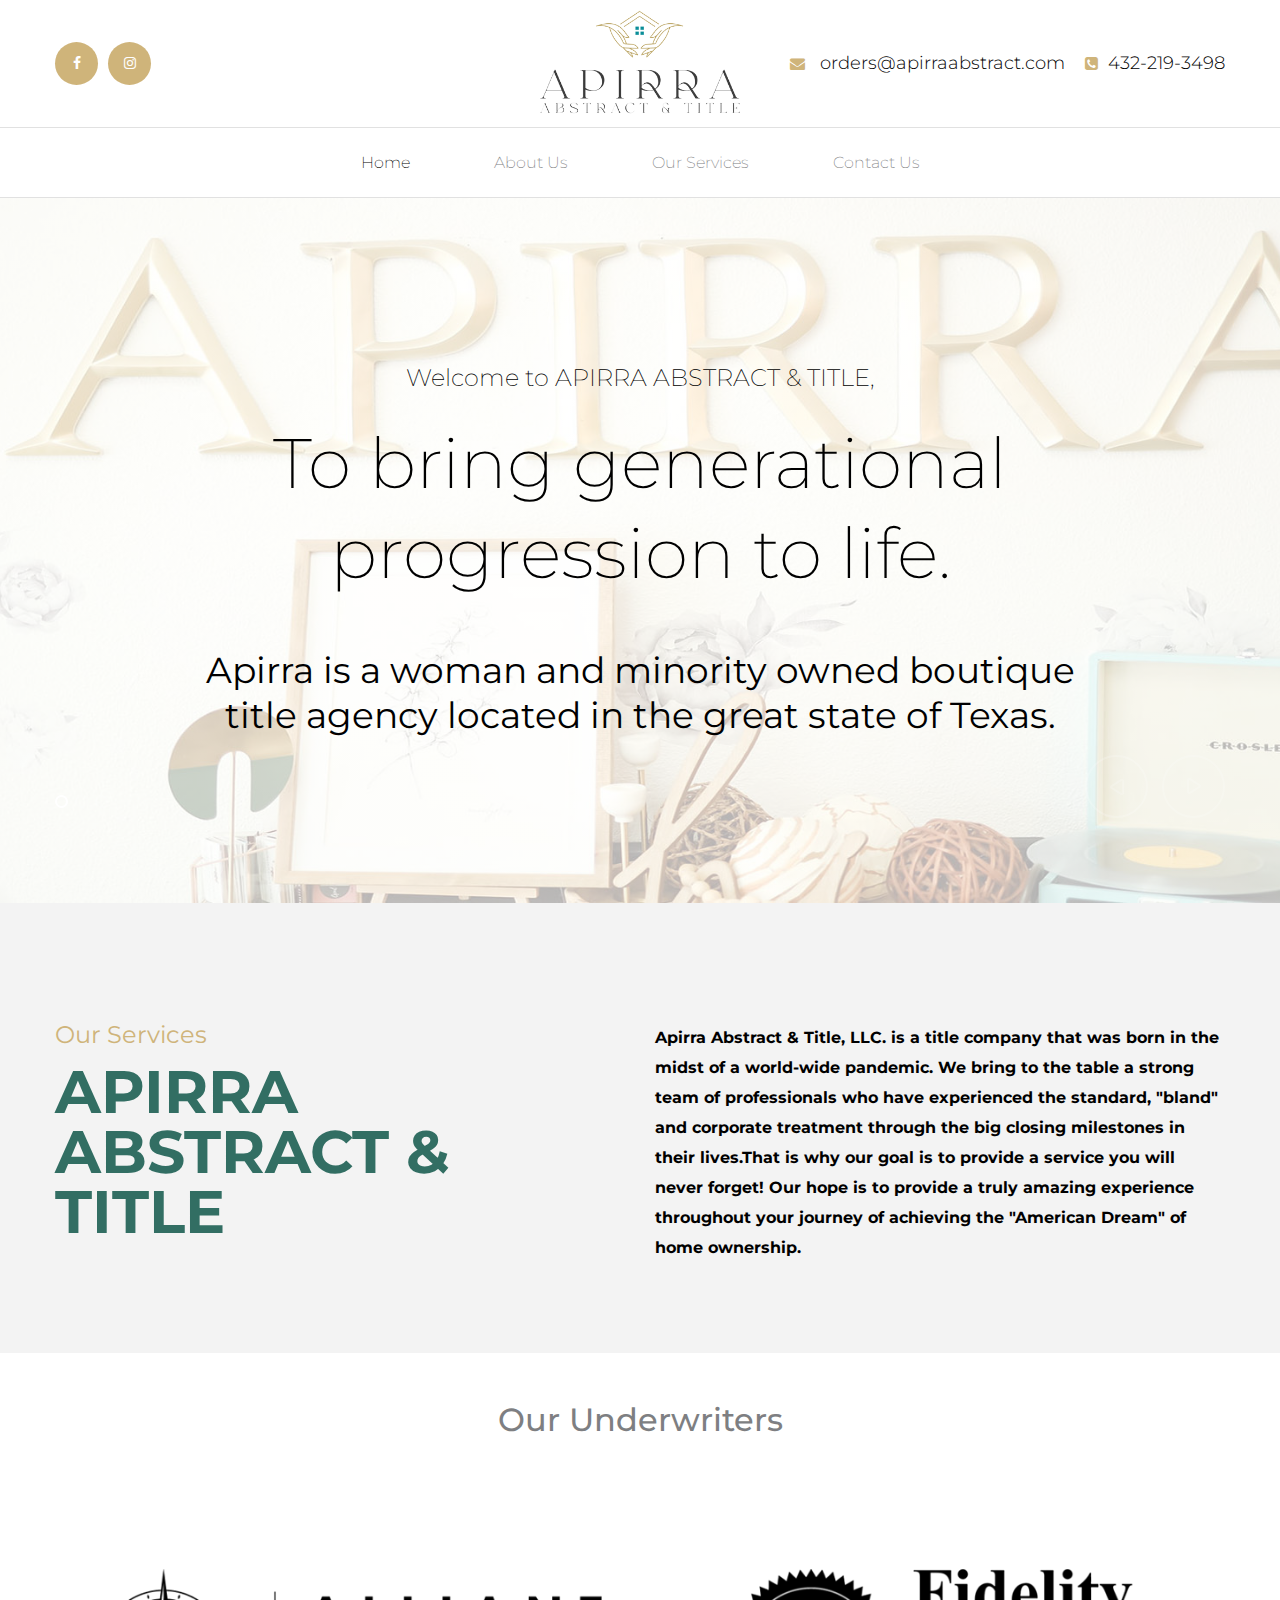
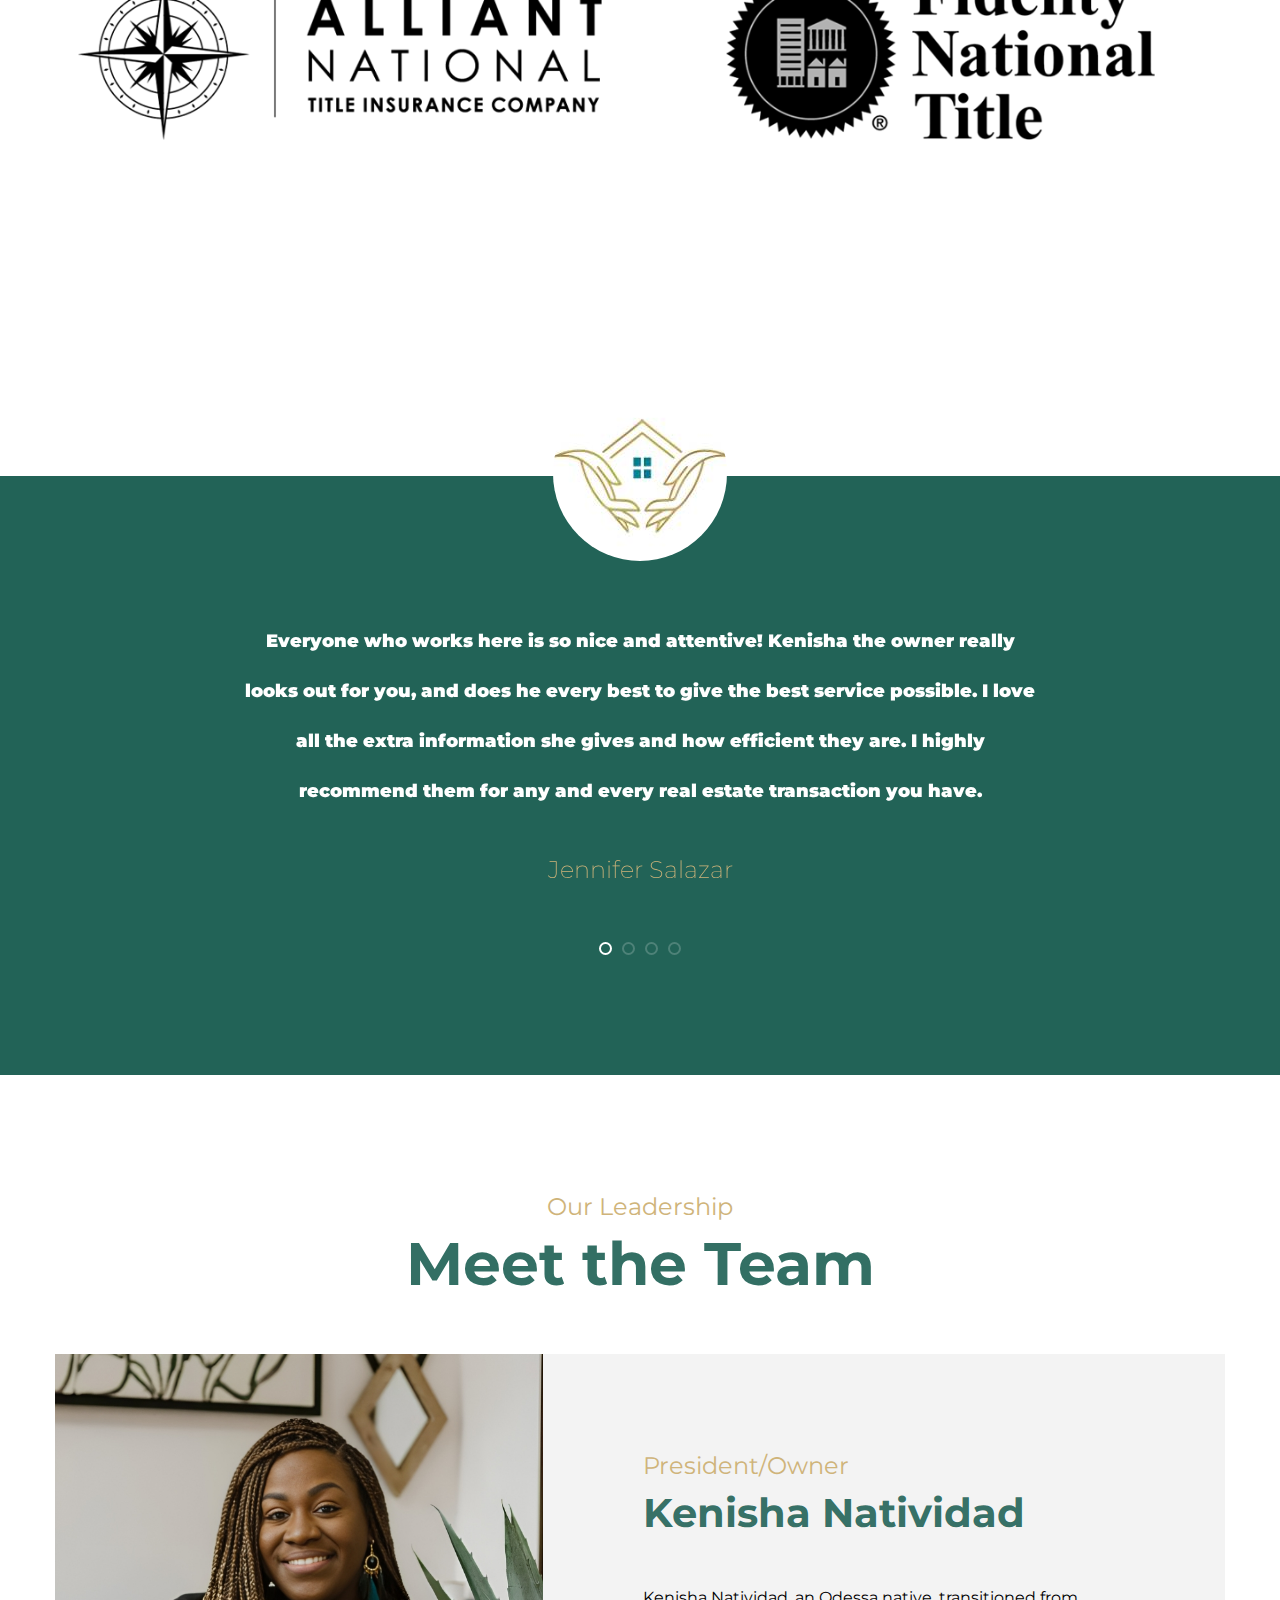
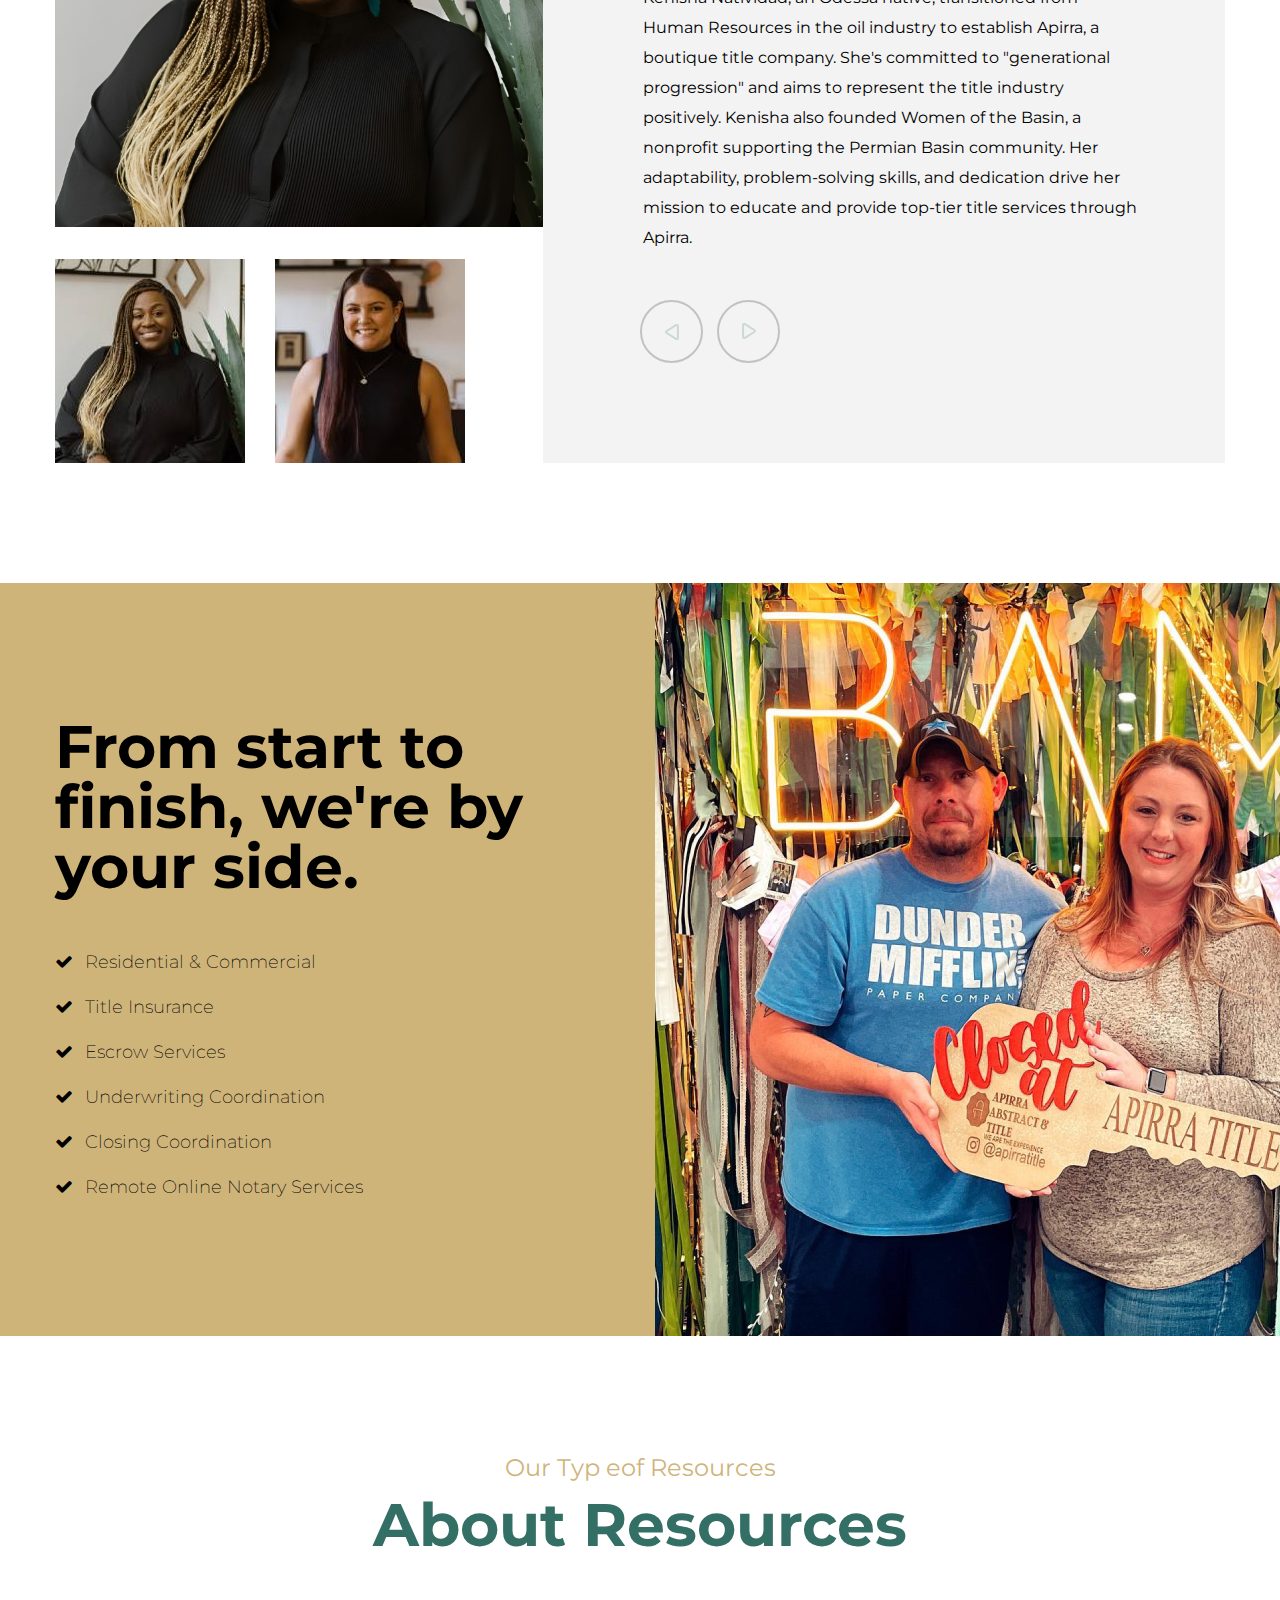
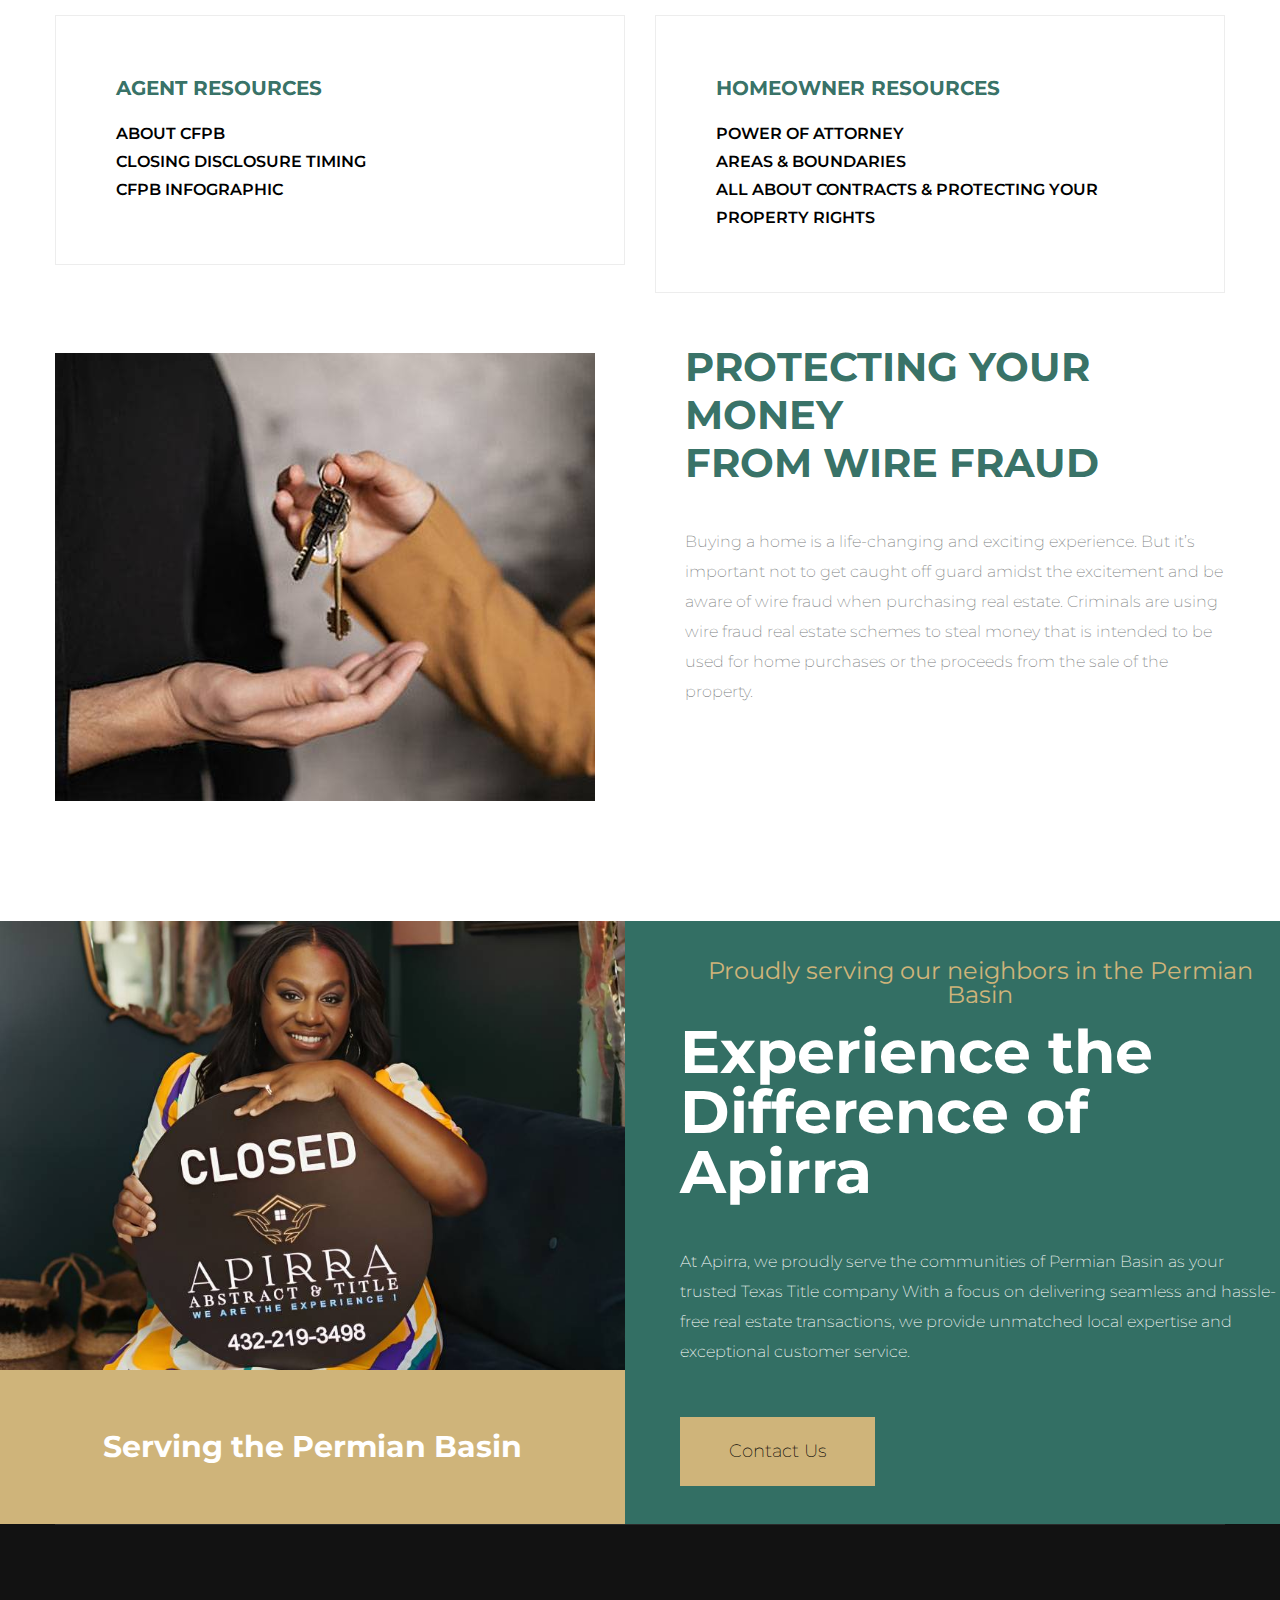
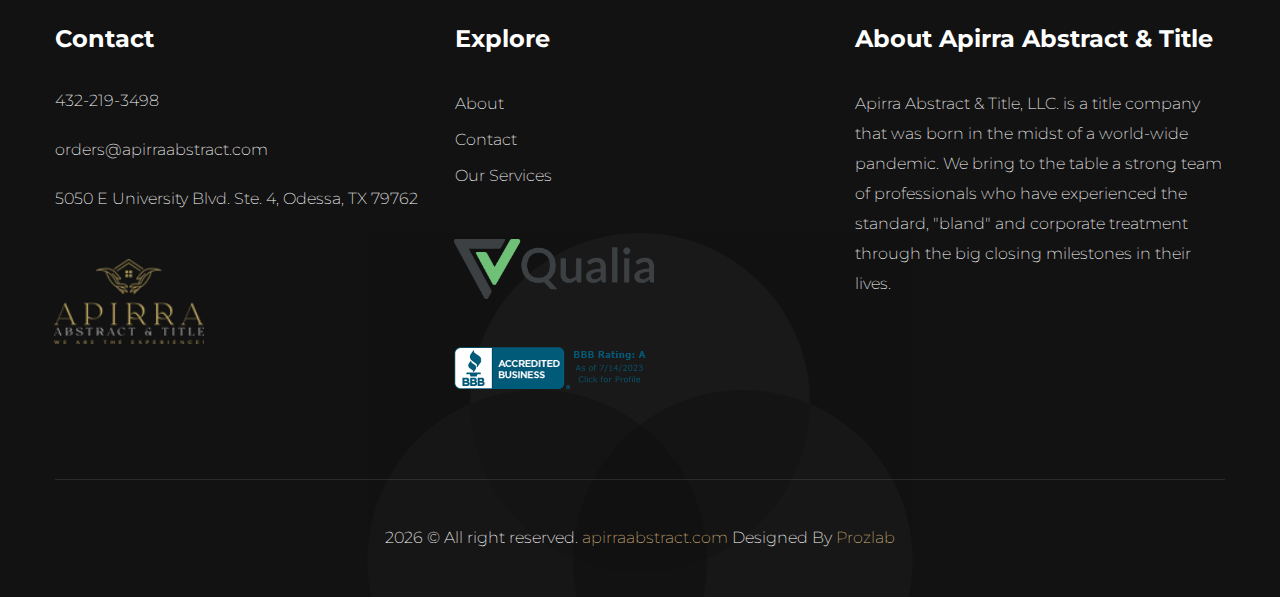
<file: index.html>
<!DOCTYPE html>
<html lang="en">
  <head>
    <meta charset="UTF-8" />
    <meta name="viewport" content="width=device-width, initial-scale=1.0" />
    <meta http-equiv="X-UA-Compatible" content="ie=edge" />
    <meta
      name="description"
      content="Apirra Abstract & Title, LLC || Bourne || Texat Title Company that provides title, escrow and closing services. We are committed to providing an experience to our clients that ensures that they have received last mile service."
    />
    <title>Apirra Abstract & Title, LLC || Bourne || Texat Title Company</title>
    <link
      rel="shortcut icon"
      href="images/favicon/android-icon-192x192.png"
      type="image/x-icon"
    />
    <meta name="msapplication-TileColor" content="#ffffff" />
    <meta name="msapplication-TileImage" content="../ms-icon-144x144.html" />
    <meta name="theme-color" content="#ffffff" />
    <link rel="stylesheet" href="css/style.css" />
    <link rel="stylesheet" href="css/responsive.css" />
    <script async src=https://connect.qualia.com/quote-widget/scripts/init id="qualia-quote-widget-loader" data-token="24vrdM7Nw6HE4e3Dz"></script>

    
  </head>

  <body>
    <div class="preloader"></div>
    <!-- /.preloader -->
    <div class="page-wrapper">
      <header class="site-header header-one">
        <div class="top-bar">
          <div class="container">
            <div class="social-block">
        <a href="https://www.facebook.com/apirratitlewesttx/"><i class="fa fa-facebook-f"></i></a>
              <a href="http://instagram.com/apirratitle"><i class="fa fa-instagram"></i></a>
            </div>
            <!-- /.social-block -->
            <div class="logo-block">
              <a href="index.html"
                ><img
                  src="images/resources/logo-1-1.png" 
                  width="200"
                  alt="Awesome Image"
              /></a>
            </div>
            <!-- /.logo-block -->
            <div class="right-block">
              <a href="#"
                ><i class="fa fa-envelope"></i> orders@apirraabstract.com</a
              >
              <a href="#"><i class="fa fa-phone-square"></i>432-219-3498</a>
            </div>
            <!-- /.right-block -->
          </div>
          <!-- /.container -->
        </div>
        <!-- /.top-bar -->
        <nav
          class="navbar navbar-expand-lg navbar-light header-navigation stricky"
        >
          <div class="container clearfix">
            <!-- Brand and toggle get grouped for better mobile display -->
            <div class="logo-box clearfix">
              <button class="menu-toggler" data-target="#main-nav-bar">
                <span class="fa fa-bars"></span>
              </button>
            </div>
            <!-- /.logo-box -->
            <!-- Collect the nav links, forms, and other content for toggling -->
            <div class="main-navigation" id="main-nav-bar">
              <ul class="navigation-box">
                <li class="current">
                  <a href="index.html">Home</a>

                  <!-- /.sub-menu -->
                </li>
                <li><a href="about.html">About Us</a></li>
                <li>
                  <a href="service.html">Our Services</a>

                  <!-- /.sub-menu -->
                </li>


                <li><a href="contact.html">Contact Us</a></li>
              </ul>
            </div>
            <!-- /.navbar-collapse -->
            <div class="right-side-box">
              <div class="header__social-block">
                <a href="https://www.facebook.com/apirratitlewesttx/"><i class="fa fa-facebook-f"></i></a>
                <a href="http://instagram.com/apirratitle"><i class="fa fa-instagram"></i></a>
                </div>
              <!-- /.social-block -->
            </div>
            <!-- /.right-side-box -->
          </div>
          <!-- /.container -->
        </nav>
      </header>
      <!-- /.site-header header-one -->
      <div class="main-banner-wrapper">
        <section class="banner-style-one owl-theme owl-carousel">
          <div
            class="slide slide-one"
            style="
              background-image: linear-gradient(
                rgb(255 255 255 / 70%),
                  rgb(255 255 255 / 70%)
                ),
                url(images/slider/slider-1-1.jpg);
            "
          >
            <div class="container">
              <div class="row">
                <div class="col-lg-12 text-center">
                  <span class="tag-line"
                    >Welcome to APIRRA ABSTRACT & TITLE,
                  </span>
                  <h3 class="banner-title">
                    To bring generational <br />
                    progression to life.
                  </h3>
                  <p>
                    Apirra is a woman and minority owned boutique <br />
                    title agency located in the great state of Texas.
                  </p>
                </div>
                <!-- /.col-lg-12 -->
              </div>
              <!-- /.row -->
            </div>
            <!-- /.container -->
          </div>
          <!-- /.slide -->
          <div
            class="slide slide-one"
            style="
              background-image: linear-gradient(
                rgb(255 255 255 / 70%),
                  rgb(255 255 255 / 70%)
                ),
                url(images/slider/slider-1-2.jpg);
            "
          >
            <div class="container">
              <div class="row">
                <div class="col-lg-12 text-center">
                  <span class="tag-line"
                    >Welcome to APIRRA ABSTRACT & TITLE,
                  </span>
                  <h3 class="banner-title">
                    To bring generational <br />
                    progression to life.
                  </h3>
                  <p>
                    Home ownership & new business ventures are exciting!<br />
                    Shouldn't your closing be exciting, too?
                  </p>
                </div>
                <!-- /.col-lg-12 -->
              </div>
              <!-- /.row -->
            </div>
            <!-- /.container -->
          </div>
          <!-- /.slide -->
          <div
            class="slide slide-one"
            style="
              background-image: linear-gradient(
                rgb(255 255 255 / 70%),
                  rgb(255 255 255 / 70%)
                ),
                url(images/slider/slider-1-1.jpg);
            "
          >
            <div class="container">
              <div class="row">
                <div class="col-lg-12 text-center">
                  <span class="tag-line"
                    >Welcome to APIRRA ABSTRACT & TITLE,
                  </span>
                  <h3 class="banner-title">
                    To bring generational <br />
                    progression to life.
                  </h3>
                  <p>
                    We think so! That's why, at APIRRA, our goal is to provide
                    <br />
                    you with a title experience you will never forget.
                  </p>
                </div>
                <!-- /.col-lg-12 -->
              </div>
              <!-- /.row -->
            </div>
            <!-- /.container -->
          </div>
          <!-- /.slide -->
        </section>
        <!-- /.banner-style-one -->
        <div class="carousel-btn-block banner-carousel-btn">
          <span class="carousel-btn left-btn"
            ><i class="dexen-icon-music-player-play"></i
          ></span>
          <span class="carousel-btn right-btn"
            ><i class="dexen-icon-music-player-play"></i
          ></span>
        </div>
        <!-- /.carousel-btn-block banner-carousel-btn -->
      </div>
      <!-- /.main-banner-wrapper -->
      <section
        class="service-two sec-pad sec-pad-content-margin-30 thm-gray-bg"
      >
        <div class="container">
          <div class="row">
            <div class="col-lg-6">
              <div class="block-title mb-0">
                <p class="block-title__tag-line">Our Services</p>
                <h2 class="block-title__title">
                  APIRRA ABSTRACT & <br />
                  TITLE <br />
                </h2>
              </div>
              <!-- /.block-title -->
            </div>
            <!-- /.col-lg-6 -->
            <div class="col-lg-6 d-flex">
              <div class="my-auto">
                <p class="service-two__title-text">
                  Apirra Abstract & Title, LLC. is a title company that was born in the midst of a world-wide pandemic. We bring to the table a strong team of professionals who have experienced the standard, "bland" and corporate treatment through the big closing milestones in their lives. 
                  ​
                  That is why our goal is to provide a service you will never forget! Our hope is to provide a truly amazing experience throughout your journey of achieving the "American Dream" of home ownership.
                 
                </p>
              </div>
              <!-- /.my-auto -->
            </div>
            <!-- /.col-lg-6 -->
          </div>

        </div>
        <!-- /.container -->
      </section>
      <!-- /.service-two -->
      <section class="service-one">
      
        <section class=" py-5 py-xl-6">
          <div class="container mb-5 mb-md-6">
            <div class="row justify-content-md-center">
              <div class="col-12 col-md-10 col-lg-8 col-xl-7 col-xxl-6 text-center">
                <h2 class="mb-4 display-5">Our Underwriters</h2>
                </div>
            </div>
          </div>
          <div class="container overflow-hidden">
            <div class="row gy-5 gy-md-6">
              <div class="col-6 col-md-6 align-self-center text-center ">
                <img src="images/brand/All-nat.png" class="img-thumbnail border-0 " alt="">
              </div>

              <div class="col-6 col-md-6 align-self-center text-center">
                <img src="images/brand/fidelity-1.png" class="img-thumbnail border-0" alt="">
              </div>

            </div>
          </div>
        </section>
      </section>
      <!-- /.service-one -->
      <section class="testimonial-one">
        <div class="container">
          <div class="testimonial-one__carousel owl-theme owl-carousel">
            <div class="item">
              <div class="testimonial-one__single">
                <div class="testimonial-one__image">
                  <img
                    src="images/testimonials/testimonials-1-1.jpg" 
                    alt="Awesome Image"
                  />
                </div>
                <!-- /.testimonial-one__image -->
                <p class="testimonial-one__text">
                  Everyone who works here is so nice and attentive! Kenisha the owner really looks out for you, and does he every best to give the best service possible. I love all the extra information she gives and how efficient they are. I highly recommend them for any and every real estate transaction you have.


                </p>
                <!-- /.testimonial-one__text -->
                <h4 class="testimonial-one__name">Jennifer Salazar</h4>
              </div>
              <!-- /.testimonial-one__single -->
            </div>
            <!-- /.item -->
            <div class="item">
              <div class="testimonial-one__single">
                <div class="testimonial-one__image">
                  <img
                    src="images/testimonials/testimonials-1-1.jpg"
                    alt="Awesome Image"
                  />
                </div>
                <!-- /.testimonial-one__image -->
                <p class="testimonial-one__text">
                  Kenisha and her team were so amazing! They answered every question I had and were prompt with any issues that came up. I couldn’t ask for a better title team to handle my closing. Her office and staff were so welcoming and comforting through the entire process.10/10
                </p>
                <!-- /.testimonial-one__text -->
                <h4 class="testimonial-one__name">James Harewell</h4>
              </div>
              <!-- /.testimonial-one__single -->
            </div>
            <!-- /.item -->
            <div class="item">
              <div class="testimonial-one__single">
                <div class="testimonial-one__image">
                  <img
                    src="images/testimonials/testimonials-1-1.jpg"
                    alt="Awesome Image"
                  />
                </div>
                <!-- /.testimonial-one__image -->
                <p class="testimonial-one__text">
                  Closing on our house was so easy. Excellent communication by this company. Very welcoming and inviting. Professional experience but very personal as well. Felt like we were their only client, like we were the only people who mattered today. Great experience!!!
                </p>
                <!-- /.testimonial-one__text -->
                <h4 class="testimonial-one__name">Jessica Roberts</h4>
              </div>
              <!-- /.testimonial-one__single -->
            </div>
            <!-- /.item -->

                        <!-- /.item -->
                        <div class="item">
                          <div class="testimonial-one__single">
                            <div class="testimonial-one__image">
                              <img
                                src="images/testimonials/testimonials-1-3.jpg"
                                alt="Awesome Image"
                              />
                            </div>
                            <!-- /.testimonial-one__image -->
                            <p class="testimonial-one__text">
                              Communication is very Important me . I am able to get a hold of someone in office if I have any questions, they are super helpful, very Attentive & most importantly they make me and my clients feel IMPORTANT! Thanks Apirra for all you do!                            </p>
                            <!-- /.testimonial-one__text -->
                            <h4 class="testimonial-one__name">Alicia Cruz</h4>
                          </div>
                          <!-- /.testimonial-one__single -->
                        </div>
          </div>
          <!-- /.testimonial-one__carousel -->
        </div>
        <!-- /.container -->
      </section>
      <!-- /.testimonial-one -->

      <!-- /.brand-one -->
      <section class="team-one sec-pad">
        <div class="container">
          <div class="inner-container">
            <div class="block-title text-center">
              <p class="block-title__tag-line">Our Leadership</p>
              <h2 class="block-title__title">Meet the Team</h2>
            </div>
            <!-- /.block-title -->
            <div class="team-one__carousel">
              <div class="swiper-wrapper">
                <div class="swiper-slide">
                  <div class="row no-gutters">
                    <div class="col-lg-5">
                      <div class="team-one__image">
                        <img
                          src="images/team/team-1-1.png"
                          alt="Awesome Image"
                        />
                      </div>
                      <!-- /.team-one__image -->
                    </div>
                    <!-- /.col-lg-5 -->
                    <div class="col-lg-7">
                      <div class="team-one__content">
                        <div class="block-title">
                          <p class="block-title__tag-line">President/Owner</p>
                          <h2 class="block-title__title">
                            Kenisha Natividad
                          </h2>
                        </div>
                        <!-- /.block-title -->
                        <!-- /.team-one__text -->
                        <p class="team-one__text">
                          Kenisha Natividad, an Odessa native, transitioned from Human Resources in the oil industry to establish Apirra, a boutique title company. She's committed to "generational progression" and aims to represent the title industry positively. Kenisha also founded Women of the Basin, a nonprofit supporting the Permian Basin community. Her adaptability, problem-solving skills, and dedication drive her mission to educate and provide top-tier title services through Apirra.
                        </p>









                        <!-- /.team-one__text -->
                      </div>
                      <!-- /.team-one__content -->
                    </div>
                    <!-- /.col-lg-7 -->
                  </div>
                  <!-- /.row -->
                </div>
                <!-- /.swiper-slide -->
                <div class="swiper-slide">
                  <div class="row no-gutters">
                    <div class="col-lg-5">
                      <div class="team-one__image">
                        <img
                          src="images/team/team-1-2.jpg"
                          alt="Awesome Image"
                        />
                      </div>
                      <!-- /.team-one__image -->
                    </div>
                    <!-- /.col-lg-5 -->
                    <div class="col-lg-7">
                      <div class="team-one__content">
                        <div class="block-title">
                          <p class="block-title__tag-line">Director of First Impressions</p>
                          <h2 class="block-title__title">Lexi Leal</h2>
                        </div>
                        <!-- /.block-title -->
                        <p class="team-one__text">
                          Lexi Leal is an amazing mother of two beautiful children. She is Christ driven as she serves in her church community. She has a smile and spirit that will light up any room she set her foot in. She is so creative and uses her creativeness in all she sets out to do. She is the first face and first voice you will encounter at Apirra. She is making her way in the title world.


                        </p>

                        <!-- /.team-one__text -->
                      </div>
                      <!-- /.team-one__content -->
                    </div>
                    <!-- /.col-lg-7 -->
                  </div>
                  <!-- /.row -->
                </div>


              </div>
              <!-- /.swiper-wrapper -->
            </div>
            <!-- /.team-one__carousel -->
            <div class="team-one__thumb-carousel">
              <div class="swiper-wrapper">
                <div class="swiper-slide">
                  <img
                    src="images/team/team-thumb-1-1.jpg"
                    alt="Awesome Image"
                  />
                </div>
                <!-- /.swiper-slide -->
                <div class="swiper-slide">
                  <img
                    src="images/team/team-thumb-1-2.jpg"
                    alt="Awesome Image"
                  />
                </div>

                
              </div>
              <!-- /.swiper-wrapper -->
            </div>
            <!-- /.team-one__thumb-carousel -->
            <div class="carousel-btn-block team-carousel-btn">
              <span class="carousel-btn left-btn"
                ><i class="dexen-icon-music-player-play"></i
              ></span>
              <span class="carousel-btn right-btn"
                ><i class="dexen-icon-music-player-play"></i
              ></span>
            </div>
            <!-- /.carousel-btn-block team-carousel-btn -->
          </div>
          <!-- /.inner-container -->
        </div>
        <!-- /.container -->
      </section>
      <!-- /.team-one -->
      <section class="cta-two">
        <div class="container">
          <div class="row">
            <div class="col-lg-6 d-flex">
              <div class="cta-two__content my-auto">
                <div class="block-title">

                  <h2 class="block-title__title block-title__light-color">
                    From start to finish, we're by your side.
                  </h2>
                </div>

                <!-- /.block-title -->
                <ul class="cta-two__features">
                  <li class="cta-two__features-item">
                    <i class="fa fa-check"></i>Residential & Commercial
                  </li>
                  <li class="cta-two__features-item">
                    <i class="fa fa-check"></i>
                    Title Insurance 
                  </li>
                  <li class="cta-two__features-item">
                    <i class="fa fa-check"></i>Escrow Services
                  </li>
                  <li class="cta-two__features-item">
                    <i class="fa fa-check"></i>Underwriting Coordination
                  </li>

                  <li class="cta-two__features-item">
                    <i class="fa fa-check"></i>Closing Coordination
                  </li>
                  <li class="cta-two__features-item">
                    <i class="fa fa-check"></i>Remote Online Notary Services
                  </li>
                </ul>
                <!-- /.cta-two__features -->
                
              </div>
              <!-- /.cta-two__content -->
            </div>
            <!-- /.col-lg-6 -->
            <div class="col-lg-6">
              <img
                src="images/resources/cta-1-2.png"
                alt="Awesome Image"
                class="float-left"
              />
            </div>
            <!-- /.col-lg-6 -->
          </div>
          <!-- /.row -->
        </div>
        <!-- /.container -->
      </section>
      <!-- /.cta-two -->
      <section class="about-one sec-pad-top">
        <div class="container">
          <div class="block-title text-center">
            <p class="block-title__tag-line">Our Typ eof Resources</p>
            <h2 class="block-title__title">About Resources</h2>
          </div>
          <!-- /.block-title -->
          <div class="row">
            <div class="col-lg-6">
              <div class="about-one__single content-margin-60">
                <h3 class="about-one__title">
                  <a href="#">Agent Resources</a>
                </h3>
                <p class="about-one__text">ABOUT CFPB</p>
                <p class="about-one__text">CLOSING DISCLOSURE TIMING</p>
                <p class="about-one__text">CFPB INFOGRAPHIC</p>
              </div>
              <!-- /.about-one__single -->
            </div>
            <!-- /.col-lg-6 -->
            <div class="col-lg-6">
              <div class="about-one__single content-margin-60">
                <h3 class="about-one__title">
                  <a href="#"> Homeowner Resources</a>
                </h3>
                <p class="about-one__text">POWER OF ATTORNEY</p>

                <p class="about-one__text">AREAS & BOUNDARIES</p>

                <p class="about-one__text">
                  ALL About Contracts & Protecting Your Property Rights
                </p>
              </div>
              <!-- /.about-one__single -->
            </div>
            <!-- /.col-lg-4 -->

            <!-- /.col-lg-4 -->
          </div>
          <!-- /.row -->
        </div>
        <!-- /.container -->
      </section>
      <!-- /.about-one -->
      <section class="sec-pad sec-pad-content-margin-50 pt-0">
        <div class="container">
          <div class="row">
            <div class="col-lg-6">
              <div class="video-one hvr-float-shadow content-margin-50">
                <img src="images/resources/video-1-1.jpg" alt="Awesome Image" />

              </div>
              <!-- /.video-one -->
            </div>
            <!-- /.col-lg-6 -->
            <div class="col-lg-6">
              <div class="download-one content-margin-50">
                <h3 class="download-one__title">
                  PROTECTING YOUR MONEY <br />
                  FROM WIRE FRAUD
                </h3>
                <!-- /.download-one__title -->
                <p class="download-one__text">
                  Buying a home is a life-changing and exciting experience. But
                  it’s important not to get caught off guard amidst the
                  excitement and be aware of wire fraud when purchasing real
                  estate. Criminals are using wire fraud real estate schemes to
                  steal money that is intended to be used for home purchases or
                  the proceeds from the sale of the property.
                </p>
                <!-- /.download-one__text -->
              </div>
              <!-- /.download-one -->
            </div>
            <!-- /.col-lg-6 -->
          </div>
          <!-- /.row -->
        </div>
        <!-- /.container -->
      </section>

      <!-- /.price-one -->
      <section class="cta-one thm-black-bg">
        <div class="container-fluid p-0">
          <div class="row flex-row-reverse">
            <div class="col-lg-6 d-flex">
              <div class="cta-one__content-block my-auto">
                <div class="block-title">
                  <p class="block-title__tag-line block-title__primary-color">
                    Proudly serving our neighbors in the Permian Basin  <br> 
                  </p>
                  <h2 class="block-title__title block-title__light-color text-white">
                    Experience the <br /> Difference of Apirra  

                </div>
                <!-- /.block-title -->
                <p class="cta-one__text">
                  At Apirra, we proudly serve the communities of Permian Basin as your trusted Texas Title company
            With a focus on delivering seamless and hassle-free real estate transactions, we provide unmatched local expertise and exceptional customer service.


                </p>
                <a
                  href="contact.html"
                  class="thm-btn thm-btn__base-bg cta-one__btn"
                  >Contact Us</a
                >
              </div>
              <!-- /.cta-one__content-block -->
            </div>
            <!-- /.col-lg-6 -->
            <div class="col-lg-6">
              <div class="cta-one__image-block">
                <img src="images/resources/cta-1-1.jpg" alt="Awesome Image" />
                <div class="cta-one__image-block__content text-center">
                  <h3>
                    Serving the Permian Basin             </h3>
                </div>
                <!-- /.cta-one__image-block__content -->
              </div>
              <!-- /.cta-one__image-block -->
            </div>
            <!-- /.col-lg-6 -->
          </div>
          <!-- /.row -->
        </div>
        <!-- /.container -->
      </section>
      <!-- /.cta-one -->


      <footer class="site-footer">

        <!-- /.upper-footer -->
        <div class="main-footer">
          <div class="container">
            <div class="inner-container">
              <div class="row">
                <!-- /.col-lg-3 -->
                <div class="col-lg-4">
                  <div class="footer-widget contact-widget">
                    <div class="widget-title">
                      <h3>Contact</h3>
                    </div>
                    <!-- /.widget-title -->
                    <p>432-219-3498</p>
                    <p> orders@apirraabstract.com</p>
                    <p>5050 E University Blvd. Ste. 4, Odessa, TX 79762</p>
                    <div class="col-lg-12">
                      <div class="content-block mt-5 ml-n3">
                       <a href="#"
                          ><img
                            src="images/resources/logo-1-2.png" width="150"
                            alt="Awesome Image"
                        /></a>
      
                        <!-- /.menu-link -->
                      </div>
                  </div>
                  </div>
                  <!-- /.footer-widget -->
                </div>
                <!-- /.col-lg-3 -->
                <div class="col-lg-4">
                  <div class="footer-widget">
                    <div class="widget-title">
                      <h3>Explore</h3>
                    </div>
                    <!-- /.widget-title -->
                    <ul class="link-list">
                      <li><a href="about.html">About</a></li>
                      <li><a href="contact.html">Contact</a></li>
                      <li><a href="service.html">Our Services</a></li>
                    
                    </ul>
                    <div class="col-lg-12">
                      <div class="content-block mt-5 ml-n3">
                       <a href="#"
                       target="_blank" class="get-qualia-quote"
                          ><img
                            src="images/brand/qualia.png" width="200"
                            alt="Awesome Image"
                        /></a>
      
                        <!-- /.menu-link -->
                      </div>
                  </div>
                    <div class="col-lg-12">
                      <div class="content-block mt-5 ml-n3">
                       <a href="https://www.bbb.org/us/tx/boerne/profile/escrow-services/apirra-abstract-title-llc-0825-1000208706/#sealclick"
                       target="_blank"
                          ><img
                            src="images/resources/blue-seal-200-42-bbb-1000208706.png" width="200"
                            alt="Awesome Image"
                        /></a>
      
                        <!-- /.menu-link -->
                      </div>
                  </div>
                    <!-- /.link-list -->
                  </div>
                  <!-- /.footer-widget -->
                </div>
                <!-- /.col-lg-2 -->
                <div class="col-lg-4">
                  <div class="footer-widget">
                    <div class="widget-title">
                      <h3>About Apirra Abstract & Title</h3>
                    </div>
                    <!-- /.widget-title -->
                    <p>
                      Apirra Abstract & Title, LLC. is a title company that was
                      born in the midst of a world-wide pandemic. We bring to
                      the table a strong team of professionals who have
                      experienced the standard, "bland" and corporate treatment
                      through the big closing milestones in their lives.
                    </p>
                    
                    <!-- /.social-block -->
                  </div>
                  <!-- /.footer-widget -->
                </div>
                <!-- /.col-lg-4 -->
              </div>
              <!-- /.row -->
            </div>
            <!-- /.inner-container -->
          </div>
          <!-- /.container -->
        </div>
        <!-- /.main-footer -->
        <div class="bottom-footer text-center">
          <div class="container">
            <div class="inner-container">
              <p>
                <script>
                  document.write(new Date().getFullYear());
                </script> &copy; All right reserved.
               
                <a href="https://www.apirraabstract.com/">apirraabstract.com</a>
                Designed By <a href="https://prozlab.dev/">Prozlab</a>
              </p>
            </div>
            <!-- /.inner-container -->
          </div>
          <!-- /.container -->
        </div>
        <!-- /.bottom-footer -->
      </footer>
      <!-- /.site-footer -->
    </div>
    <!-- /.page-wrapper -->
    <a href="#" data-target="html" class="scroll-to-target scroll-to-top"
      ><i class="fa fa-angle-up"></i
    ></a>
    <!-- /.scroll-to-top -->
    <script src="js/jquery.js"></script>
    <script src="js/bootstrap.min.js"></script>
    <script src="js/jquery.magnific-popup.min.js"></script>
    <script src="js/owl.carousel.min.js"></script>
    <script src="js/swiper.min.js"></script>
    <script src="js/theme.js"></script>
  </body>
</html>
</file>
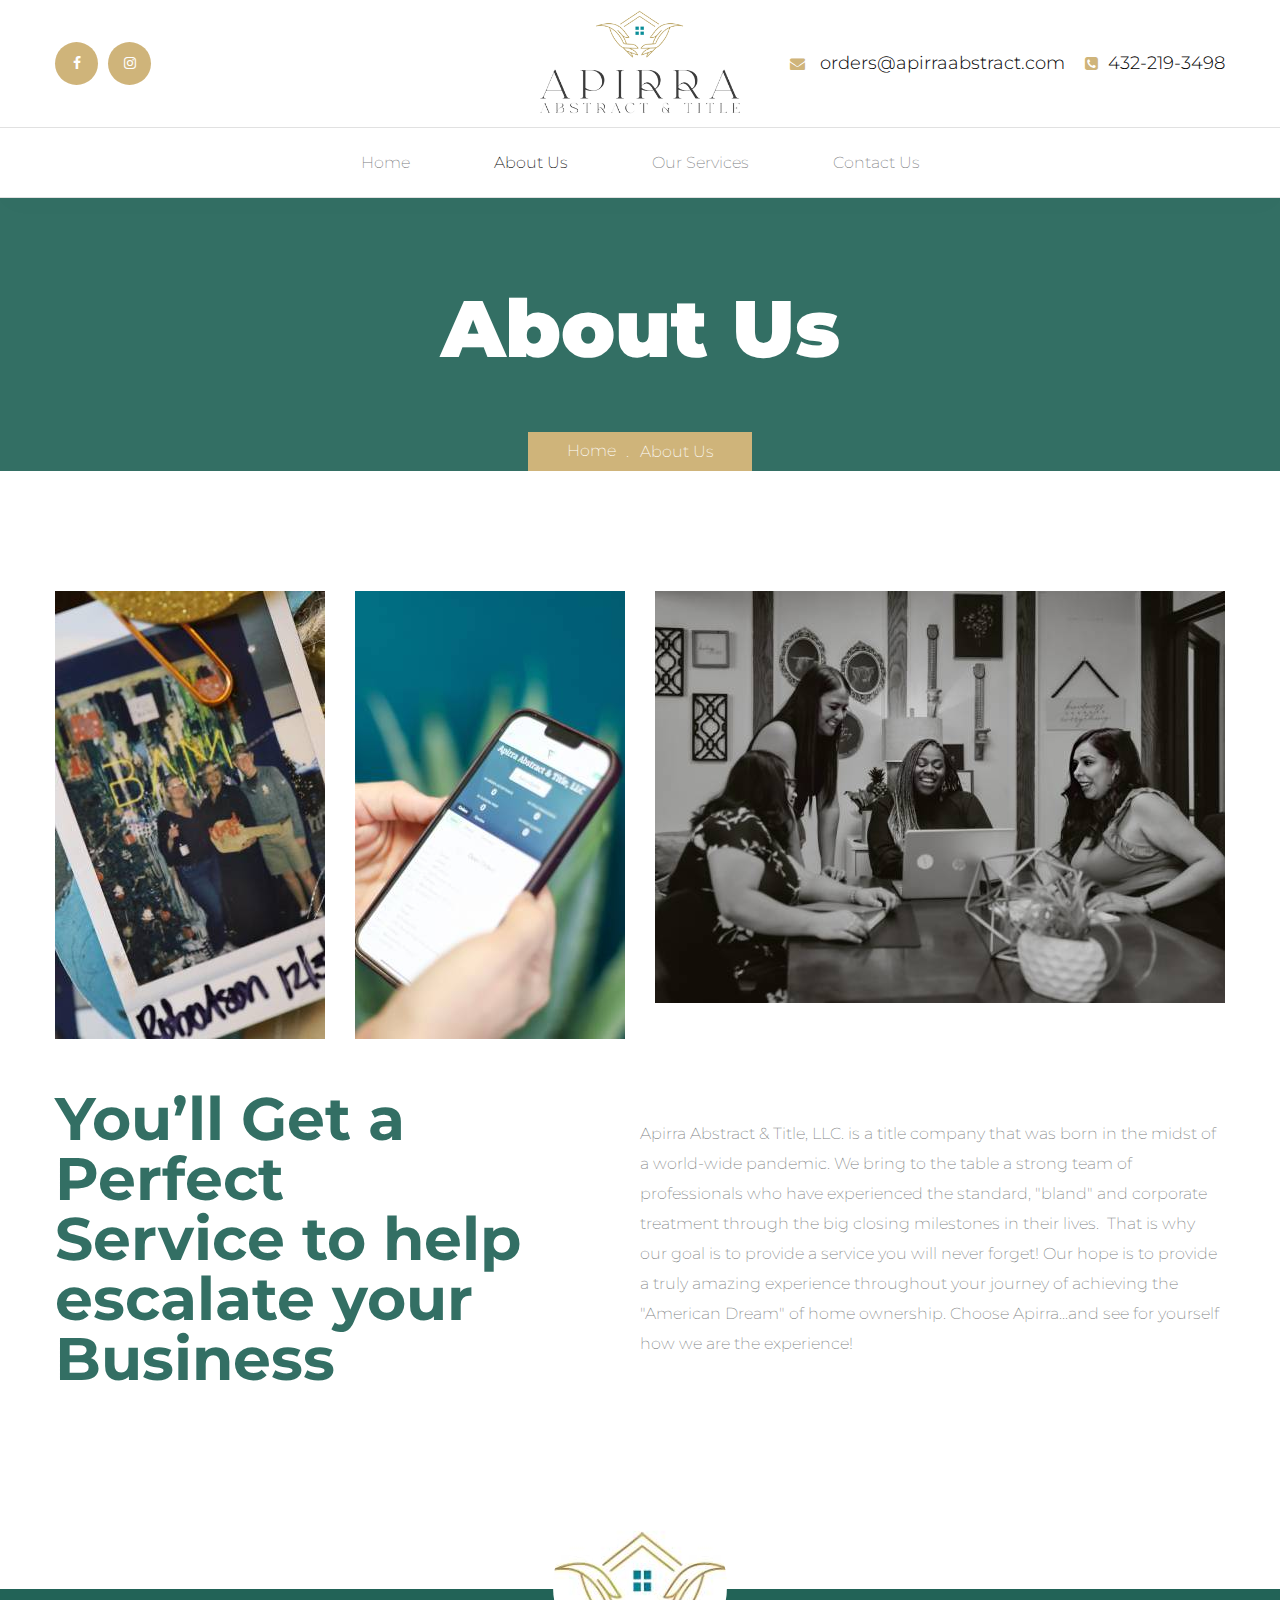
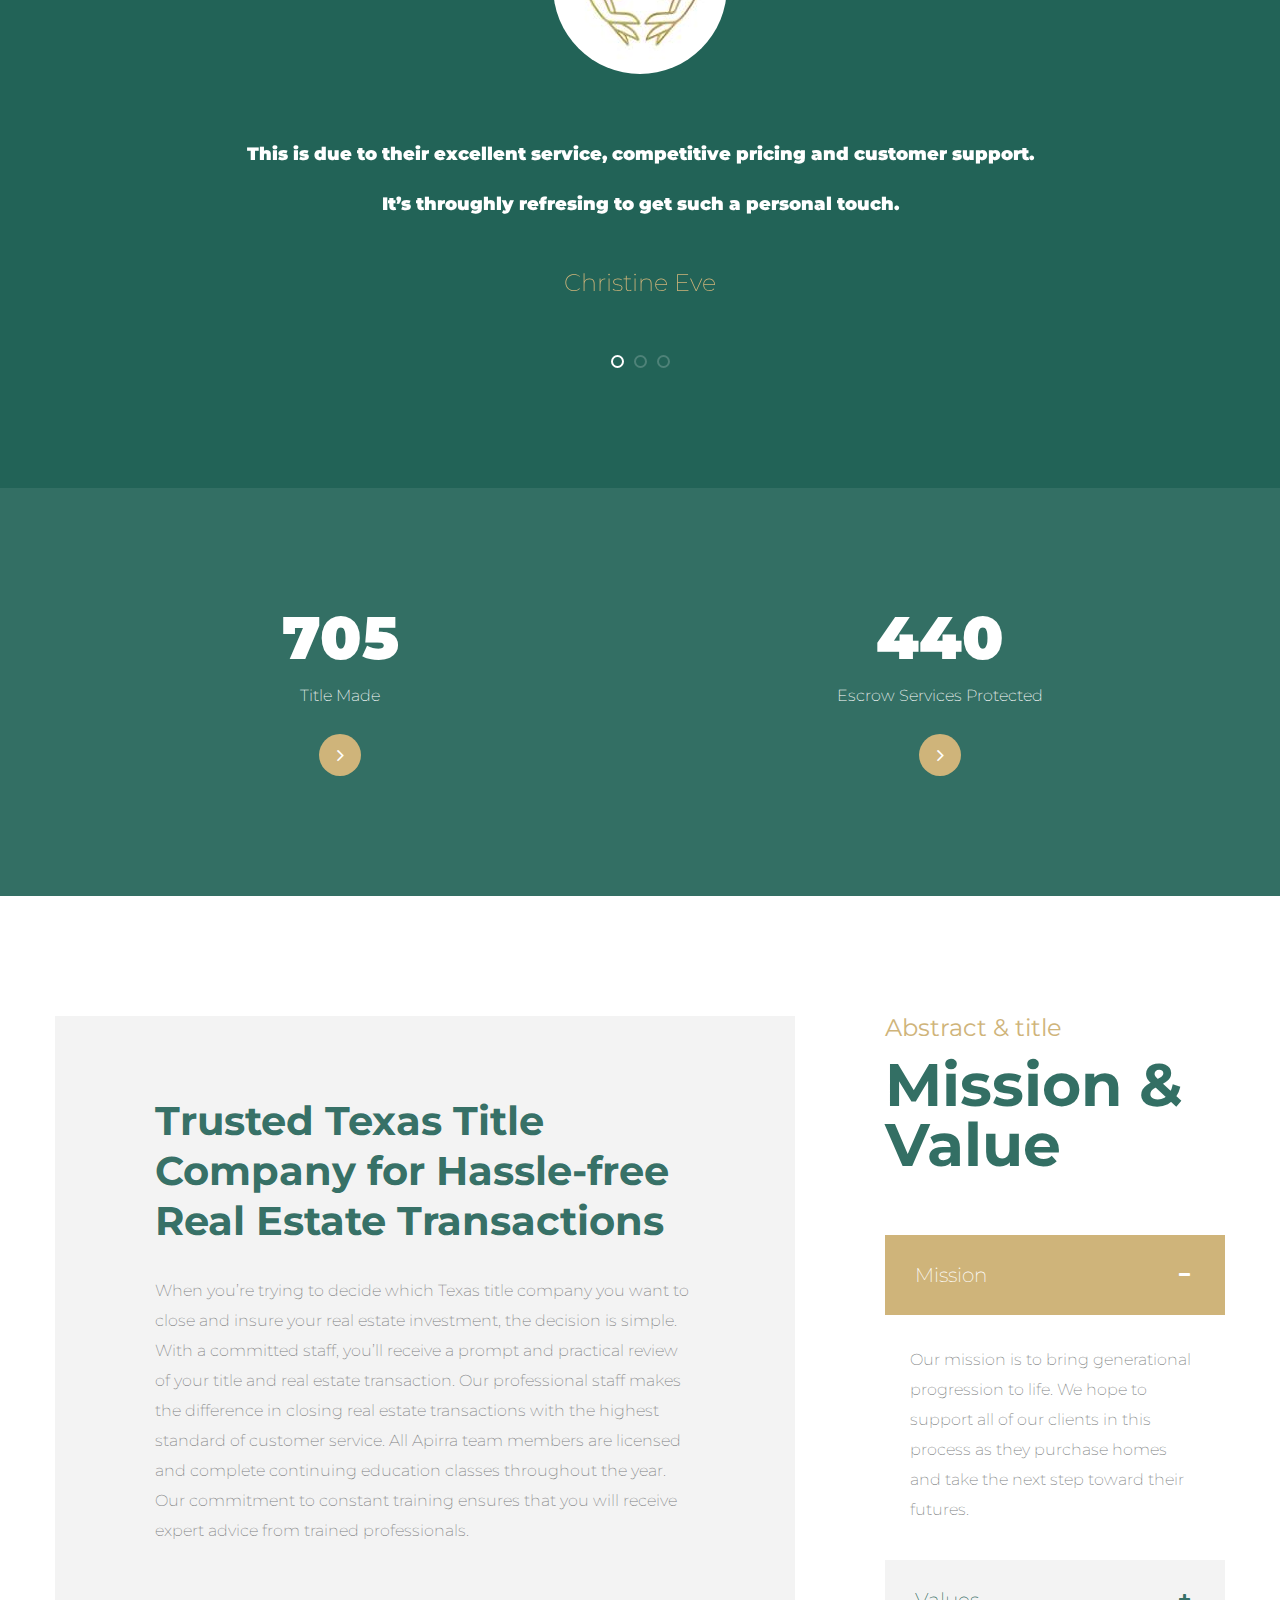
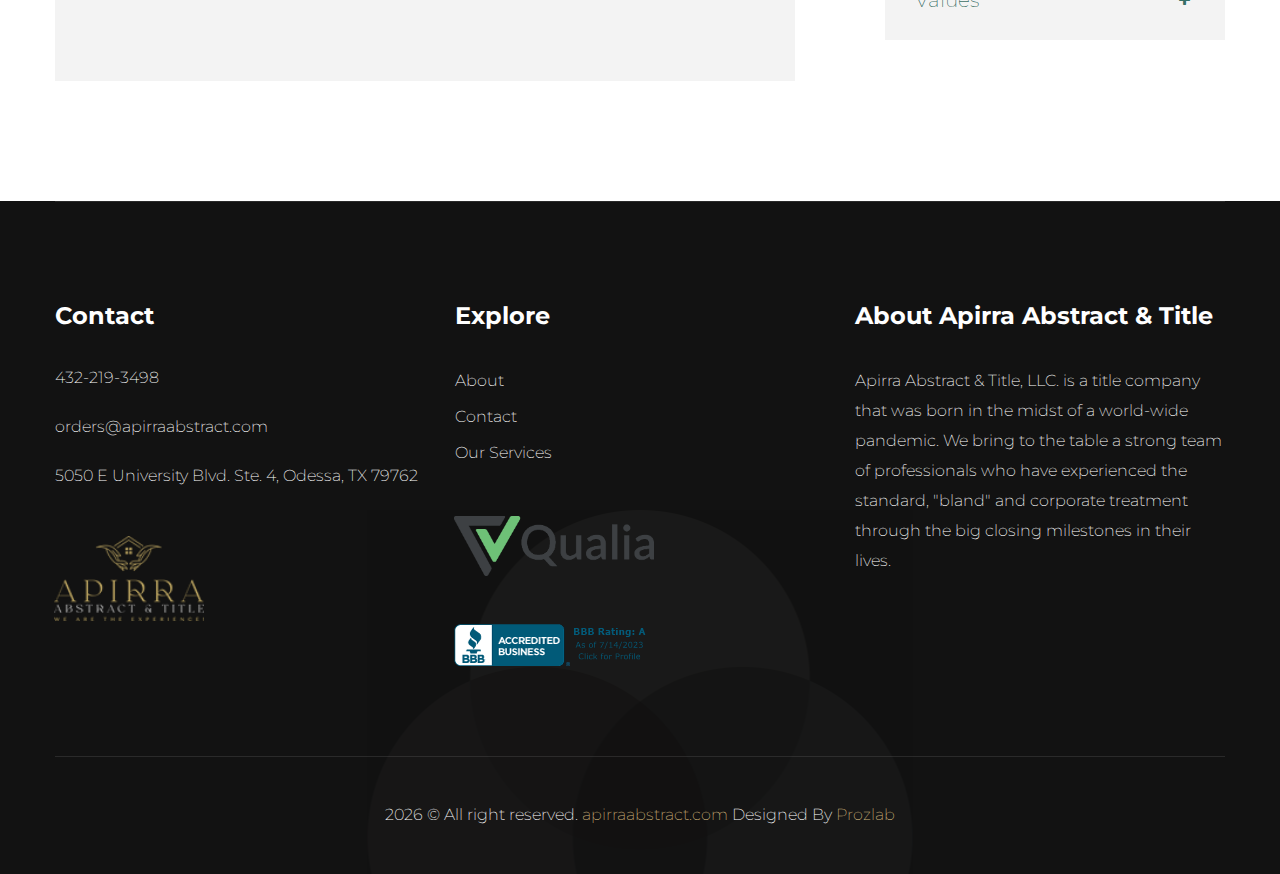
<file: about.html>
<!DOCTYPE html>
<html lang="en">
  <head>
    <meta charset="UTF-8" />
    <meta name="viewport" content="width=device-width, initial-scale=1.0" />
    <meta http-equiv="X-UA-Compatible" content="ie=edge" />
    <meta
      name="description"
      content="Apirra Abstract & Title, LLC || Bourne || Texat Title Company that provides title, escrow and closing services. We are committed to providing an experience to our clients that ensures that they have received last mile service."
    />
    <title>Apirra Abstract & Title, LLC || Bourne || Texat Title Company</title>
    <link
      rel="shortcut icon"
      href="images/favicon/android-icon-192x192.png"
      type="image/x-icon"
    />
    <meta name="msapplication-TileColor" content="#ffffff" />
    <meta name="msapplication-TileImage" content="../ms-icon-144x144.html" />
    <meta name="theme-color" content="#ffffff" />
    <link rel="stylesheet" href="css/style.css" />
    <link rel="stylesheet" href="css/responsive.css" />
    <script async src=https://connect.qualia.com/quote-widget/scripts/init id="qualia-quote-widget-loader" data-token="24vrdM7Nw6HE4e3Dz"></script>

  </head>

  <body>
    <div class="preloader"></div>
    <!-- /.preloader -->
    <div class="page-wrapper">
      <header class="site-header header-one">
        <div class="top-bar">
          <div class="container">
            <div class="social-block">
        <a href="https://www.facebook.com/apirratitlewesttx/"><i class="fa fa-facebook-f"></i></a>
              <a href="http://instagram.com/apirratitle"><i class="fa fa-instagram"></i></a>
            </div>
            <!-- /.social-block -->
            <div class="logo-block">
               <a href="index.html"
                ><img src="images/resources/logo-1-1.png"  width="200" alt="Awesome Image"
              /></a>
            </div>
            <!-- /.logo-block -->
            <div class="right-block">
              <a href="#"
                ><i class="fa fa-envelope"></i> orders@apirraabstract.com</a
              >
              <a href="#"><i class="fa fa-phone-square"></i>432-219-3498</a>
            </div>
            <!-- /.right-block -->
          </div>
          <!-- /.container -->
        </div>
        <!-- /.top-bar -->
        <nav
          class="navbar navbar-expand-lg navbar-light header-navigation stricky"
        >
          <div class="container clearfix">
            <!-- Brand and toggle get grouped for better mobile display -->
            <div class="logo-box clearfix">
              <button class="menu-toggler" data-target="#main-nav-bar">
                <span class="fa fa-bars"></span>
              </button>
            </div>
            <!-- /.logo-box -->
            <!-- Collect the nav links, forms, and other content for toggling -->
            <div class="main-navigation" id="main-nav-bar">
              <ul class="navigation-box">
                <li >
                  <a href="index.html">Home</a>

                  <!-- /.sub-menu -->
                </li>
                <li class="current"><a href="about.html">About Us</a></li>
                <li>
                  <a href="service.html">Our Services</a>

                  <!-- /.sub-menu -->
                </li>

                <li><a href="contact.html">Contact Us</a></li>
              </ul>
            </div>
            <!-- /.navbar-collapse -->
            <div class="right-side-box">
              <div class="header__social-block">
       <a href="https://www.facebook.com/apirratitlewesttx/"><i class="fa fa-facebook-f"></i></a>
              <a href="http://instagram.com/apirratitle"><i class="fa fa-instagram"></i></a>

              </div>
              <!-- /.social-block -->
            </div>
            <!-- /.right-side-box -->
          </div>
          <!-- /.container -->
        </nav>
      </header>
      <div class="inner-banner thm-black-bg text-center">
        <div class="container">
          <h2 class="inner-banner__title">About Us</h2>
          <!-- /.inner-banner__title -->
          <ul class="thm-breadcrumb">
            <li class="thm-breadcrumb__item"><a href="#">Home</a></li>
            <li class="thm-breadcrumb__item"><span>About Us</span></li>
          </ul>
          <!-- /.breadcrumb -->
        </div>
        <!-- /.container -->
      </div>
      <!-- /.inner-banner -->
      <section class="sec-pad-top about-two">
        <div class="container">
          <div class="row">
            <div class="col-xl-3 col-lg-6 col-sm-6 content-margin-30">
              <img src="images/resources/about-2-1.jpg" alt="Awesome Image" />
            </div>
            <!-- /.col-lg-3 -->
            <div class="col-xl-3 col-lg-6 col-sm-6 content-margin-30">
              <img src="images/resources/about-2-2.jpg" alt="Awesome Image" />
            </div>
            <!-- /.col-lg-3 -->
            <div class="col-lg-6 content-margin-30">
              <img src="images/resources/about-2-3.jpg" alt="Awesome Image" />
            </div>
            <!-- /.col-lg-6 -->
          </div>
          <!-- /.row -->
          <div class="block-title">
            <h2 class="block-title__title">
              You’ll Get a Perfect <br />
              Service to help escalate your <br />
              Business
            </h2>
            <h2 class="block-title__text">
              Apirra Abstract & Title, LLC. is a title company that was born in
              the midst of a world-wide pandemic. We bring to the table a strong
              team of professionals who have experienced the standard, "bland"
              and corporate treatment through the big closing milestones in
              their lives. ​ That is why our goal is to provide a service you
              will never forget! Our hope is to provide a truly amazing
              experience throughout your journey of achieving the "American
              Dream" of home ownership. Choose Apirra...and see for yourself how
              we are the experience!
            </h2>
          </div>
          <!-- /.block-title -->
        </div>
        <!-- /.container -->
      </section>
      <section class="testimonial-one">
        <div class="container">
          <div class="testimonial-one__carousel owl-theme owl-carousel">
            <div class="item">
              <div class="testimonial-one__single">
                <div class="testimonial-one__image">
                  <img
                    src="images/testimonials/testimonials-1-1.jpg"
                    alt="Awesome Image"
                  />
                </div>
                <!-- /.testimonial-one__image -->
                <p class="testimonial-one__text">
                  This is due to their excellent service, competitive pricing
                  and customer support. It’s throughly refresing to get such a
                  personal touch.
                </p>
                <!-- /.testimonial-one__text -->
                <h4 class="testimonial-one__name">Christine Eve</h4>
              </div>
              <!-- /.testimonial-one__single -->
            </div>
            <!-- /.item -->
            <div class="item">
              <div class="testimonial-one__single">
                <div class="testimonial-one__image">
                  <img
                    src="images/testimonials/testimonials-1-2.jpg"
                    alt="Awesome Image"
                  />
                </div>
                <!-- /.testimonial-one__image -->
                <p class="testimonial-one__text">
                  This is due to their excellent service, competitive pricing
                  and customer support. It’s throughly refresing to get such a
                  personal touch.
                </p>
                <!-- /.testimonial-one__text -->
                <h4 class="testimonial-one__name">Marilynn Charette</h4>
              </div>
              <!-- /.testimonial-one__single -->
            </div>
            <!-- /.item -->
            <div class="item">
              <div class="testimonial-one__single">
                <div class="testimonial-one__image">
                  <img
                    src="images/testimonials/testimonials-1-3.jpg"
                    alt="Awesome Image"
                  />
                </div>
                <!-- /.testimonial-one__image -->
                <p class="testimonial-one__text">
                  This is due to their excellent service, competitive pricing
                  and customer support. It’s throughly refresing to get such a
                  personal touch.
                </p>
                <!-- /.testimonial-one__text -->
                <h4 class="testimonial-one__name">Mikaela Cunniffe</h4>
              </div>
              <!-- /.testimonial-one__single -->
            </div>
            <!-- /.item -->
          </div>
          <!-- /.testimonial-one__carousel -->
        </div>
        <!-- /.container -->
      </section>
      <!-- /.testimonial-one -->
      
      <section
        class="fun-fact-one thm-black-bg sec-pad-content-margin-50 sec-pad"
      >
        <div class="container text-center">
          <div class="row">
            <div class="col-lg-6 col-md-6 col-sm-12">
              <div class="fun-fact-one__single content-margin-50">
                <h3 class="fun-fact-one__title counter">705</h3>
                <!-- /.fun-fact-one__title -->
                <p class="fun-fact-one__text">Title Made</p>
                <!-- /.fun-fact-one__text -->
                <a href="#" class="fun-fact-one__link"
                  ><i class="fa fa-angle-right"></i
                ></a>
              </div>
              <!-- /.fun-fact-one__single -->
            </div>
            <!-- /.col-lg-3 -->
            <div class="col-lg-6 col-md-6 col-sm-12">
              <div class="fun-fact-one__single content-margin-50">
                <h3 class="fun-fact-one__title counter">440</h3>
                <!-- /.fun-fact-one__title -->
                <p class="fun-fact-one__text">Escrow Services Protected</p>
                <!-- /.fun-fact-one__text -->
                <a href="#" class="fun-fact-one__link"
                  ><i class="fa fa-angle-right"></i
                ></a>
              </div>
              <!-- /.fun-fact-one__single -->
            </div>
            <!-- /.col-lg-3 -->


            <!-- /.col-lg-3 -->
          </div>
          <!-- /.row -->
        </div>
        <!-- /.container -->
      </section>
      <!-- /.fun-fact-one -->
      <section class="faq-one sec-pad sec-pad-content-margin-50">
        <div class="container">
          <div class="row">
            <div class="col-lg-8">
              <div class="faq-one__content thm-gray-bg content-margin-50">
                <h3 class="faq-one__title">
                  Trusted Texas Title Company for Hassle-free Real Estate Transactions
                <!-- /.faq-one__title -->
                <p class="faq-one__text">
                  When you’re trying to decide which Texas title company you
                  want to close and insure your real estate investment, the
                  decision is simple. With a committed staff, you’ll receive a
                  prompt and practical review of your title and real estate
                  transaction. Our professional staff makes the difference in
                  closing real estate transactions with the highest standard of
                  customer service. All Apirra team members are licensed and
                  complete continuing education classes throughout the year. Our
                  commitment to constant training ensures that you will receive
                  expert advice from trained professionals.
                </p>
                <!-- /.faq-one__text -->

                <!-- /.faq-one__image -->
              </div>
              <!-- /.faq-one__content -->
            </div>
            <!-- /.col-lg-6 -->
            <div class="col-lg-4">
              <div class="content-margin-50 faq-one__accordion-wrap">
                <div class="block-title">
                  <p class="block-title__tag-line">
                    Abstract & title</p>
                  <h2 class="block-title__title">Mission & Value</h2>
                </div>
                <!-- /.block-title -->
                <div class="accrodion-grp" data-grp-name="faq-accrodion">
                  <div class="accrodion active">
                    <div class="accrodion-title">
                      <h4>Mission</h4>
                    </div>
                    <div class="accrodion-content">
                      <div class="inner">
                
                        <p>
                          Our mission is to bring generational progression to life. We hope to support all of our clients in this process as they purchase homes and take the next step toward their futures.
                        </p>
                      </div>
                      <!-- /.inner -->
                    </div>
                  </div>
                  <div class="accrodion">
                    <div class="accrodion-title">
                      <h4>Values</h4>
                    </div>
                    <div class="accrodion-content">
                      <div class="inner">
                        <p>
                          <ul>
                            <li>Transparency</li>
                            <li>Efficiency</li>
                            <li>Community</li>
                            <li>Enthusiasm</li>
                          </ul>
                        </p>
                      </div>
                      <!-- /.inner -->
                    </div>
                  </div>

                </div>
              </div>
              <!-- /.content-margin-50 -->
            </div>
            <!-- /.col-lg-6 -->
          </div>
          <!-- /.row -->
        </div>
        <!-- /.container -->
      </section>
      <!-- /.faq-one -->

 

      <footer class="site-footer">

        <!-- /.upper-footer -->
        <div class="main-footer">
          <div class="container">
            <div class="inner-container">
              <div class="row">
                <!-- /.col-lg-3 -->
                <div class="col-lg-4">
                  <div class="footer-widget contact-widget">
                    <div class="widget-title">
                      <h3>Contact</h3>
                    </div>
                    <!-- /.widget-title -->
                    <p>432-219-3498</p>
                    <p> orders@apirraabstract.com</p>
                    <p>5050 E University Blvd. Ste. 4, Odessa, TX 79762</p>
                    <div class="col-lg-12">
                      <div class="content-block mt-5 ml-n3">
                       <a href="#"
                          ><img
                            src="images/resources/logo-1-2.png" width="150"
                            alt="Awesome Image"
                        /></a>
      
                        <!-- /.menu-link -->
                      </div>
                  </div>
                  </div>
                  <!-- /.footer-widget -->
                </div>
                <!-- /.col-lg-3 -->
                <div class="col-lg-4">
                  <div class="footer-widget">
                    <div class="widget-title">
                      <h3>Explore</h3>
                    </div>
                    <!-- /.widget-title -->
                    <ul class="link-list">
                      <li><a href="about.html">About</a></li>
                      <li><a href="contact.html">Contact</a></li>
                      <li><a href="service.html">Our Services</a></li>
                    
                    </ul>
                    <div class="col-lg-12">
                      <div class="content-block mt-5 ml-n3">
                       <a href="#"
                       target="_blank" class="get-qualia-quote"
                          ><img
                            src="images/brand/qualia.png" width="200"
                            alt="Awesome Image"
                        /></a>
      
                        <!-- /.menu-link -->
                      </div>
                  </div>
                    <div class="col-lg-12">
                      <div class="content-block mt-5 ml-n3">
                       <a href="https://www.bbb.org/us/tx/boerne/profile/escrow-services/apirra-abstract-title-llc-0825-1000208706/#sealclick"
                       target="_blank"
                          ><img
                            src="images/resources/blue-seal-200-42-bbb-1000208706.png" width="200"
                            alt="Awesome Image"
                        /></a>
      
                        <!-- /.menu-link -->
                      </div>
                  </div>
                    <!-- /.link-list -->
                  </div>
                  <!-- /.footer-widget -->
                </div>
                <!-- /.col-lg-2 -->
                <div class="col-lg-4">
                  <div class="footer-widget">
                    <div class="widget-title">
                      <h3>About Apirra Abstract & Title</h3>
                    </div>
                    <!-- /.widget-title -->
                    <p>
                      Apirra Abstract & Title, LLC. is a title company that was
                      born in the midst of a world-wide pandemic. We bring to
                      the table a strong team of professionals who have
                      experienced the standard, "bland" and corporate treatment
                      through the big closing milestones in their lives.
                    </p>
                    
                    <!-- /.social-block -->
                  </div>
                  <!-- /.footer-widget -->
                </div>
                <!-- /.col-lg-4 -->
              </div>
              <!-- /.row -->
            </div>
            <!-- /.inner-container -->
          </div>
          <!-- /.container -->
        </div>
        <!-- /.main-footer -->
        <div class="bottom-footer text-center">
          <div class="container">
            <div class="inner-container">
              <p>
                <script>
                  document.write(new Date().getFullYear());
                </script> &copy; All right reserved.
               
                <a href="https://www.apirraabstract.com/">apirraabstract.com</a>
                Designed By <a href="https://prozlab.dev/">Prozlab</a>
              </p>
            </div>
            <!-- /.inner-container -->
          </div>
          <!-- /.container -->
        </div>
        <!-- /.bottom-footer -->
      </footer>
      <!-- /.site-footer -->
    </div>
    <!-- /.page-wrapper -->
    <a href="#" data-target="html" class="scroll-to-target scroll-to-top"
      ><i class="fa fa-angle-up"></i
    ></a>
    <!-- /.scroll-to-top -->
    <script src="js/jquery.js"></script>
    <script src="js/bootstrap.bundle.min.js"></script>
    <script src="js/jquery.magnific-popup.min.js"></script>
    <script src="js/owl.carousel.min.js"></script>
    <script src="js/swiper.min.js"></script>
    <script src="js/waypoints.min.js"></script>
    <script src="js/jquery.counterup.min.js"></script>
    <script src="js/theme.js"></script>
  </body>
</html>
</file>
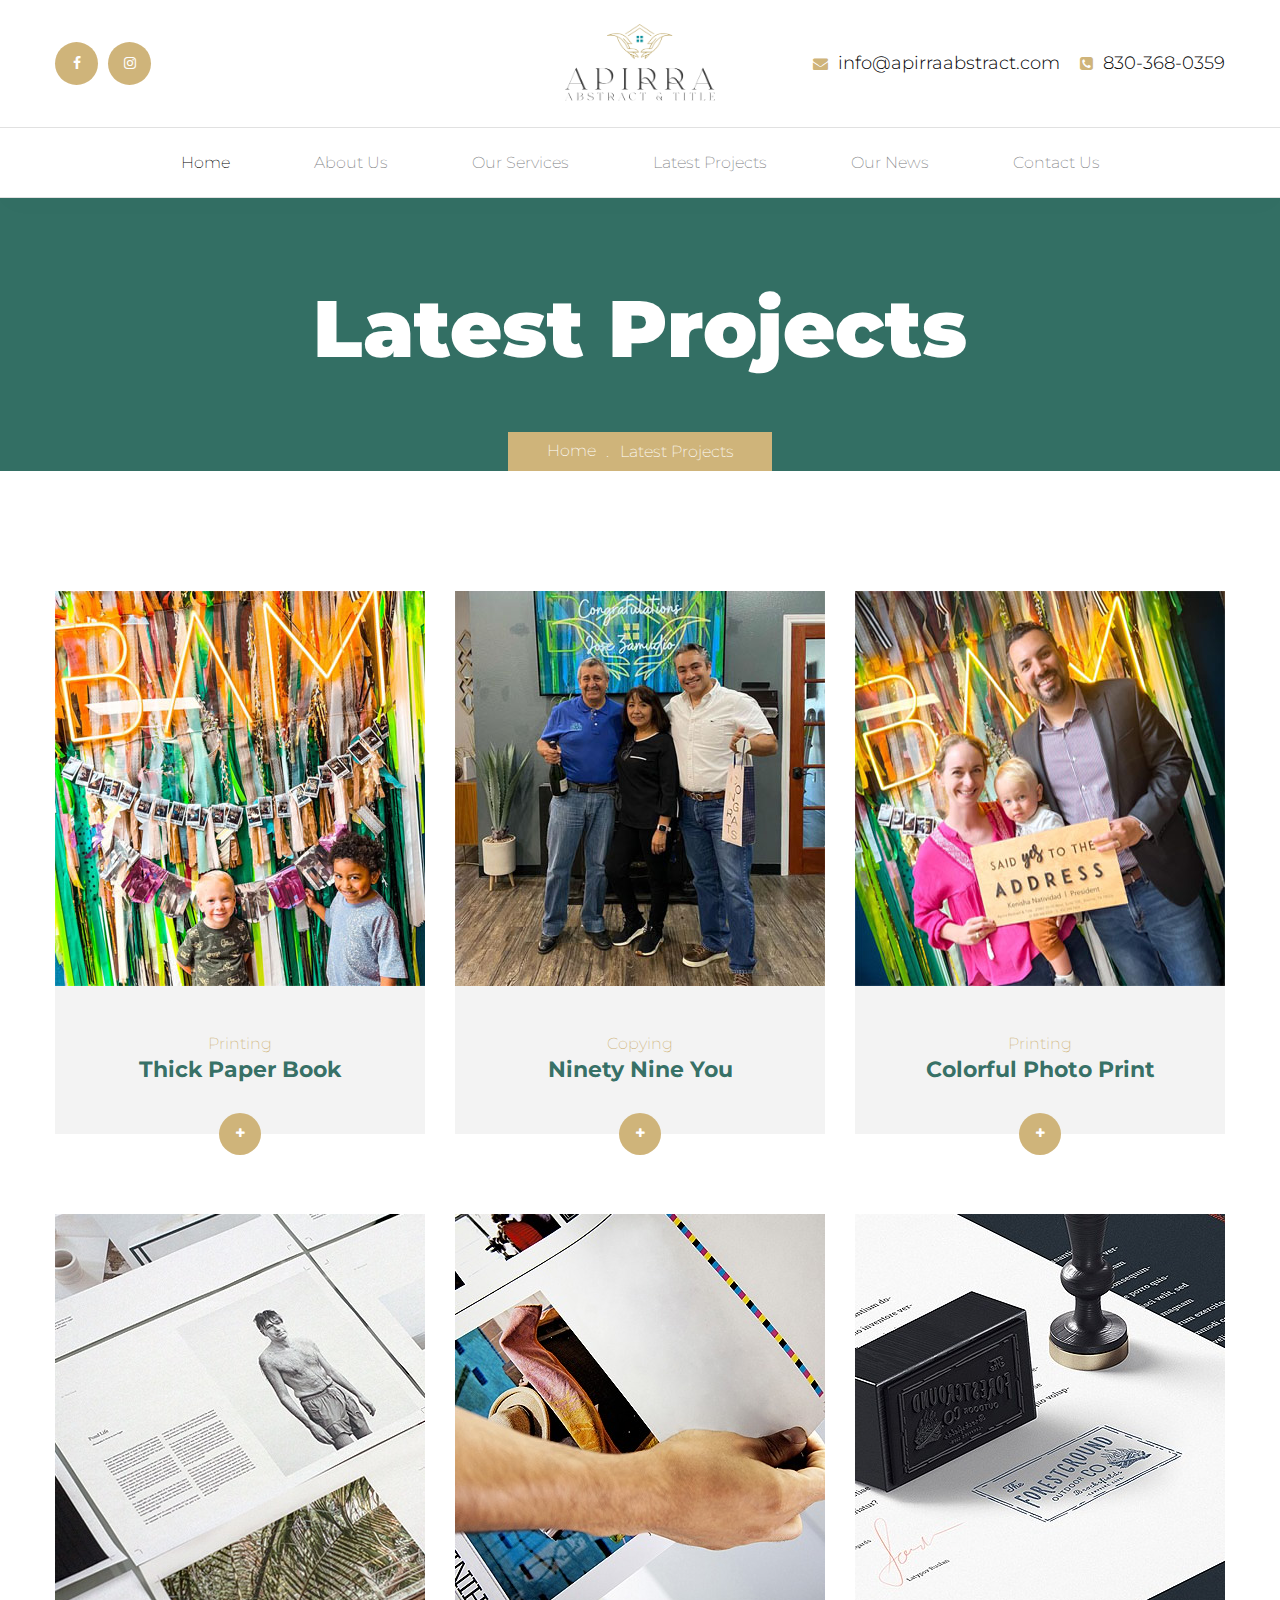
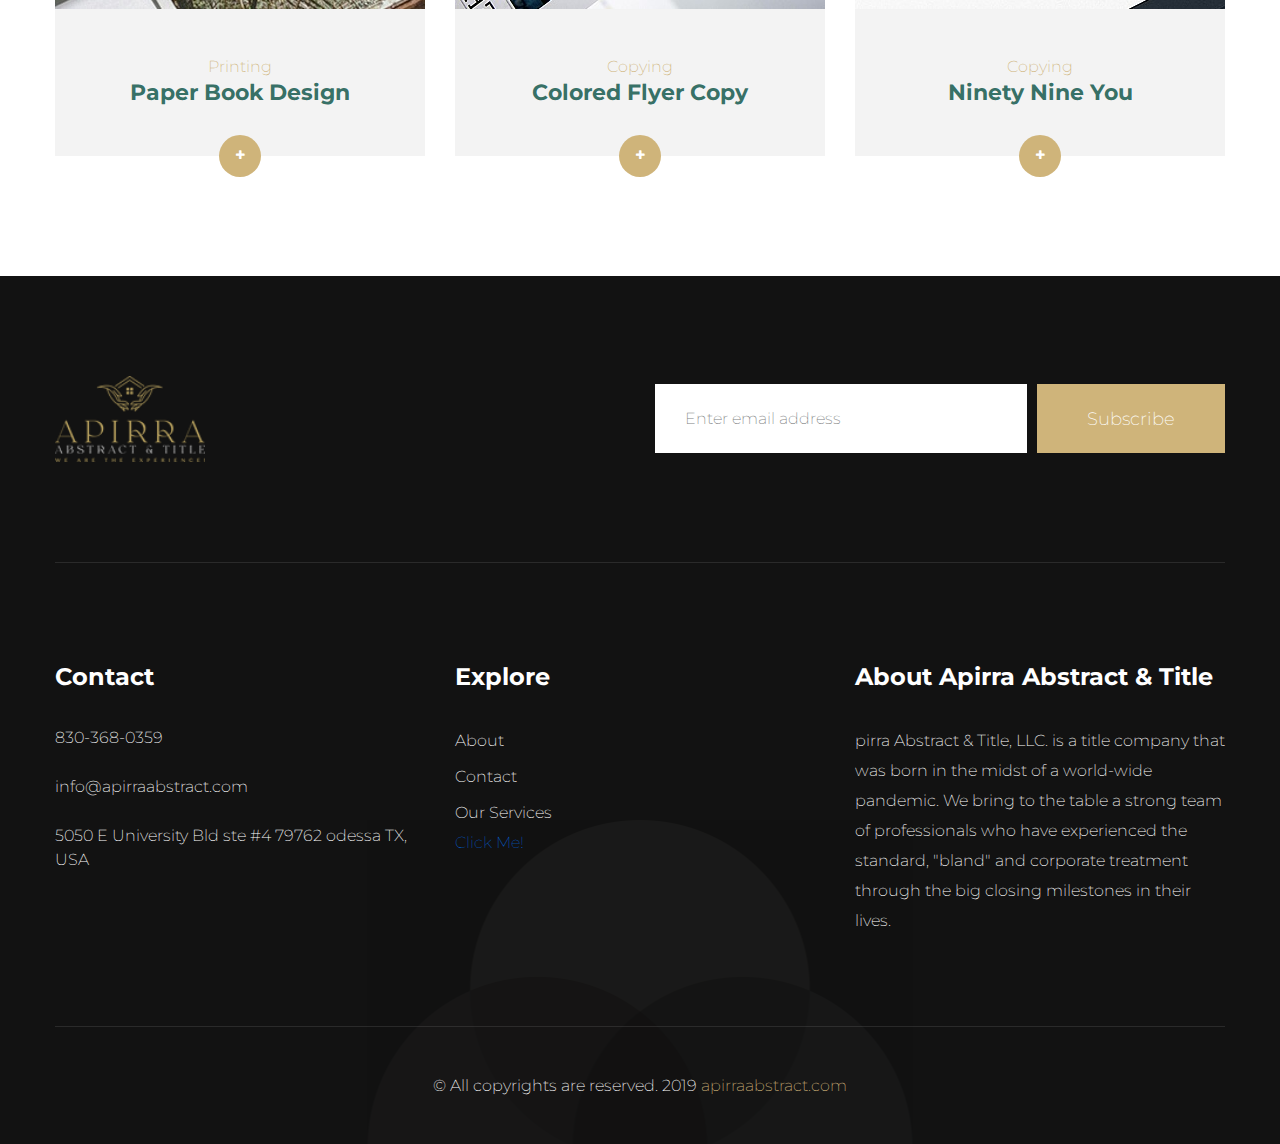
<file: all-project.html>
<!DOCTYPE html>
<html lang="en">
  <head>
    <meta charset="UTF-8" />
    <meta name="viewport" content="width=device-width, initial-scale=1.0" />
    <meta http-equiv="X-UA-Compatible" content="ie=edge" />
    <meta
      name="description"
      content="Apirra Abstract &amp; Title is a title company that provides title, escrow and closing services. We are committed to providing an experience to our clients that ensures that they have received last mile service."
    />
    <title>Apirra Abstract & Title, LLC || Bourne || Texat Title Company</title>
    <link
      rel="shortcut icon"
      href="images/favicon/android-icon-192x192.png"
      type="image/x-icon"
    />
    <meta name="msapplication-TileColor" content="#ffffff" />
    <meta name="msapplication-TileImage" content="../ms-icon-144x144.html" />
    <meta name="theme-color" content="#ffffff" />
    <link rel="stylesheet" href="css/style.css" />
    <link rel="stylesheet" href="css/responsive.css" />
    
  </head>

  <body>
    <div class="preloader"></div>
    <!-- /.preloader -->
    <div class="page-wrapper">
      <header class="site-header header-one">
        <div class="top-bar">
          <div class="container">
            <div class="social-block">
        <a href="https://www.facebook.com/apirratitle"><i class="fa fa-facebook-f"></i></a>
              <a href="http://instagram.com/apirratitle"><i class="fa fa-instagram"></i></a>
            </div>
            <!-- /.social-block -->
            <div class="logo-block">
               <a href="index.html"
                ><img src="images/resources/logo-1-1.png" width="150" alt="Awesome Image"
              /></a>
            </div>
            <!-- /.logo-block -->
            <div class="right-block">
              <a href="#"
                ><i class="fa fa-envelope"></i>info@apirraabstract.com</a
              >
              <a href="#"><i class="fa fa-phone-square"></i>830-368-0359</a>
            </div>
            <!-- /.right-block -->
          </div>
          <!-- /.container -->
        </div>
        <!-- /.top-bar -->
        <nav
          class="navbar navbar-expand-lg navbar-light header-navigation stricky"
        >
          <div class="container clearfix">
            <!-- Brand and toggle get grouped for better mobile display -->
            <div class="logo-box clearfix">
              <button class="menu-toggler" data-target="#main-nav-bar">
                <span class="fa fa-bars"></span>
              </button>
            </div>
            <!-- /.logo-box -->
            <!-- Collect the nav links, forms, and other content for toggling -->
            <div class="main-navigation" id="main-nav-bar">
              <ul class="navigation-box">
                <li class="current">
                  <a href="index.html">Home</a>

                  <!-- /.sub-menu -->
                </li>
                <li><a href="#">About Us</a></li>
                <li>
                  <a href="#">Our Services</a>

                  <!-- /.sub-menu -->
                </li>
                <li>
                  <a href="#">Latest Projects</a>

                  <!-- /.sub-menu -->
                </li>
                <li>
                  <a href="#">Our News</a>

                  <!-- /.sub-menu -->
                </li>
                <li><a href="#">Contact Us</a></li>
              </ul>
            </div>
            <!-- /.navbar-collapse -->
            <div class="right-side-box">
              <div class="header__social-block">
                <a href="#"><i class="fa fa-facebook-f"></i></a>
                <a href="#"><i class="fa fa-twitter"></i></a>
                <a href="#"><i class="fa fa-youtube-play"></i></a>
                <a href="#"><i class="fa fa-pinterest"></i></a>
              </div>
              <!-- /.social-block -->
            </div>
            <!-- /.right-side-box -->
          </div>
          <!-- /.container -->
        </nav>
      </header>
        <div class="inner-banner thm-black-bg text-center">
            <div class="container">
                <h2 class="inner-banner__title">Latest Projects</h2><!-- /.inner-banner__title -->
                <ul class="thm-breadcrumb">
                    <li class="thm-breadcrumb__item"><a href="#">Home</a></li>
                    <li class="thm-breadcrumb__item"><span>Latest Projects</span></li>
                </ul><!-- /.breadcrumb -->
            </div><!-- /.container -->
        </div><!-- /.inner-banner -->
        <section class="project-style-one sec-pad sec-pad-content-margin-80">
            <div class="container">
                <div class="row">
                    <div class="col-lg-4">
                        <div class="project-style-one__single content-margin-80">
                            <div class="project-style-one__image-block">
                                <img src="images/projects/project-1-1.jpg" alt="Awesome Image"/>
                            </div><!-- /.project-style-one__image-block -->
                            <div class="project-style-one__text-block thm-gray-bg text-center">
                                <span class="project-style-one__category">Printing</span>
                                <h3 class="project-style-one__title"><a href="#">Thick Paper Book</a></h3><!-- /.project-style-one__title -->
                                <a href="#" class="project-style-one__more-link"><i class="fa fa-plus"></i></a>
                            </div><!-- /.project-style-one__text-block -->
                        </div><!-- /.project-style-one__single -->
                    </div><!-- /.col-lg-4 -->
                    <div class="col-lg-4">
                        <div class="project-style-one__single content-margin-80">
                            <div class="project-style-one__image-block">
                                <img src="images/projects/project-1-2.jpg" alt="Awesome Image"/>
                            </div><!-- /.project-style-one__image-block -->
                            <div class="project-style-one__text-block thm-gray-bg text-center">
                                <span class="project-style-one__category">Copying</span>
                                <h3 class="project-style-one__title"><a href="#">Ninety Nine You</a></h3><!-- /.project-style-one__title -->
                                <a href="#" class="project-style-one__more-link"><i class="fa fa-plus"></i></a>
                            </div><!-- /.project-style-one__text-block -->
                        </div><!-- /.project-style-one__single -->
                    </div><!-- /.col-lg-4 -->
                    <div class="col-lg-4">
                        <div class="project-style-one__single content-margin-80">
                            <div class="project-style-one__image-block">
                                <img src="images/projects/project-1-3.jpg" alt="Awesome Image"/>
                            </div><!-- /.project-style-one__image-block -->
                            <div class="project-style-one__text-block thm-gray-bg text-center">
                                <span class="project-style-one__category">Printing</span>
                                <h3 class="project-style-one__title"><a href="#">Colorful Photo Print</a></h3><!-- /.project-style-one__title -->
                                <a href="#" class="project-style-one__more-link"><i class="fa fa-plus"></i></a>
                            </div><!-- /.project-style-one__text-block -->
                        </div><!-- /.project-style-one__single -->
                    </div><!-- /.col-lg-4 -->
                    <div class="col-lg-4">
                        <div class="project-style-one__single content-margin-80">
                            <div class="project-style-one__image-block">
                                <img src="images/projects/project-1-4.jpg" alt="Awesome Image"/>
                            </div><!-- /.project-style-one__image-block -->
                            <div class="project-style-one__text-block thm-gray-bg text-center">
                                <span class="project-style-one__category">Printing</span>
                                <h3 class="project-style-one__title"><a href="#">Paper Book Design</a></h3><!-- /.project-style-one__title -->
                                <a href="#" class="project-style-one__more-link"><i class="fa fa-plus"></i></a>
                            </div><!-- /.project-style-one__text-block -->
                        </div><!-- /.project-style-one__single -->
                    </div><!-- /.col-lg-4 -->
                    <div class="col-lg-4">
                        <div class="project-style-one__single content-margin-80">
                            <div class="project-style-one__image-block">
                                <img src="images/projects/project-1-5.jpg" alt="Awesome Image"/>
                            </div><!-- /.project-style-one__image-block -->
                            <div class="project-style-one__text-block thm-gray-bg text-center">
                                <span class="project-style-one__category">Copying</span>
                                <h3 class="project-style-one__title"><a href="#">Colored Flyer Copy</a></h3><!-- /.project-style-one__title -->
                                <a href="#" class="project-style-one__more-link"><i class="fa fa-plus"></i></a>
                            </div><!-- /.project-style-one__text-block -->
                        </div><!-- /.project-style-one__single -->
                    </div><!-- /.col-lg-4 -->
                    <div class="col-lg-4">
                        <div class="project-style-one__single content-margin-80">
                            <div class="project-style-one__image-block">
                                <img src="images/projects/project-1-6.jpg" alt="Awesome Image"/>
                            </div><!-- /.project-style-one__image-block -->
                            <div class="project-style-one__text-block thm-gray-bg text-center">
                                <span class="project-style-one__category">Copying</span>
                                <h3 class="project-style-one__title"><a href="#">Ninety Nine You</a></h3><!-- /.project-style-one__title -->
                                <a href="#" class="project-style-one__more-link"><i class="fa fa-plus"></i></a>
                            </div><!-- /.project-style-one__text-block -->
                        </div><!-- /.project-style-one__single -->
                    </div><!-- /.col-lg-4 -->
                </div><!-- /.row -->
            </div><!-- /.container -->
        </section><!-- /.project-style-one -->
      <footer class="site-footer">
        <div class="upper-footer">
          <div class="container">
            <div class="row">
              <div class="col-lg-6">
                <div class="content-block">
                 <a href="#"
                    ><img
                      src="images/resources/logo-1-2.png" width="150"
                      alt="Awesome Image"
                  /></a>

                  <!-- /.menu-link -->
                </div>
                <!-- /.content-block -->
              </div>
              <!-- /.col-lg-6 -->
              <div class="col-lg-6">
                <form action="#" class="subscribe-form">
                  <input
                    type="text"
                    name="email"
                    placeholder="Enter email address"
                  />
                  <button type="submit">Subscribe</button>
                </form>
                <!-- /.subscribe-form -->
              </div>
              <!-- /.col-lg-6 -->
            </div>
            <!-- /.row -->
          </div>
          <!-- /.container -->
        </div>
        <!-- /.upper-footer -->
        <div class="main-footer">
          <div class="container">
            <div class="inner-container">
              <div class="row">

            <!-- /.col-lg-3 -->
                <div class="col-lg-4">
                  <div class="footer-widget contact-widget">
                    <div class="widget-title">
                      <h3>Contact</h3>
                    </div>
                    <!-- /.widget-title -->
                    <p>830-368-0359</p>
                    <p>info@apirraabstract.com</p>
                    <p>
                      5050  E University Bld ste #4 79762 odessa TX, USA
                    </p>
                  </div>
                  <!-- /.footer-widget -->
                </div>
                <!-- /.col-lg-3 -->
                <div class="col-lg-4">
                  <div class="footer-widget">
                    <div class="widget-title">
                      <h3>Explore</h3>
                    </div>
                    <!-- /.widget-title -->
                    <ul class="link-list">
                      <li><a href="about.html">About</a></li>
                      <li><a href="contact.html">Contact</a></li>
                      <li><a href="service.html">Our Services</a></li>
                      <a href="#" class="get-qualia-quote">Click Me!</a>
                    
                    </ul>
                    <!-- /.link-list -->
                  </div>
                  <!-- /.footer-widget -->
                </div>
                <!-- /.col-lg-2 -->
                <div class="col-lg-4">
                  <div class="footer-widget">
                    <div class="widget-title">
                      <h3>About Apirra Abstract & Title</h3>
                    </div>
                    <!-- /.widget-title -->
                    <p>
                      pirra Abstract & Title, LLC. is a title company that was
                      born in the midst of a world-wide pandemic. We bring to
                      the table a strong team of professionals who have
                      experienced the standard, "bland" and corporate treatment
                      through the big closing milestones in their lives.
                    </p>
                    
                    <!-- /.social-block -->
                  </div>
                  <!-- /.footer-widget -->
                </div>
                <!-- /.col-lg-4 -->
              </div>
              <!-- /.row -->
            </div>
            <!-- /.inner-container -->
          </div>
          <!-- /.container -->
        </div>
        <!-- /.main-footer -->
        <div class="bottom-footer text-center">
          <div class="container">
            <div class="inner-container">
              <p>
                &copy; All copyrights are reserved. 2019
                <a href="https://www.apirraabstract.com/">apirraabstract.com</a>
              </p>
            </div>
            <!-- /.inner-container -->
          </div>
          <!-- /.container -->
        </div>
        <!-- /.bottom-footer -->
      </footer>

    </div><!-- /.page-wrapper -->
    <a href="#" data-target="html" class="scroll-to-target scroll-to-top"><i class="fa fa-angle-up"></i></a>
    <!-- /.scroll-to-top -->
    <script src="js/jquery.js"></script>
    <script src="js/bootstrap.bundle.min.js"></script>
    <script src="js/jquery.magnific-popup.min.js"></script>
    <script src="js/owl.carousel.min.js"></script>
    <script src="js/theme.js"></script>
</body>


<!-- Mirrored from ashik.templatepath.net/dexen-html-files/all-project.html by HTTrack Website Copier/3.x [XR&CO'2014], Tue, 20 Dec 2022 09:09:19 GMT -->
</html>
</file>
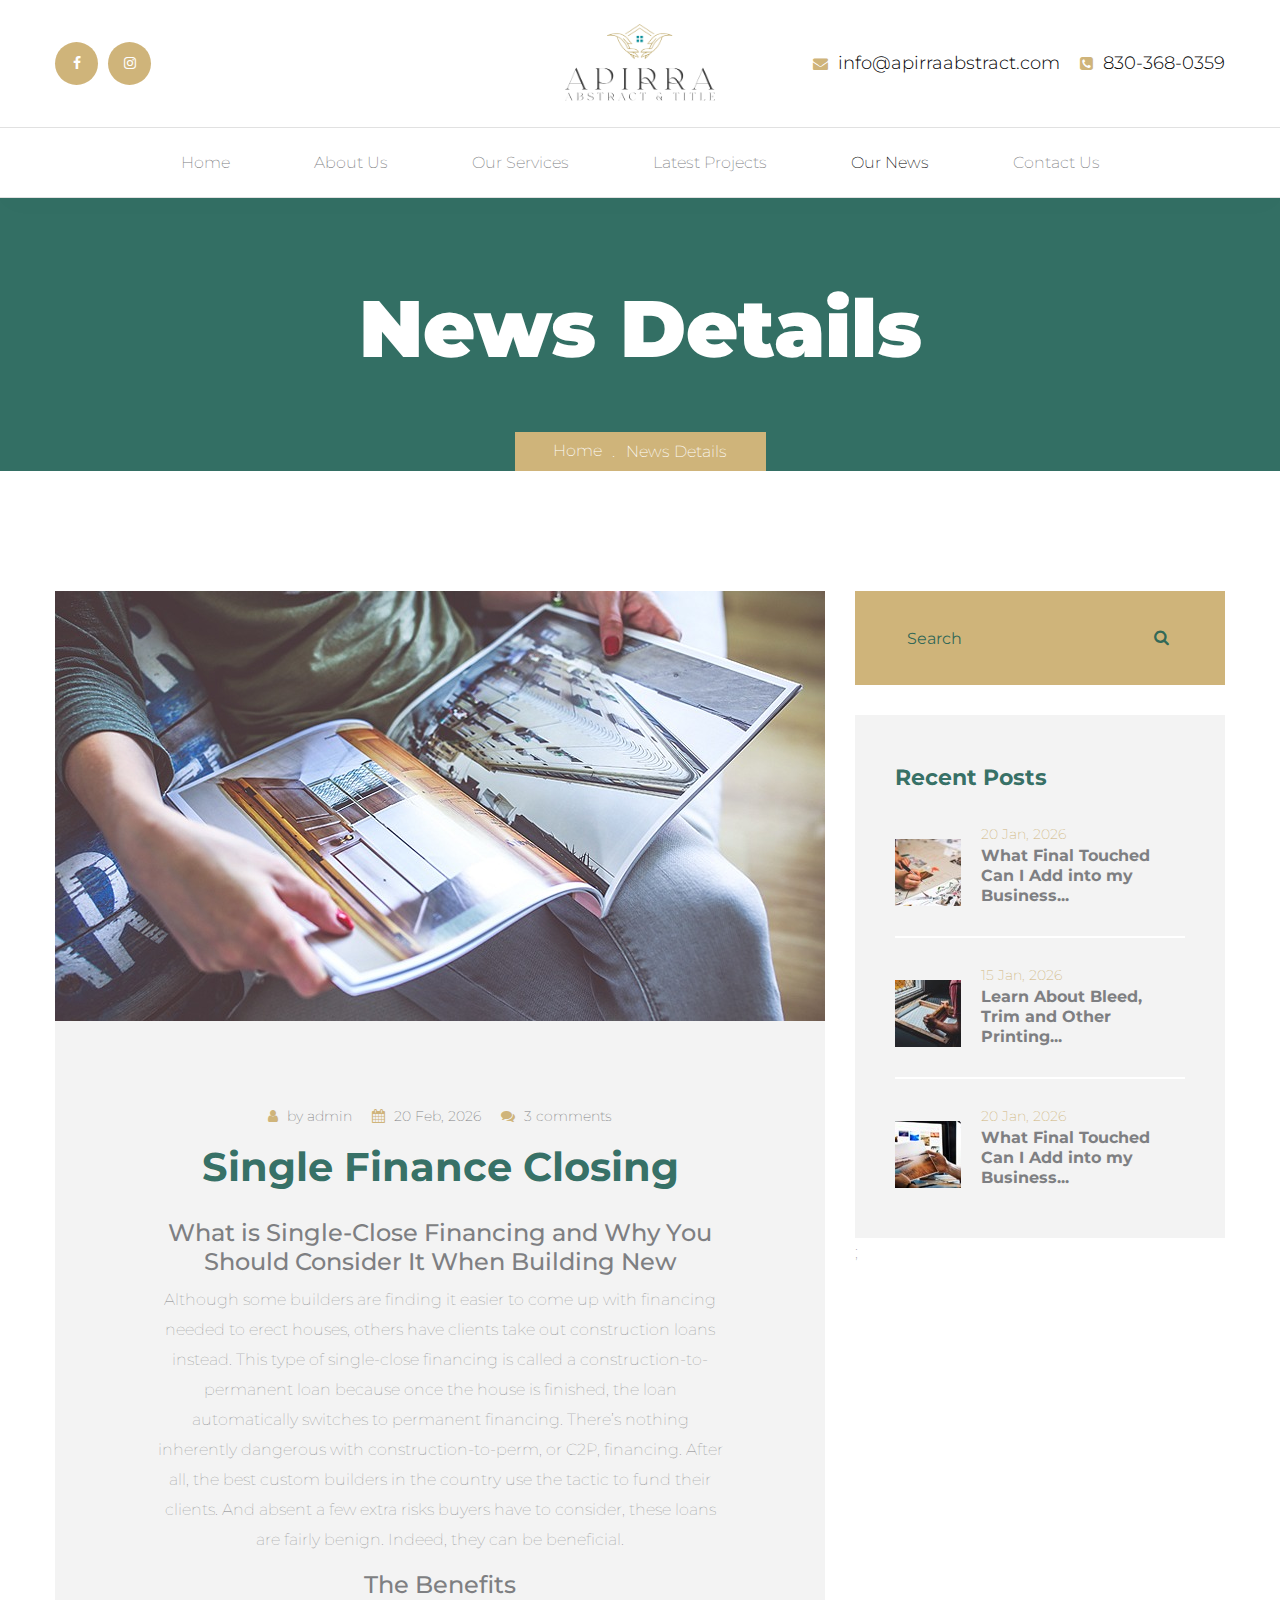
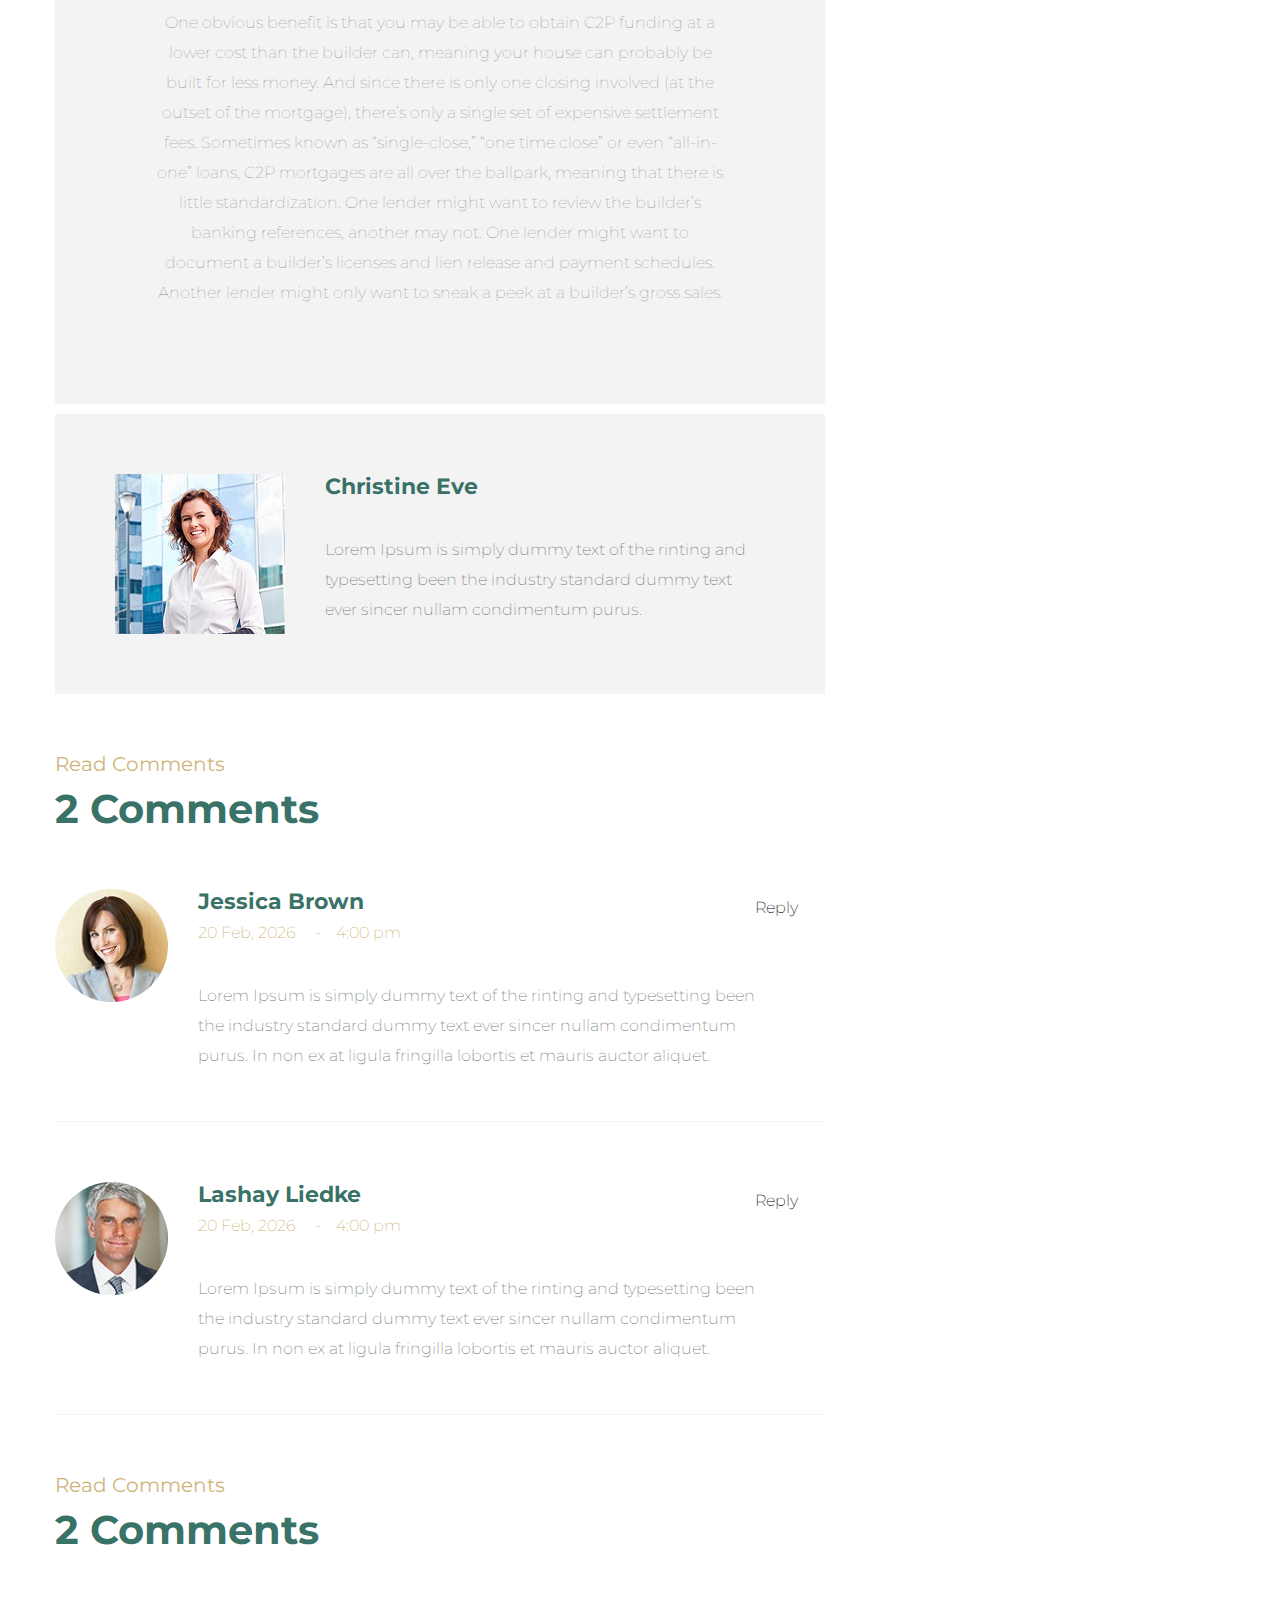
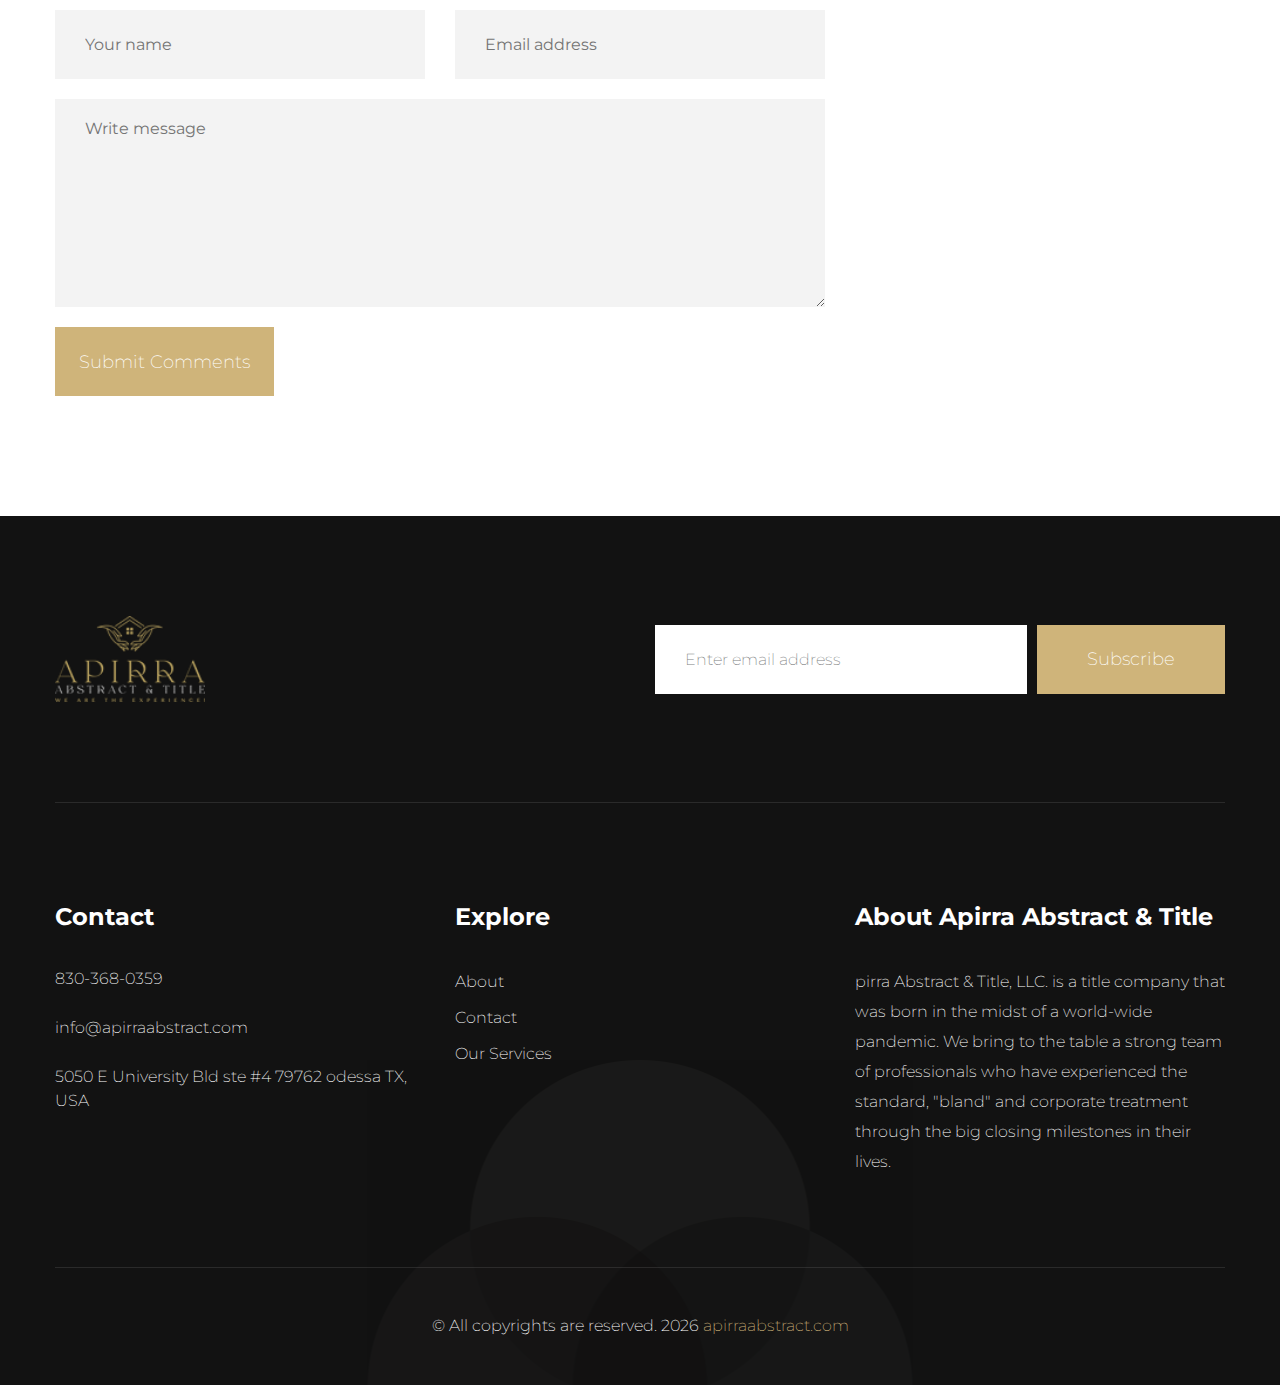
<file: blog-details.html>
<!DOCTYPE html>
<html lang="en">
  <head>
    <meta charset="UTF-8" />
    <meta name="viewport" content="width=device-width, initial-scale=1.0" />
    <meta http-equiv="X-UA-Compatible" content="ie=edge" />
    <meta
      name="description"
      content="Apirra Abstract &amp; Title is a title company that provides title, escrow and closing services. We are committed to providing an experience to our clients that ensures that they have received last mile service."
    />
    <title>Apirra Abstract & Title, LLC || Bourne || Texat Title Company</title>
    <link
      rel="shortcut icon"
      href="images/favicon/android-icon-192x192.png"
      type="image/x-icon"
    />
    <meta name="msapplication-TileColor" content="#ffffff" />
    <meta name="msapplication-TileImage" content="../ms-icon-144x144.html" />
    <meta name="theme-color" content="#ffffff" />
    <link rel="stylesheet" href="css/style.css" />
    <link rel="stylesheet" href="css/responsive.css" />
  </head>

  <body>
    <div class="preloader"></div>
    <!-- /.preloader -->
    <div class="page-wrapper">
      <header class="site-header header-one">
        <div class="top-bar">
          <div class="container">
            <div class="social-block">
        <a href="https://www.facebook.com/apirratitle"><i class="fa fa-facebook-f"></i></a>
              <a href="http://instagram.com/apirratitle"><i class="fa fa-instagram"></i></a>
            </div>
            <!-- /.social-block -->
            <div class="logo-block">
               <a href="index.html"
                ><img src="images/resources/logo-1-1.png" width="150" alt="Awesome Image"
              /></a>
            </div>
            <!-- /.logo-block -->
            <div class="right-block">
              <a href="#"
                ><i class="fa fa-envelope"></i>info@apirraabstract.com</a
              >
              <a href="#"><i class="fa fa-phone-square"></i>830-368-0359</a>
            </div>
            <!-- /.right-block -->
          </div>
          <!-- /.container -->
        </div>
        <!-- /.top-bar -->
        <nav
          class="navbar navbar-expand-lg navbar-light header-navigation stricky"
        >
          <div class="container clearfix">
            <!-- Brand and toggle get grouped for better mobile display -->
            <div class="logo-box clearfix">
              <button class="menu-toggler" data-target="#main-nav-bar">
                <span class="fa fa-bars"></span>
              </button>
            </div>
            <!-- /.logo-box -->
            <!-- Collect the nav links, forms, and other content for toggling -->
            <div class="main-navigation" id="main-nav-bar">
              <ul class="navigation-box">
                <li>
                  <a href="index.html">Home</a>

                  <!-- /.sub-menu -->
                </li>
                <li><a href="about.html">About Us</a></li>
                <li>
                  <a href="service.html">Our Services</a>

                  <!-- /.sub-menu -->
                </li>
                <li>
                  <a href="index.html">Latest Projects</a>

                  <!-- /.sub-menu -->
                </li>
                <li  class="current">
                  <a href="blog.html">Our News</a>

                  <!-- /.sub-menu -->
                </li>
                <li><a href="contact.html">Contact Us</a></li>
              </ul>
            </div>
            <!-- /.navbar-collapse -->
            <div class="right-side-box">
              <div class="header__social-block">
                <a href="#"><i class="fa fa-facebook-f"></i></a>
                <a href="#"><i class="fa fa-twitter"></i></a>
                <a href="#"><i class="fa fa-youtube-play"></i></a>
                <a href="#"><i class="fa fa-pinterest"></i></a>
              </div>
              <!-- /.social-block -->
            </div>
            <!-- /.right-side-box -->
          </div>
          <!-- /.container -->
        </nav>
      </header>
      <div class="inner-banner thm-black-bg text-center">
        <div class="container">
          <h2 class="inner-banner__title">News Details</h2>
          <!-- /.inner-banner__title -->
          <ul class="thm-breadcrumb">
            <li class="thm-breadcrumb__item"><a href="#">Home</a></li>
            <li class="thm-breadcrumb__item"><span>News Details</span></li>
          </ul>
          <!-- /.breadcrumb -->
        </div>
        <!-- /.container -->
      </div>
      <!-- /.inner-banner -->
      <section class="blog-details sec-pad sec-pad-content-margin-50">
        <div class="container">
          <div class="row">
            <div class="col-lg-8 content-margin-50">
              <div class="blog-details__image">
                <img
                  src="images/blog/blog-single-1-1.jpg"
                  alt="Awesome Image"
                />
              </div>
              <!-- /.blog-details__image -->
              <div class="blog-details__content thm-gray-bg text-center">
                <div class="blog-one__meta">
                  <a class="blog-one__meta-item" href="#"
                    ><i class="fa fa-user"></i>by admin</a
                  >
                  <a class="blog-one__meta-item" href="#"
                    ><i class="fa fa-calendar"></i>20 Feb,  <script> document.write(new Date().getFullYear());</script></a
                  >
                  <a class="blog-one__meta-item" href="#"
                    ><i class="fa fa-comments"></i>3 comments</a
                  >
                </div>
                <!-- /.blog-one__meta -->
                <h3 class="blog-one__title">
                  <a href="blog-details.html"
                    >Single Finance Closing</a
                  >
                </h3>
                <p class="blog-one__text">
                  <h4>
                    What is Single-Close Financing and Why You Should Consider It When Building New
                  </h4>
                  Although some builders are finding it easier to come up with financing needed to erect houses, others have clients take out construction loans instead. 



                  This type of single-close financing is called a construction-to-permanent loan because once the house is finished, the loan automatically switches to permanent financing.
                  
                  
                  There’s nothing inherently dangerous with construction-to-perm, or C2P, financing. After all, the best custom builders in the country use the tactic to fund their clients. And absent a few extra risks buyers have to consider, these loans are fairly benign. Indeed, they can be beneficial.
                  
                  
                </p>
                <!-- /.blog-one__text -->
                <p class="blog-one__text">
             <h4>     The Benefits</h4>

                  One obvious benefit is that you may be able to obtain C2P funding at a lower cost than the builder can, meaning 
                  
                  
                  your house can probably be built for less money. And since there is only one closing involved (at the outset of the mortgage), there’s only a single set of expensive settlement fees.
                  
                  Sometimes known as “single-close,” “one time close” or even “all-in-one” loans, C2P mortgages are all over the ballpark, meaning that there is little standardization. One lender might want to review the builder’s banking references, another may not. One lender might want to document a builder’s licenses and lien release and payment schedules. Another lender might only want to sneak a peek at a builder’s gross sales.
                </p>
                <!-- /.blog-one__text -->
              </div>
              <!-- /.blog-details__content -->

              <div class="blog-details__author thm-gray-bg">
                <div class="blog-details__author-image">
                  <img src="images/blog/author-1-1.jpg" alt="Awesome Image" />
                </div>
                <!-- /.blog-details__author-image -->
                <div class="blog-details__author-content">
                  <h3 class="blog-details__author-title">Christine Eve</h3>
                  <!-- /.blog-details__author-title -->
                  <p class="blog-details__author-text">
                    Lorem Ipsum is simply dummy text of the rinting and
                    typesetting been the industry standard dummy text ever
                    sincer nullam condimentum purus.
                  </p>
                  <!-- /.blog-details__author-text -->
                </div>
                <!-- /.blog-details__author-content -->
              </div>
              <!-- /.blog-details__author -->
              <div class="block-title">
                <p class="block-title__tag-line">Read Comments</p>
                <h2 class="block-title__title">2 Comments</h2>
              </div>
              <!-- /.block-title -->
              <div class="comment-one">
                <div class="comment-one__single">
                  <div class="comment-one__image">
                    <div class="inner-block">
                      <img
                        src="images/blog/comment-1-1.jpg"
                        alt="Awesome Image"
                      />
                    </div>
                    <!-- /.inner-block -->
                  </div>
                  <!-- /.comment-one__image -->
                  <div class="comment-one__content">
                    <h3 class="comment-one__title">Jessica Brown</h3>
                    <!-- /.comment-one__title -->
                    <span class="comment-one__date"
                      >20 Feb,  <script> document.write(new Date().getFullYear());</script> <span class="sep">-</span>4:00 pm</span
                    >
                    <p class="comment-one__text">
                      Lorem Ipsum is simply dummy text of the rinting and
                      typesetting been the industry standard dummy text ever
                      sincer nullam condimentum purus. In non ex at ligula
                      fringilla lobortis et mauris auctor aliquet.
                    </p>
                    <!-- /.comment-one__text -->
                    <a href="#" class="thm-btn comment-one__btn">Reply</a>
                  </div>
                  <!-- /.comment-one__content -->
                </div>
                <!-- /.comment-one__single -->
                <div class="comment-one__single">
                  <div class="comment-one__image">
                    <div class="inner-block">
                      <img
                        src="images/blog/comment-1-2.jpg"
                        alt="Awesome Image"
                      />
                    </div>
                    <!-- /.inner-block -->
                  </div>
                  <!-- /.comment-one__image -->
                  <div class="comment-one__content">
                    <h3 class="comment-one__title">Lashay Liedke</h3>
                    <!-- /.comment-one__title -->
                    <span class="comment-one__date"
                      >20 Feb,  <script> document.write(new Date().getFullYear());</script> <span class="sep">-</span>4:00 pm</span
                    >
                    <p class="comment-one__text">
                      Lorem Ipsum is simply dummy text of the rinting and
                      typesetting been the industry standard dummy text ever
                      sincer nullam condimentum purus. In non ex at ligula
                      fringilla lobortis et mauris auctor aliquet.
                    </p>
                    <!-- /.comment-one__text -->
                    <a href="#" class="thm-btn comment-one__btn">Reply</a>
                  </div>
                  <!-- /.comment-one__content -->
                </div>
                <!-- /.comment-one__single -->
              </div>
              <!-- /.comment-one -->
              <div class="block-title">
                <p class="block-title__tag-line">Read Comments</p>
                <h2 class="block-title__title">2 Comments</h2>
              </div>
              <!-- /.block-title -->
              <div class="contact-block-one__form row">
                <div class="col-lg-6">
                  <input type="text" name="name" placeholder="Your name" />
                </div>
                <!-- /.col-lg-6 -->
                <div class="col-lg-6">
                  <input type="text" name="email" placeholder="Email address" />
                </div>
                <!-- /.col-lg-6 -->
                <div class="col-lg-12">
                  <textarea
                    name="message"
                    placeholder="Write message"
                  ></textarea>
                  <button type="submit">Submit Comments</button>
                </div>
                <!-- /.col-lg-12 -->
              </div>
              <!-- /.contact-block-one_form -->
            </div>
            <!-- /.col-lg-8 -->
            <div class="col-lg-4 content-margin-50">
              <div class="sidebar">
                <div class="sidebar__single sidebar__search">
                  <form action="#" class="sidebar__search-form">
                    <input type="text" name="search" placeholder="Search" />
                    <button type="submit" class="sidebar__search_btn">
                      <i class="fa fa-search"></i>
                    </button>
                  </form>
                </div>
                <!-- /.sidebar__single -->
                <div class="sidebar__single sidebar__recent-post">
                  <h3 class="sidebar__title">Recent Posts</h3>
                  <!-- /.sidebar__title -->
                  <div class="sidebar__recent-post__wrap">
                    <div class="sidebar__recent-post__single">
                      <div class="sidebar__recent-post__image">
                        <img src="images/blog/lp-1-1.jpg" alt="Awesome Image" />
                      </div>
                      <!-- /.sidebar__recent-post__image -->
                      <div class="sidebar__recent-post__content">
                        <span class="sidebar__recent-post__date"
                          >20 Jan,  <script> document.write(new Date().getFullYear());</script></span
                        >
                        <h4 class="sidebar__recent-post__title">
                          <a href="blog-details.html">
                            What Final Touched Can I Add into my Business...</a
                          >
                        </h4>
                        <!-- /.sidebar__recent-post__title -->
                      </div>
                      <!-- /.sidebar__recent-post__content -->
                    </div>
                    <!-- /.sidebar__recent-post__single -->
                    <div class="sidebar__recent-post__single">
                      <div class="sidebar__recent-post__image">
                        <img src="images/blog/lp-1-2.jpg" alt="Awesome Image" />
                      </div>
                      <!-- /.sidebar__recent-post__image -->
                      <div class="sidebar__recent-post__content">
                        <span class="sidebar__recent-post__date"
                          >15 Jan,  <script> document.write(new Date().getFullYear());</script></span
                        >
                        <h4 class="sidebar__recent-post__title">
                          <a href="blog-details.html"
                            >Learn About Bleed, Trim and Other Printing...</a
                          >
                        </h4>
                        <!-- /.sidebar__recent-post__title -->
                      </div>
                      <!-- /.sidebar__recent-post__content -->
                    </div>
                    <!-- /.sidebar__recent-post__single -->
                    <div class="sidebar__recent-post__single">
                      <div class="sidebar__recent-post__image">
                        <img src="images/blog/lp-1-3.jpg" alt="Awesome Image" />
                      </div>
                      <!-- /.sidebar__recent-post__image -->
                      <div class="sidebar__recent-post__content">
                        <span class="sidebar__recent-post__date"
                          >20 Jan,  <script> document.write(new Date().getFullYear());</script></span
                        >
                        <h4 class="sidebar__recent-post__title">
                          <a href="blog-details.html">
                            What Final Touched Can I Add into my Business...</a
                          >
                        </h4>
                        <!-- /.sidebar__recent-post__title -->
                      </div>
                      <!-- /.sidebar__recent-post__content -->
                    </div>
                    <!-- /.sidebar__recent-post__single -->
                  </div>
                  <!-- /.sidebar__recent-post__wrap -->
                </div>
                <!-- /.sidebar__single -->

                ;
              </div>
              <!-- /.sidebar -->
            </div>
            <!-- /.col-lg-4 -->
          </div>
          <!-- /.row -->
        </div>
        <!-- /.container -->
      </section>
      <!-- /.blog-details -->
      <footer class="site-footer">
        <div class="upper-footer">
          <div class="container">
            <div class="row">
              <div class="col-lg-6">
                <div class="content-block">
                 <a href="#"
                    ><img
                      src="images/resources/logo-1-2.png" width="150"
                      alt="Awesome Image"
                  /></a>

                  <!-- /.menu-link -->
                </div>
                <!-- /.content-block -->
              </div>
              <!-- /.col-lg-6 -->
              <div class="col-lg-6">
                <form action="#" class="subscribe-form">
                  <input
                    type="text"
                    name="email"
                    placeholder="Enter email address"
                  />
                  <button type="submit">Subscribe</button>
                </form>
                <!-- /.subscribe-form -->
              </div>
              <!-- /.col-lg-6 -->
            </div>
            <!-- /.row -->
          </div>
          <!-- /.container -->
        </div>
        <!-- /.upper-footer -->
        <div class="main-footer">
          <div class="container">
            <div class="inner-container">
              <div class="row">

            <!-- /.col-lg-3 -->
                <div class="col-lg-4">
                  <div class="footer-widget contact-widget">
                    <div class="widget-title">
                      <h3>Contact</h3>
                    </div>
                    <!-- /.widget-title -->
                    <p>830-368-0359</p>
                    <p>info@apirraabstract.com</p>
                    <p>
                      5050  E University Bld ste #4 79762 odessa TX, USA
                    </p>
                  </div>
                  <!-- /.footer-widget -->
                </div>
                <!-- /.col-lg-3 -->
                <div class="col-lg-4">
                  <div class="footer-widget">
                    <div class="widget-title">
                      <h3>Explore</h3>
                    </div>
                    <!-- /.widget-title -->
                    <ul class="link-list">
                      <li><a href="about.html">About</a></li>
                      <li><a href="contact.html">Contact</a></li>
                      <li><a href="service.html">Our Services</a></li>
                    
                    </ul>
                    <!-- /.link-list -->
                  </div>
                  <!-- /.footer-widget -->
                </div>
                <!-- /.col-lg-2 -->
                <div class="col-lg-4">
                  <div class="footer-widget">
                    <div class="widget-title">
                      <h3>About Apirra Abstract & Title</h3>
                    </div>
                    <!-- /.widget-title -->
                    <p>
                      pirra Abstract & Title, LLC. is a title company that was
                      born in the midst of a world-wide pandemic. We bring to
                      the table a strong team of professionals who have
                      experienced the standard, "bland" and corporate treatment
                      through the big closing milestones in their lives.
                    </p>
                    
                    <!-- /.social-block -->
                  </div>
                  <!-- /.footer-widget -->
                </div>
                <!-- /.col-lg-4 -->
              </div>
              <!-- /.row -->
            </div>
            <!-- /.inner-container -->
          </div>
          <!-- /.container -->
        </div>
        <!-- /.main-footer -->
        <div class="bottom-footer text-center">
          <div class="container">
            <div class="inner-container">
              <p>
                  &copy; All copyrights are reserved.  <script> document.write(new Date().getFullYear());</script>
                <a href="https://www.apirraabstract.com/">apirraabstract.com</a>
              </p>
            </div>
            <!-- /.inner-container -->
          </div>
          <!-- /.container -->
        </div>
        <!-- /.bottom-footer -->
      </footer>
    </div>
    <!-- /.page-wrapper -->
    <a href="#" data-target="html" class="scroll-to-target scroll-to-top"
      ><i class="fa fa-angle-up"></i
    ></a>
    <!-- /.scroll-to-top -->
    <script src="js/jquery.js"></script>
    <script src="js/bootstrap.bundle.min.js"></script>
    <script src="js/jquery.magnific-popup.min.js"></script>
    <script src="js/owl.carousel.min.js"></script>
    <script src="js/theme.js"></script>
  </body>

  
</html>
</file>
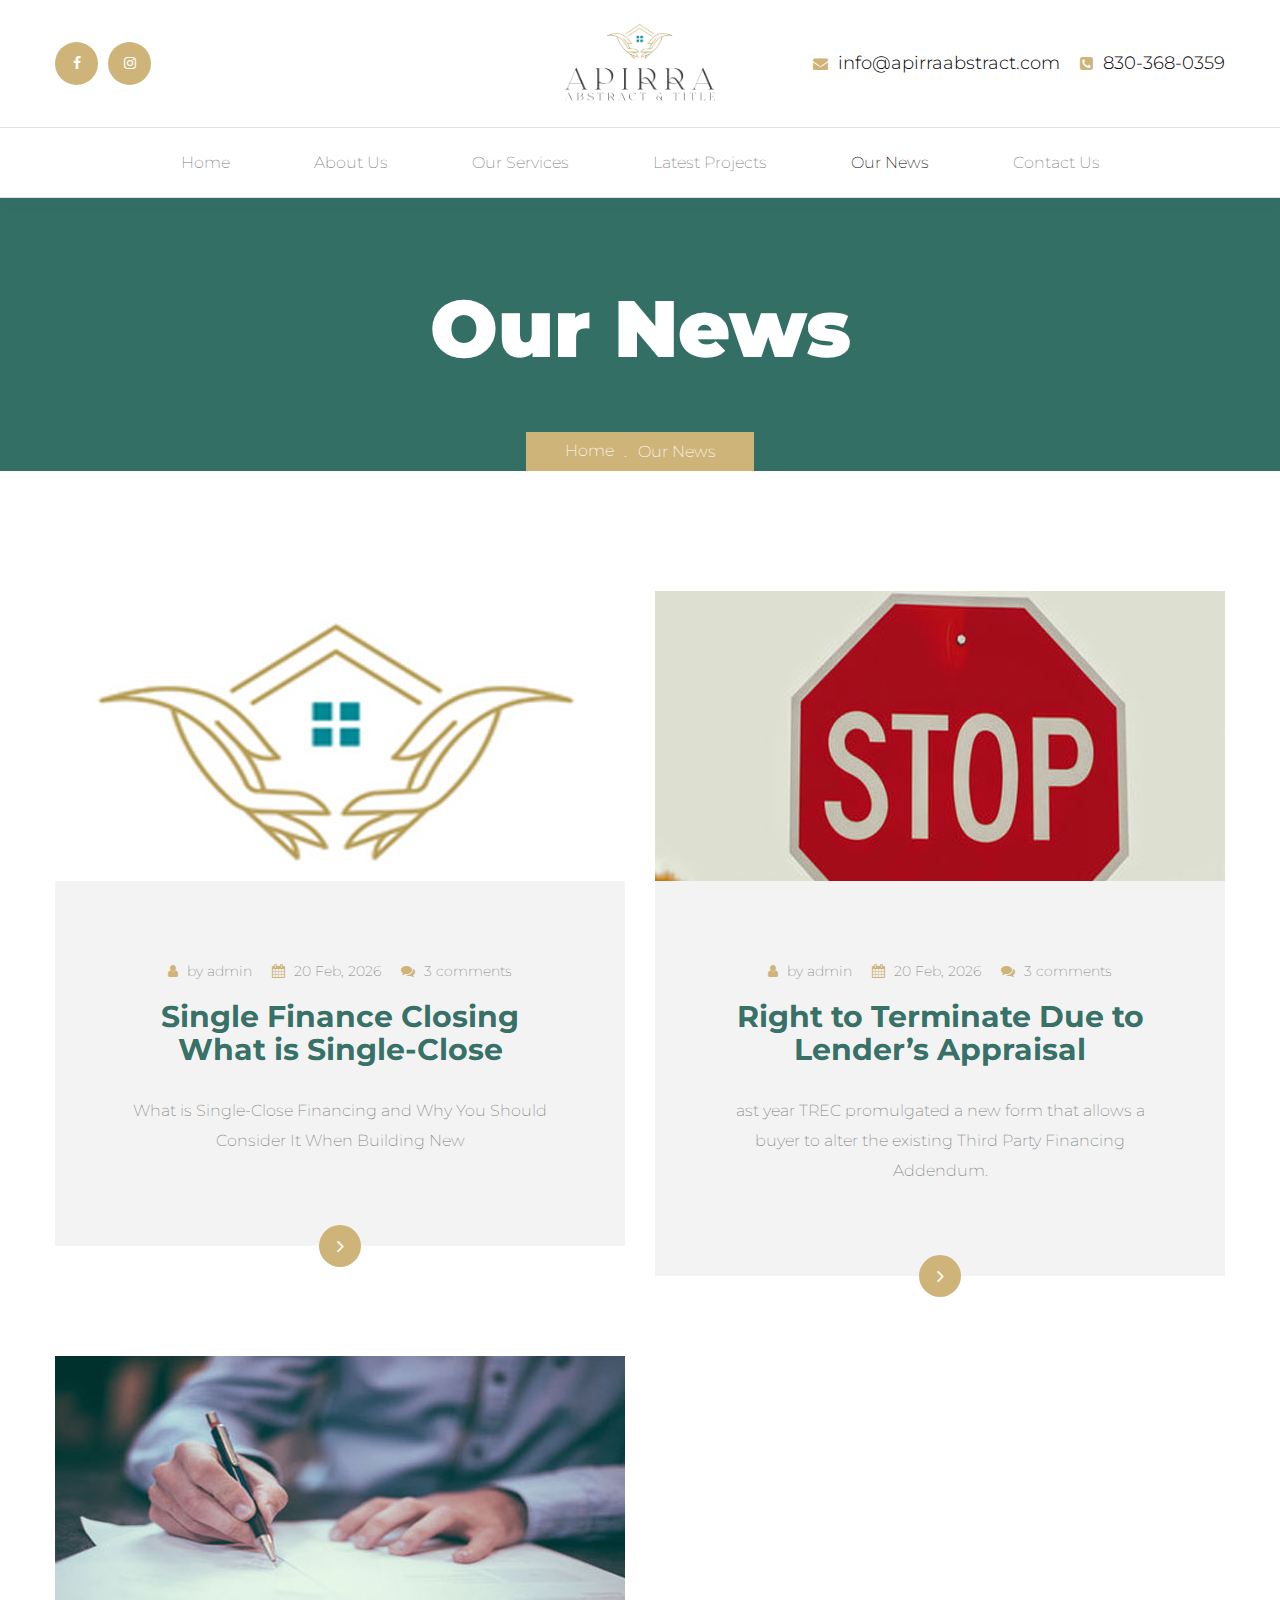
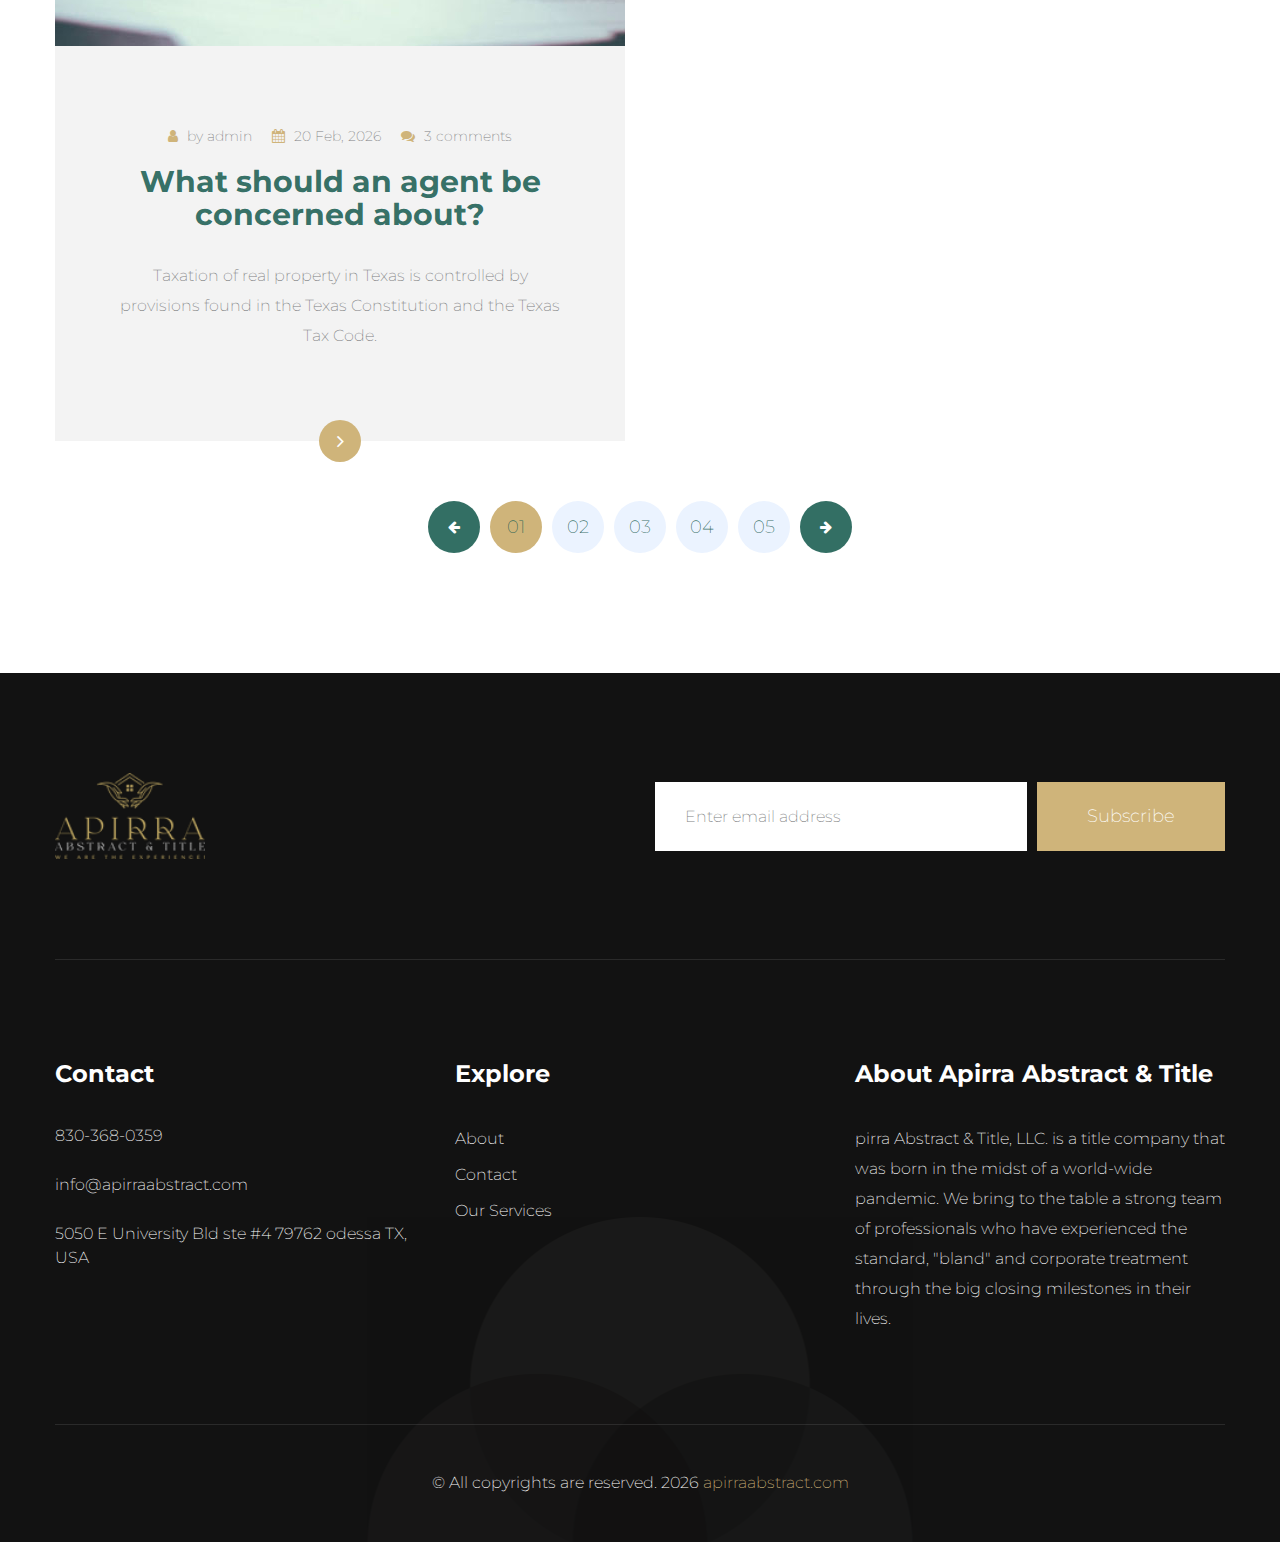
<file: blog.html>
<!DOCTYPE html>
<html lang="en">
  <head>
    <meta charset="UTF-8" />
    <meta name="viewport" content="width=device-width, initial-scale=1.0" />
    <meta http-equiv="X-UA-Compatible" content="ie=edge" />
    <meta
      name="description"
      content="Apirra Abstract &amp; Title is a title company that provides title, escrow and closing services. We are committed to providing an experience to our clients that ensures that they have received last mile service."
    />
    <title>Apirra Abstract & Title, LLC || Bourne || Texat Title Company</title>
    <link
      rel="shortcut icon"
      href="images/favicon/android-icon-192x192.png"
      type="image/x-icon"
    />
    <meta name="msapplication-TileColor" content="#ffffff" />
    <meta name="msapplication-TileImage" content="../ms-icon-144x144.html" />
    <meta name="theme-color" content="#ffffff" />
    <link rel="stylesheet" href="css/style.css" />
    <link rel="stylesheet" href="css/responsive.css" />
  </head>

  <body>
    <div class="preloader"></div>
    <!-- /.preloader -->
    <div class="page-wrapper">
      <header class="site-header header-one">
        <div class="top-bar">
          <div class="container">
            <div class="social-block">
        <a href="https://www.facebook.com/apirratitle"><i class="fa fa-facebook-f"></i></a>
              <a href="http://instagram.com/apirratitle"><i class="fa fa-instagram"></i></a>
            </div>
            <!-- /.social-block -->
            <div class="logo-block">
               <a href="index.html"
                ><img src="images/resources/logo-1-1.png" width="150" alt="Awesome Image"
              /></a>
            </div>
            <!-- /.logo-block -->
            <div class="right-block">
              <a href="#"
                ><i class="fa fa-envelope"></i>info@apirraabstract.com</a
              >
              <a href="#"><i class="fa fa-phone-square"></i>830-368-0359</a>
            </div>
            <!-- /.right-block -->
          </div>
          <!-- /.container -->
        </div>
        <!-- /.top-bar -->
        <nav
          class="navbar navbar-expand-lg navbar-light header-navigation stricky"
        >
          <div class="container clearfix">
            <!-- Brand and toggle get grouped for better mobile display -->
            <div class="logo-box clearfix">
              <button class="menu-toggler" data-target="#main-nav-bar">
                <span class="fa fa-bars"></span>
              </button>
            </div>
            <!-- /.logo-box -->
            <!-- Collect the nav links, forms, and other content for toggling -->
            <div class="main-navigation" id="main-nav-bar">
              <ul class="navigation-box">
                <li>
                  <a href="index.html">Home</a>

                  <!-- /.sub-menu -->
                </li>
                <li><a href="about.html">About Us</a></li>
                <li>
                  <a href="service.html">Our Services</a>

                  <!-- /.sub-menu -->
                </li>
                <li>
                  <a href="index.html">Latest Projects</a>

                  <!-- /.sub-menu -->
                </li>
                <li class="current">
                  <a href="blog.html">Our News</a>

                  <!-- /.sub-menu -->
                </li>
                <li><a href="contact.html">Contact Us</a></li>
              </ul>
            </div>
            <!-- /.navbar-collapse -->
            <div class="right-side-box">
              <div class="header__social-block">
                <a href="#"><i class="fa fa-facebook-f"></i></a>
                <a href="#"><i class="fa fa-twitter"></i></a>
                <a href="#"><i class="fa fa-youtube-play"></i></a>
                <a href="#"><i class="fa fa-pinterest"></i></a>
              </div>
              <!-- /.social-block -->
            </div>
            <!-- /.right-side-box -->
          </div>
          <!-- /.container -->
        </nav>
      </header>
      <div class="inner-banner thm-black-bg text-center">
        <div class="container">
          <h2 class="inner-banner__title">Our News</h2>
          <!-- /.inner-banner__title -->
          <ul class="thm-breadcrumb">
            <li class="thm-breadcrumb__item"><a href="#">Home</a></li>
            <li class="thm-breadcrumb__item"><span>Our News</span></li>
          </ul>
          <!-- /.breadcrumb -->
        </div>
        <!-- /.container -->
      </div>
      <!-- /.inner-banner -->
      <section class="blog-one sec-pad sec-pad-content-margin-80">
        <div class="container">
          <div class="row">
            <div class="col-lg-6">
              <div class="blog-one__single content-margin-80 text-center">
                <div class="blog-one__image-block">
                  <img src="images/blog/blog-1-1.jpg" alt="Awesome Image" />
                </div>
                <!-- /.blog-one__image-block -->
                <div class="blog-one__text-block thm-gray-bg">
                  <div class="blog-one__meta">
                    <a class="blog-one__meta-item" href="#"
                      ><i class="fa fa-user"></i>by admin</a
                    >
                    <a class="blog-one__meta-item" href="#"
                      ><i class="fa fa-calendar"></i>20 Feb,
                      <script>
                        document.write(new Date().getFullYear());
                      </script></a
                    >
                    <a class="blog-one__meta-item" href="#"
                      ><i class="fa fa-comments"></i>3 comments</a
                    >
                  </div>
                  <!-- /.blog-one__meta -->
                  <h3 class="blog-one__title">
                    <a href="#"
                      >Single Finance Closing What is Single-Close</a
                    >
                  </h3>
                  <p class="blog-one__text">
                    What is Single-Close Financing and Why You Should Consider
                    It When Building New
                  </p>
                  <!-- /.blog-one__text -->
                  <a href="#" class="blog-one__link"
                    ><i class="fa fa-angle-right"></i
                  ></a>
                </div>
                <!-- /.blog-one__text-block -->
              </div>
              <!-- /.blog-one__single -->
            </div>
            <!-- /.col-lg-6 -->
            <div class="col-lg-6">
              <div class="blog-one__single content-margin-80 text-center">
                <div class="blog-one__image-block">
                  <img src="images/blog/blog-1-2.jpg" alt="Awesome Image" />
                </div>
                <!-- /.blog-one__image-block -->
                <div class="blog-one__text-block thm-gray-bg">
                  <div class="blog-one__meta">
                    <a class="blog-one__meta-item" href="#"
                      ><i class="fa fa-user"></i>by admin</a
                    >
                    <a class="blog-one__meta-item" href="#"
                      ><i class="fa fa-calendar"></i>20 Feb,
                      <script>
                        document.write(new Date().getFullYear());
                      </script></a
                    >
                    <a class="blog-one__meta-item" href="#"
                      ><i class="fa fa-comments"></i>3 comments</a
                    >
                  </div>
                  <!-- /.blog-one__meta -->
                  <h3 class="blog-one__title">
                    <a href="#"
                      >Right to Terminate Due to Lender’s Appraisal</a
                    >
                  </h3>
                  <p class="blog-one__text">
                    ast year TREC promulgated a new form that allows a buyer to
                    alter the existing Third Party Financing Addendum.
                  </p>
                  <!-- /.blog-one__text -->
                  <a href="#" class="blog-one__link"
                    ><i class="fa fa-angle-right"></i
                  ></a>
                </div>
                <!-- /.blog-one__text-block -->
              </div>
              <!-- /.blog-one__single -->
            </div>
            <!-- /.col-lg-6 -->
            <div class="col-lg-6">
              <div class="blog-one__single content-margin-80 text-center">
                <div class="blog-one__image-block">
                  <img src="images/blog/blog-1-3.jpg" alt="Awesome Image" />
                </div>
                <!-- /.blog-one__image-block -->
                <div class="blog-one__text-block thm-gray-bg">
                  <div class="blog-one__meta">
                    <a class="blog-one__meta-item" href="#"
                      ><i class="fa fa-user"></i>by admin</a
                    >
                    <a class="blog-one__meta-item" href="#"
                      ><i class="fa fa-calendar"></i>20 Feb,
                      <script>
                        document.write(new Date().getFullYear());
                      </script></a
                    >
                    <a class="blog-one__meta-item" href="#"
                      ><i class="fa fa-comments"></i>3 comments</a
                    >
                  </div>
                  <!-- /.blog-one__meta -->
                  <h3 class="blog-one__title">
                    <a href="#"
                      >What should an agent be concerned about?</a
                    >
                  </h3>
                  <p class="blog-one__text">
                    Taxation of real property in Texas is controlled by
                    provisions found in the Texas Constitution and the Texas Tax
                    Code.
                  </p>
                  <!-- /.blog-one__text -->
                  <a href="#" class="blog-one__link"
                    ><i class="fa fa-angle-right"></i
                  ></a>
                </div>
                <!-- /.blog-one__text-block -->
              </div>
              <!-- /.blog-one__single -->
            </div>
            <!-- /.col-lg-6 -->

          </div>
          <!-- /.col-lg-6 -->
        </div>
        <!-- /.row -->
        <div class="blog-post-pagination text-center content-margin-80">
          <a class="prev" href="#"><i class="fa fa-arrow-left"></i></a
          ><!--
                    --><a class="active" href="#">01</a
          ><!--
                    --><a href="#">02</a
          ><!--
                    --><a href="#">03</a
          ><!--
                    --><a href="#">04</a
          ><!--
                    --><a href="#">05</a
          ><!--
                    --><a class="next" href="#"
            ><i class="fa fa-arrow-right"></i
          ></a>
        </div>
        <!-- /.blog-post-pagination -->

        <!-- /.container -->
      </section>
      <!-- /.blog-one -->
      <footer class="site-footer">
        <div class="upper-footer">
          <div class="container">
            <div class="row">
              <div class="col-lg-6">
                <div class="content-block">
                 <a href="#"
                    ><img
                      src="images/resources/logo-1-2.png" width="150"
                      alt="Awesome Image"
                  /></a>

                  <!-- /.menu-link -->
                </div>
                <!-- /.content-block -->
              </div>
              <!-- /.col-lg-6 -->
              <div class="col-lg-6">
                <form action="#" class="subscribe-form">
                  <input
                    type="text"
                    name="email"
                    placeholder="Enter email address"
                  />
                  <button type="submit">Subscribe</button>
                </form>
                <!-- /.subscribe-form -->
              </div>
              <!-- /.col-lg-6 -->
            </div>
            <!-- /.row -->
          </div>
          <!-- /.container -->
        </div>
        <!-- /.upper-footer -->
        <div class="main-footer">
          <div class="container">
            <div class="inner-container">
              <div class="row">

            <!-- /.col-lg-3 -->
                <div class="col-lg-4">
                  <div class="footer-widget contact-widget">
                    <div class="widget-title">
                      <h3>Contact</h3>
                    </div>
                    <!-- /.widget-title -->
                    <p>830-368-0359</p>
                    <p>info@apirraabstract.com</p>
                    <p>
                      5050  E University Bld ste #4 79762 odessa TX, USA
                    </p>
                  </div>
                  <!-- /.footer-widget -->
                </div>
                <!-- /.col-lg-3 -->
                <div class="col-lg-4">
                  <div class="footer-widget">
                    <div class="widget-title">
                      <h3>Explore</h3>
                    </div>
                    <!-- /.widget-title -->
                    <ul class="link-list">
                      <li><a href="about.html">About</a></li>
                      <li><a href="contact.html">Contact</a></li>
                      <li><a href="service.html">Our Services</a></li>
                    
                    </ul>
                    <!-- /.link-list -->
                  </div>
                  <!-- /.footer-widget -->
                </div>
                <!-- /.col-lg-2 -->
                <div class="col-lg-4">
                  <div class="footer-widget">
                    <div class="widget-title">
                      <h3>About Apirra Abstract & Title</h3>
                    </div>
                    <!-- /.widget-title -->
                    <p>
                      pirra Abstract & Title, LLC. is a title company that was
                      born in the midst of a world-wide pandemic. We bring to
                      the table a strong team of professionals who have
                      experienced the standard, "bland" and corporate treatment
                      through the big closing milestones in their lives.
                    </p>
                    
                    <!-- /.social-block -->
                  </div>
                  <!-- /.footer-widget -->
                </div>
                <!-- /.col-lg-4 -->
              </div>
              <!-- /.row -->
            </div>
            <!-- /.inner-container -->
          </div>
          <!-- /.container -->
        </div>
        <!-- /.main-footer -->
        <div class="bottom-footer text-center">
          <div class="container">
            <div class="inner-container">
              <p>
                &copy; All copyrights are reserved.
                <script>
                  document.write(new Date().getFullYear());
                </script>
                <a href="https://www.apirraabstract.com/">apirraabstract.com</a>
              </p>
            </div>
            <!-- /.inner-container -->
          </div>
          <!-- /.container -->
        </div>
        <!-- /.bottom-footer -->
      </footer>
    </div>
    <!-- /.page-wrapper -->
    <a href="#" data-target="html" class="scroll-to-target scroll-to-top"
      ><i class="fa fa-angle-up"></i
    ></a>
    <!-- /.scroll-to-top -->
    <script src="js/jquery.js"></script>
    <script src="js/bootstrap.bundle.min.js"></script>
    <script src="js/jquery.magnific-popup.min.js"></script>
    <script src="js/owl.carousel.min.js"></script>
    <script src="js/theme.js"></script>
  </body>
</html>
</file>
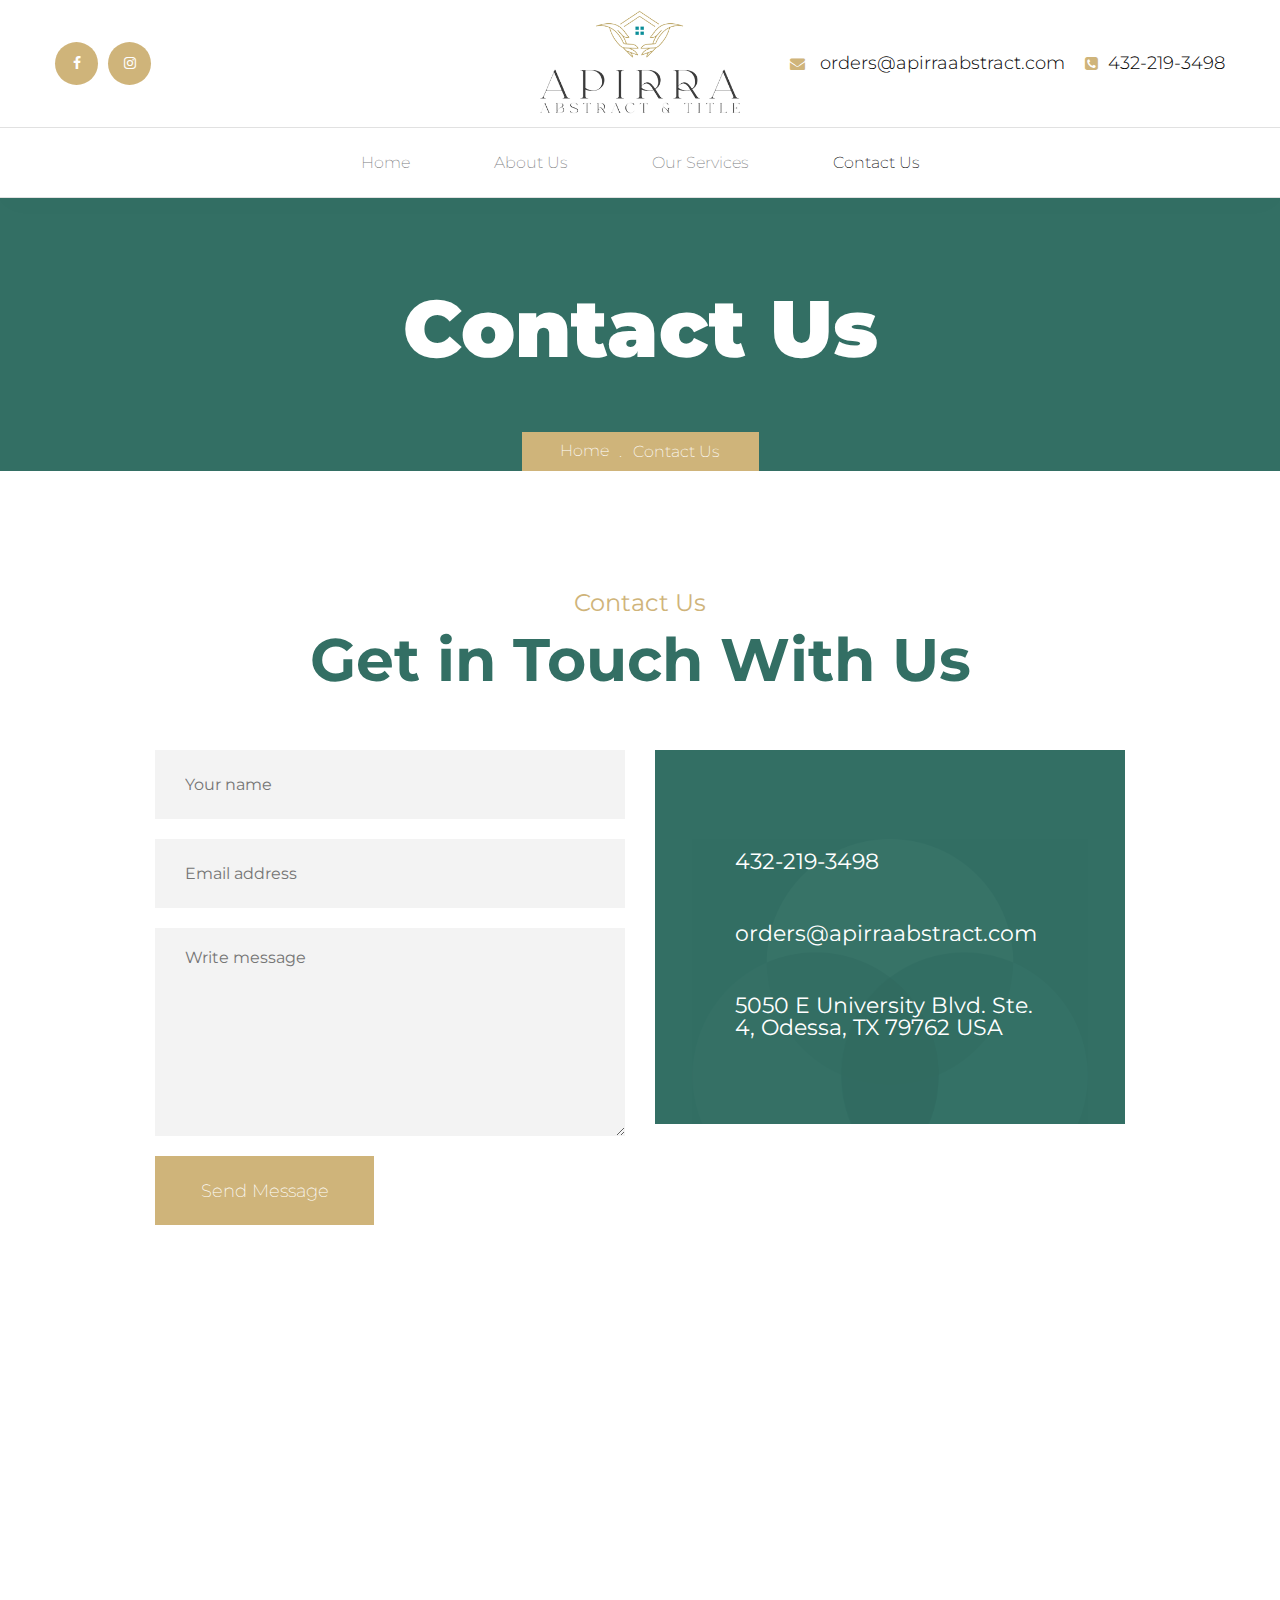
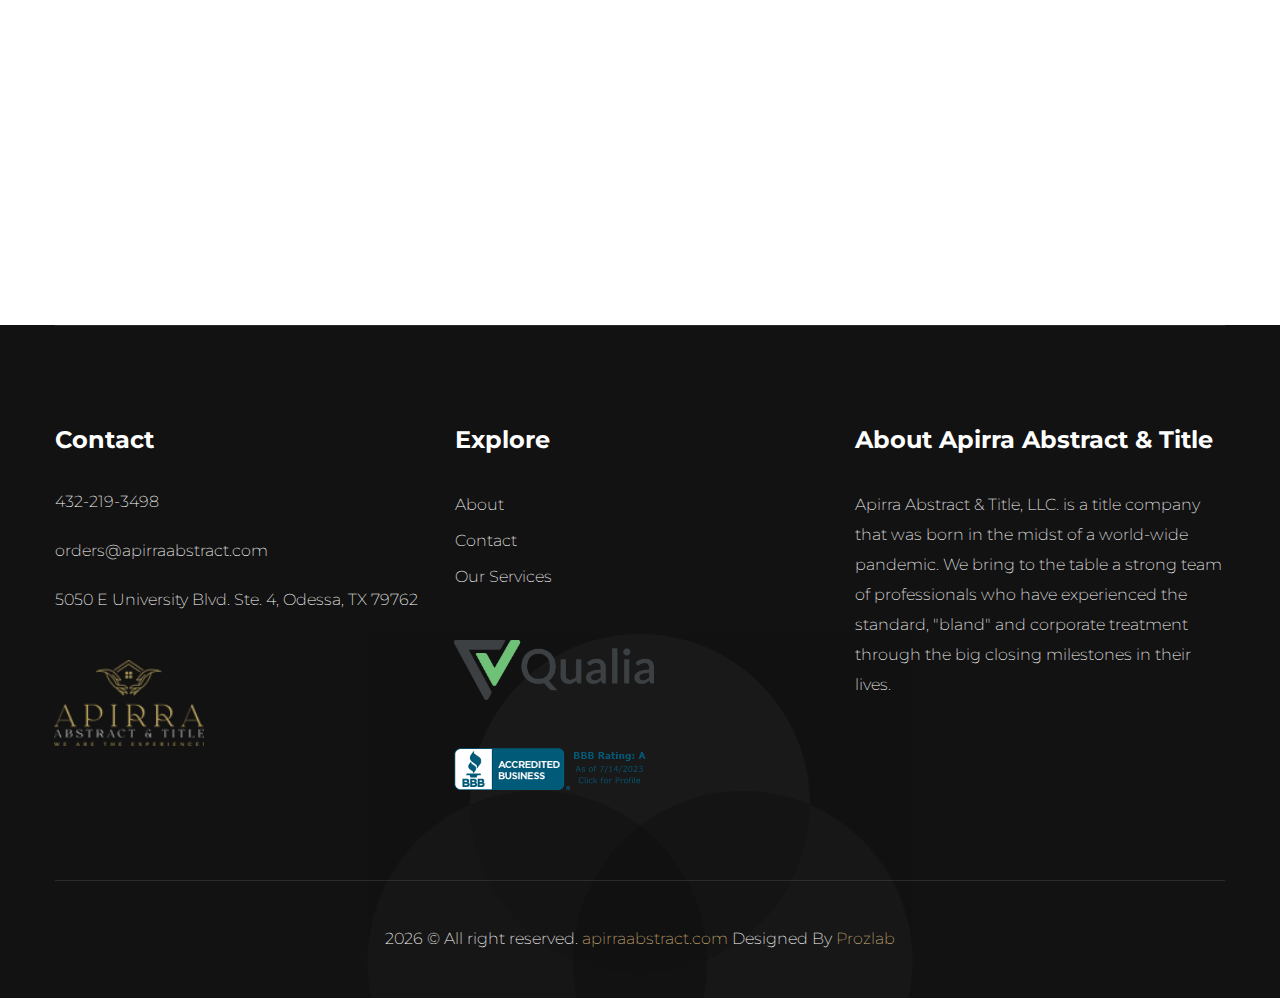
<file: contact.html>
<!DOCTYPE html>
<html lang="en">
  <head>
    <meta charset="UTF-8" />
    <meta name="viewport" content="width=device-width, initial-scale=1.0" />
    <meta http-equiv="X-UA-Compatible" content="ie=edge" />
    <meta
      name="description"
      content="Apirra Abstract & Title, LLC || Bourne || Texat Title Company that provides title, escrow and closing services. We are committed to providing an experience to our clients that ensures that they have received last mile service."
    />
    <title>Apirra Abstract & Title, LLC || Bourne || Texat Title Company</title>
    <link
      rel="shortcut icon"
      href="images/favicon/android-icon-192x192.png"
      type="image/x-icon"
    />
    <meta name="msapplication-TileColor" content="#ffffff" />
    <meta name="msapplication-TileImage" content="../ms-icon-144x144.html" />
    <meta name="theme-color" content="#ffffff" />
    <link rel="stylesheet" href="css/style.css" />
    <link rel="stylesheet" href="css/responsive.css" />
    <script async src=https://connect.qualia.com/quote-widget/scripts/init id="qualia-quote-widget-loader" data-token="24vrdM7Nw6HE4e3Dz"></script>

  </head>

  <body>
    <div class="preloader"></div>
    <!-- /.preloader -->
    <div class="page-wrapper">
      <header class="site-header header-one">
        <div class="top-bar">
          <div class="container">
            <div class="social-block">
        <a href="https://www.facebook.com/apirratitlewesttx/"><i class="fa fa-facebook-f"></i></a>
              <a href="http://instagram.com/apirratitle"><i class="fa fa-instagram"></i></a>
            </div>
            <!-- /.social-block -->
            <div class="logo-block">
               <a href="index.html"
                ><img src="images/resources/logo-1-1.png"  width="200" alt="Awesome Image"
              /></a>
            </div>
            <!-- /.logo-block -->
            <div class="right-block">
              <a href="#"
                ><i class="fa fa-envelope"></i> orders@apirraabstract.com</a
              >
              <a href="#"><i class="fa fa-phone-square"></i>432-219-3498</a>
            </div>
            <!-- /.right-block -->
          </div>
          <!-- /.container -->
        </div>
        <!-- /.top-bar -->
        <nav
          class="navbar navbar-expand-lg navbar-light header-navigation stricky"
        >
          <div class="container clearfix">
            <!-- Brand and toggle get grouped for better mobile display -->
            <div class="logo-box clearfix">
              <button class="menu-toggler" data-target="#main-nav-bar">
                <span class="fa fa-bars"></span>
              </button>
            </div>
            <!-- /.logo-box -->
            <!-- Collect the nav links, forms, and other content for toggling -->
            <div class="main-navigation" id="main-nav-bar">
              <ul class="navigation-box">
                <li >
                  <a href="index.html">Home</a>

                  <!-- /.sub-menu -->
                </li>
                <li><a href="about.html">About Us</a></li>
                <li>
                  <a href="service.html">Our Services</a>

                  <!-- /.sub-menu -->
                </li>

                <li class="current"><a href="contact.html">Contact Us</a></li>
              </ul>
            </div>
            <!-- /.navbar-collapse -->
            <div class="right-side-box">
              <div class="header__social-block">
       <a href="https://www.facebook.com/apirratitlewesttx/"><i class="fa fa-facebook-f"></i></a>
              <a href="http://instagram.com/apirratitle"><i class="fa fa-instagram"></i></a>

              </div>
              <!-- /.social-block -->
            </div>
            <!-- /.right-side-box -->
          </div>
          <!-- /.container -->
        </nav>
      </header>
        <div class="inner-banner thm-black-bg text-center">
            <div class="container">
                <h2 class="inner-banner__title">Contact Us</h2><!-- /.inner-banner__title -->
                <ul class="thm-breadcrumb">
                    <li class="thm-breadcrumb__item"><a href="#">Home</a></li>
                    <li class="thm-breadcrumb__item"><span>Contact Us</span></li>
                </ul><!-- /.breadcrumb -->
            </div><!-- /.container -->
        </div><!-- /.inner-banner -->
        <div class="contact-block-one sec-pad sec-pad-content-margin-50">
            <div class="container">
                <div class="block-title text-center">
                    <p class="block-title__tag-line">Contact Us</p>
                    <h2 class="block-title__title">Get in Touch With Us</h2>
                </div><!-- /.block-title -->
                <div class="row">
                    <div class="col-lg-6">
                        <div class="contact-block-one__form content-margin-50">
                          <form action="" method="post">
                            <input type="text" name="name" placeholder="Your name">
                            <input type="text" name="email" placeholder="Email address">
                            <textarea name="message" placeholder="Write message"></textarea>
                            <button type="submit">Send Message</button>
                          </form>
                        </div><!-- /.contact-block-one_form -->
                    </div><!-- /.col-lg-6 -->
                    <div class="col-lg-6">
                        <div class="contact-block-one__info content-margin-50 thm-black-bg">
                    
                          
                          </p>
                            <p class="contact-block-one__info-item">432-219-3498 <br>
                               </p><!-- /.contact-block-one_info_item -->
                            <p class="contact-block-one__info-item">orders@apirraabstract.com  <br>
                               </p><!-- /.contact-block-one_info_item -->
                            <p class="contact-block-one__info-item"> 5050 E University Blvd. Ste. 4, Odessa, TX 79762  USA</p><!-- /.contact-block-one_info_item -->

                        </div><!-- /.contact-block-one_info -->
                    </div><!-- /.col-lg-6 -->
                </div><!-- /.row -->
            </div><!-- /.container -->
        </div><!-- /.contact-block-one -->
        <div class="google-map" id="home-google-map">
          <iframe
              src="https://www.google.com/maps/embed?pb=!1m18!1m12!1m3!1d618.9428326241967!2d-102.31754970613008!3d31.88199748090237!2m3!1f0!2f0!3f0!3m2!1i1024!2i768!4f13.1!3m3!1m2!1s0x86fbcfdbeaa4a453%3A0x6f57f8448a6fc20f!2sApirra%20Abstract%20%26%20Title%2C%20LLC!5e1!3m2!1sen!2ssg!4v1690407595871!5m2!1sen!2ssg"
              class="google-map__contact" allowfullscreen></iframe>
      </div>
 

      <footer class="site-footer">

        <!-- /.upper-footer -->
        <div class="main-footer">
          <div class="container">
            <div class="inner-container">
              <div class="row">
                <!-- /.col-lg-3 -->
                <div class="col-lg-4">
                  <div class="footer-widget contact-widget">
                    <div class="widget-title">
                      <h3>Contact</h3>
                    </div>
                    <!-- /.widget-title -->
                    <p>432-219-3498</p>
                    <p> orders@apirraabstract.com</p>
                    <p>5050 E University Blvd. Ste. 4, Odessa, TX 79762</p>
                    <div class="col-lg-12">
                      <div class="content-block mt-5 ml-n3">
                       <a href="#"
                          ><img
                            src="images/resources/logo-1-2.png" width="150"
                            alt="Awesome Image"
                        /></a>
      
                        <!-- /.menu-link -->
                      </div>
                  </div>
                  </div>
                  <!-- /.footer-widget -->
                </div>
                <!-- /.col-lg-3 -->
                <div class="col-lg-4">
                  <div class="footer-widget">
                    <div class="widget-title">
                      <h3>Explore</h3>
                    </div>
                    <!-- /.widget-title -->
                    <ul class="link-list">
                      <li><a href="about.html">About</a></li>
                      <li><a href="contact.html">Contact</a></li>
                      <li><a href="service.html">Our Services</a></li>
                    
                    </ul>
                    <div class="col-lg-12">
                      <div class="content-block mt-5 ml-n3">
                       <a href="#"
                       target="_blank" class="get-qualia-quote"
                          ><img
                            src="images/brand/qualia.png" width="200"
                            alt="Awesome Image"
                        /></a>
      
                        <!-- /.menu-link -->
                      </div>
                  </div>
                    <div class="col-lg-12">
                      <div class="content-block mt-5 ml-n3">
                       <a href="https://www.bbb.org/us/tx/boerne/profile/escrow-services/apirra-abstract-title-llc-0825-1000208706/#sealclick"
                       target="_blank"
                          ><img
                            src="images/resources/blue-seal-200-42-bbb-1000208706.png" width="200"
                            alt="Awesome Image"
                        /></a>
      
                        <!-- /.menu-link -->
                      </div>
                  </div>
                    <!-- /.link-list -->
                  </div>
                  <!-- /.footer-widget -->
                </div>
                <!-- /.col-lg-2 -->
                <div class="col-lg-4">
                  <div class="footer-widget">
                    <div class="widget-title">
                      <h3>About Apirra Abstract & Title</h3>
                    </div>
                    <!-- /.widget-title -->
                    <p>
                      Apirra Abstract & Title, LLC. is a title company that was
                      born in the midst of a world-wide pandemic. We bring to
                      the table a strong team of professionals who have
                      experienced the standard, "bland" and corporate treatment
                      through the big closing milestones in their lives.
                    </p>
                    
                    <!-- /.social-block -->
                  </div>
                  <!-- /.footer-widget -->
                </div>
                <!-- /.col-lg-4 -->
              </div>
              <!-- /.row -->
            </div>
            <!-- /.inner-container -->
          </div>
          <!-- /.container -->
        </div>
        <!-- /.main-footer -->
        <div class="bottom-footer text-center">
          <div class="container">
            <div class="inner-container">
              <p>
                <script>
                  document.write(new Date().getFullYear());
                </script> &copy; All right reserved.
               
                <a href="https://www.apirraabstract.com/">apirraabstract.com</a>
                Designed By <a href="https://prozlab.dev/">Prozlab</a>
              </p>
            </div>
            <!-- /.inner-container -->
          </div>
          <!-- /.container -->
        </div>
        <!-- /.bottom-footer -->
      </footer>
      <!-- /.site-footer -->
    </div>
    <a href="#" data-target="html" class="scroll-to-target scroll-to-top"><i class="fa fa-angle-up"></i></a>
    <!-- /.scroll-to-top -->
    <script src="js/jquery.js"></script>
    <script src="js/bootstrap.bundle.min.js"></script>
    <script src="js/jquery.magnific-popup.min.js"></script>
    <script src="js/owl.carousel.min.js"></script>
    <script src="js/theme.js"></script>
</body>



</html>
</file>
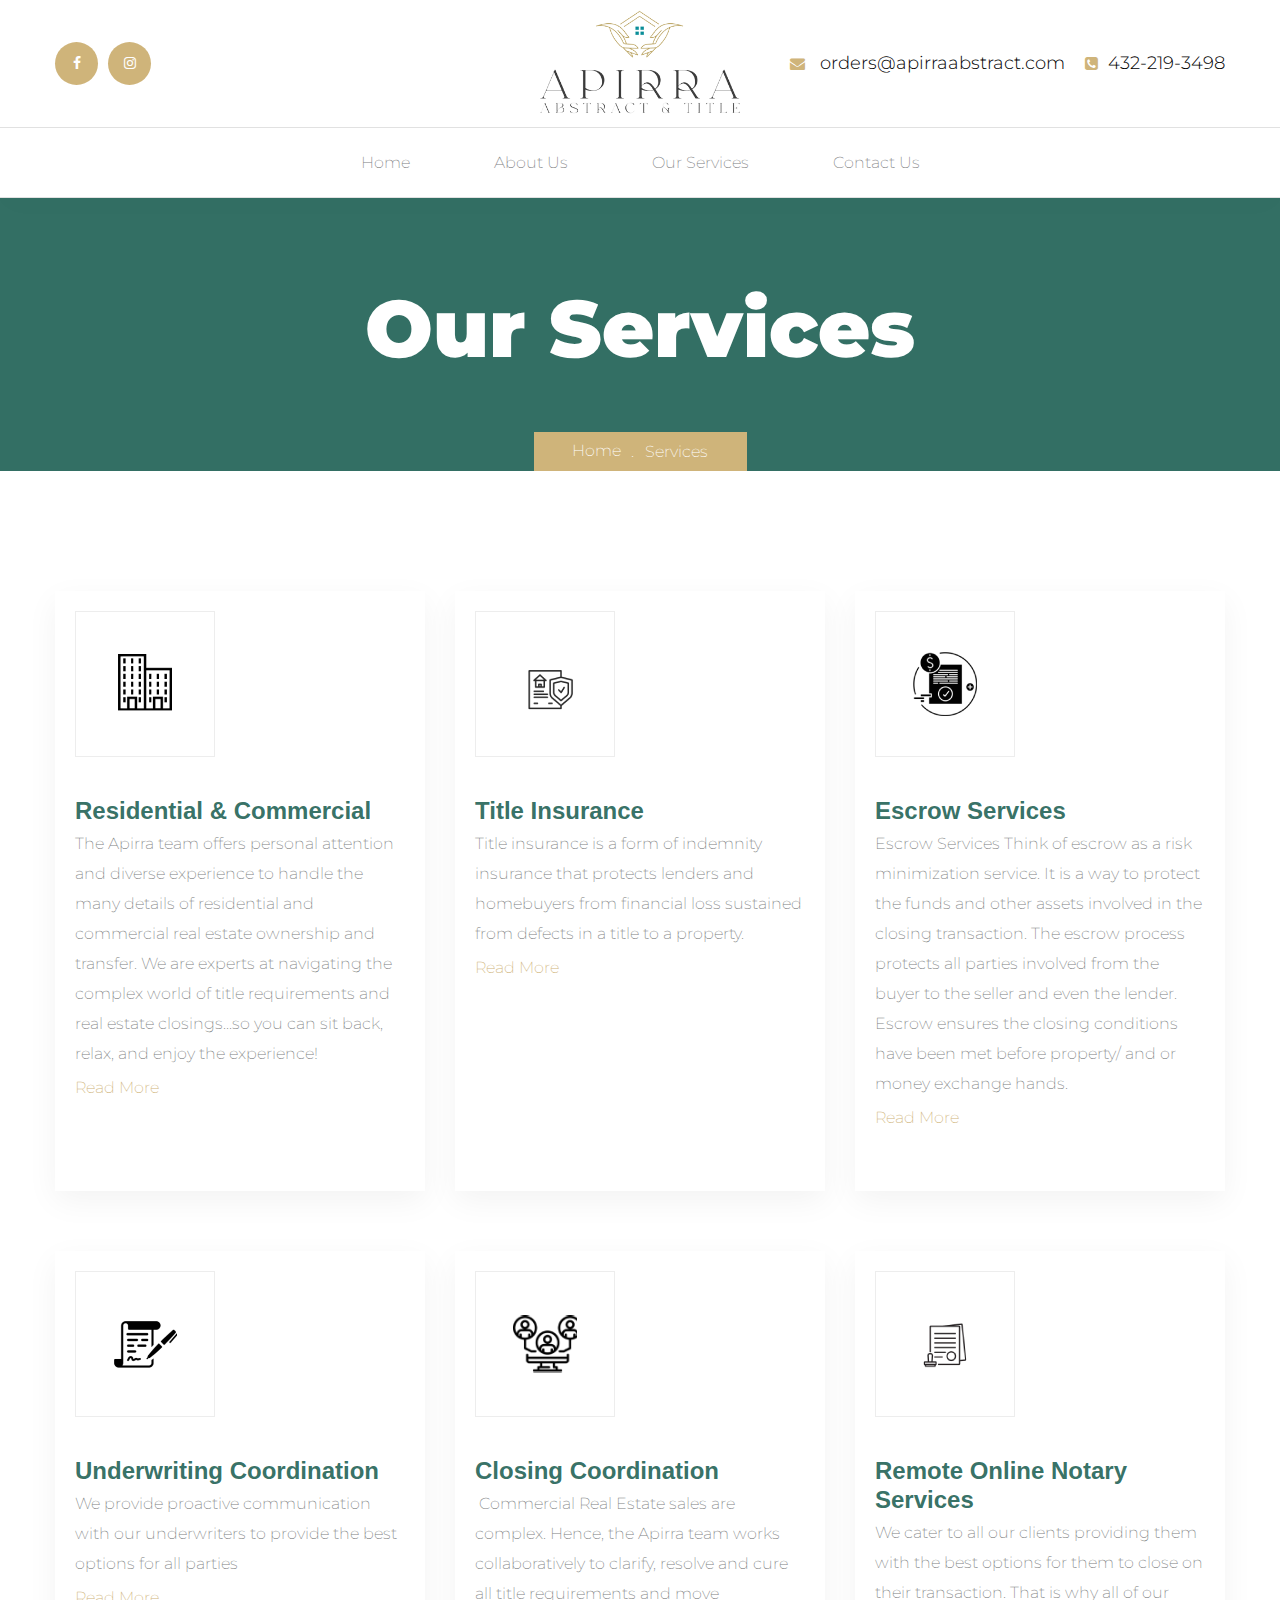
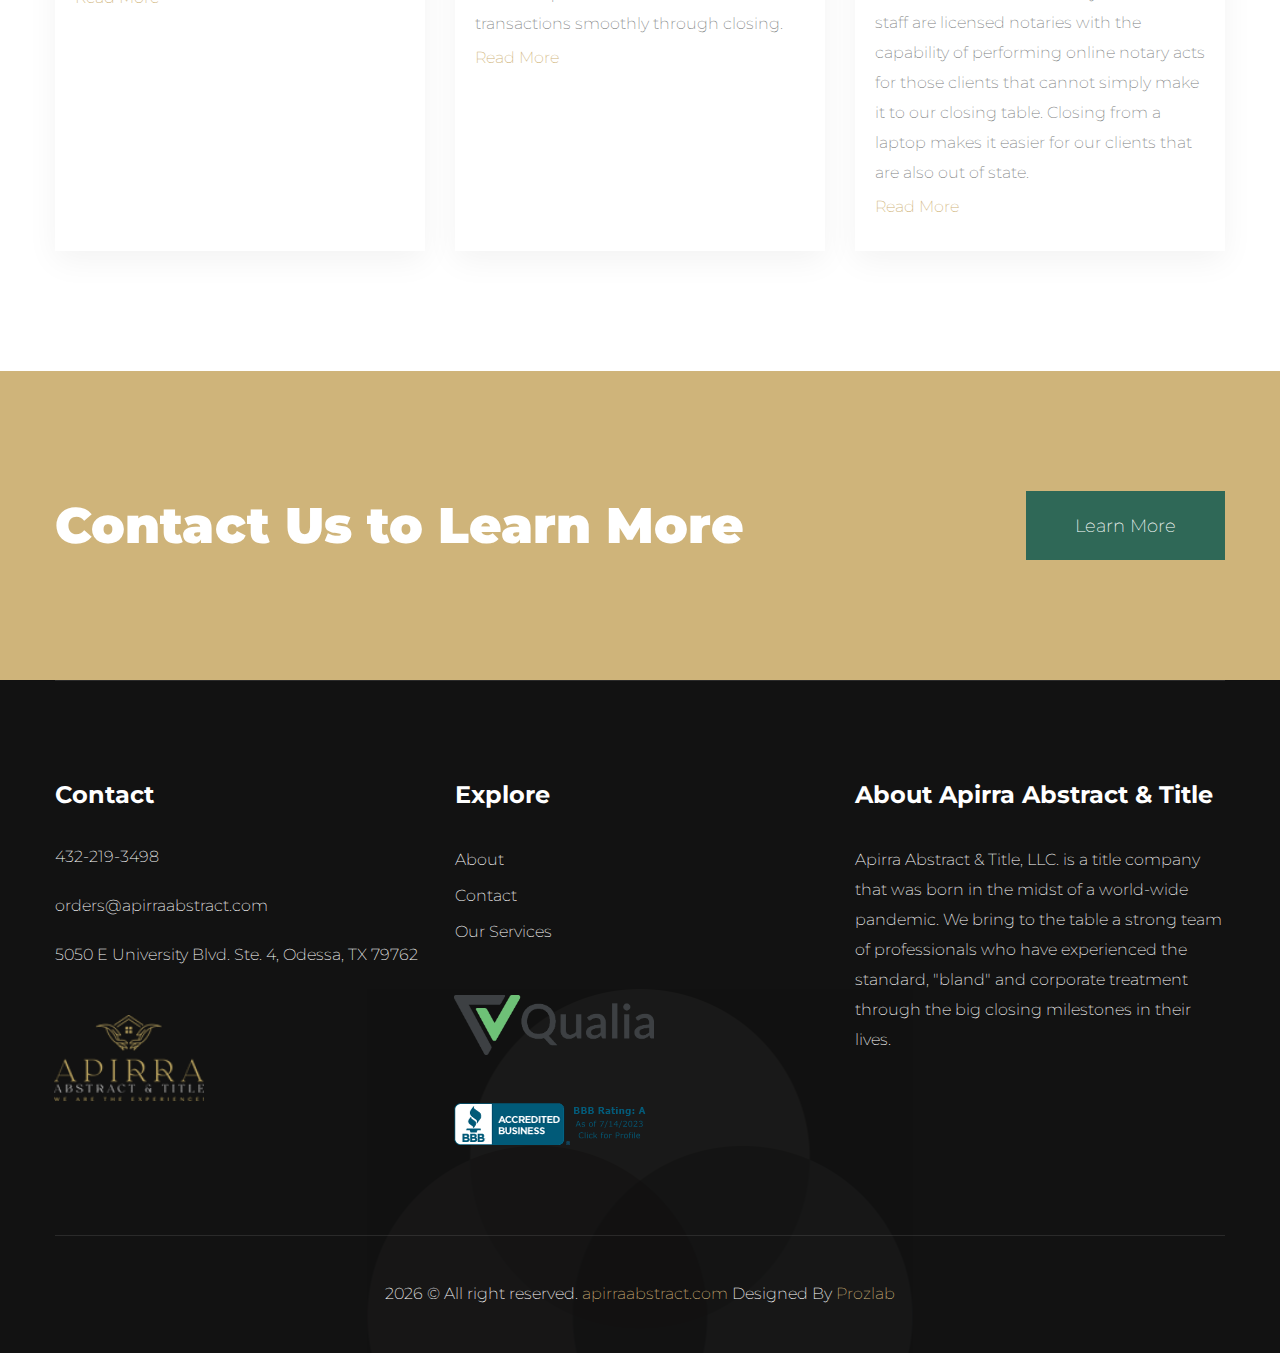
<file: service.html>
<!DOCTYPE html>
<html lang="en">
  <head>
    <meta charset="UTF-8" />
    <meta name="viewport" content="width=device-width, initial-scale=1.0" />
    <meta http-equiv="X-UA-Compatible" content="ie=edge" />
    <meta
      name="description"
      content="Apirra Abstract & Title, LLC || Bourne || Texat Title Company that provides title, escrow and closing services. We are committed to providing an experience to our clients that ensures that they have received last mile service."
    />
    <title>Apirra Abstract & Title, LLC || Bourne || Texat Title Company</title>
    <link
      rel="shortcut icon"
      href="images/favicon/android-icon-192x192.png"
      type="image/x-icon"
    />
    <meta name="msapplication-TileColor" content="#ffffff" />
    <meta name="msapplication-TileImage" content="../ms-icon-144x144.html" />
    <meta name="theme-color" content="#ffffff" />
    <link rel="stylesheet" href="css/style.css" />
    <link rel="stylesheet" href="css/responsive.css" />
    <script async src=https://connect.qualia.com/quote-widget/scripts/init id="qualia-quote-widget-loader" data-token="24vrdM7Nw6HE4e3Dz"></script>

  </head>

  <body>
    <div class="preloader"></div>
    <!-- /.preloader -->
    <div class="page-wrapper">
      <header class="site-header header-one">
        <div class="top-bar">
          <div class="container">
            <div class="social-block">
        <a href="https://www.facebook.com/apirratitlewesttx/"><i class="fa fa-facebook-f"></i></a>
              <a href="http://instagram.com/apirratitle"><i class="fa fa-instagram"></i></a>
            </div>
            <!-- /.social-block -->
            <div class="logo-block">
               <a href="index.html"
                ><img src="images/resources/logo-1-1.png"  width="200" alt="Awesome Image"
              /></a>
            </div>
            <!-- /.logo-block -->
            <div class="right-block">
              <a href="#"
                ><i class="fa fa-envelope"></i> orders@apirraabstract.com</a
              >
              <a href="#"><i class="fa fa-phone-square"></i>432-219-3498</a>
            </div>
            <!-- /.right-block -->
          </div>
          <!-- /.container -->
        </div>
        <!-- /.top-bar -->
        <nav
          class="navbar navbar-expand-lg navbar-light header-navigation stricky"
        >
          <div class="container clearfix">
            <!-- Brand and toggle get grouped for better mobile display -->
            <div class="logo-box clearfix">
              <button class="menu-toggler" data-target="#main-nav-bar">
                <span class="fa fa-bars"></span>
              </button>
            </div>
            <!-- /.logo-box -->
            <!-- Collect the nav links, forms, and other content for toggling -->
            <div class="main-navigation" id="main-nav-bar">
              <ul class="navigation-box">
                <li>
                  <a href="index.html">Home</a>

                  <!-- /.sub-menu -->
                </li>
                <li><a href="about.html">About Us</a></li>
                <li>
                  <a href="service.html">Our Services</a>

                  <!-- /.sub-menu -->
                </li>

                <li><a href="contact.html">Contact Us</a></li>
              </ul>
            </div>
            <!-- /.navbar-collapse -->
            <div class="right-side-box">
              <div class="header__social-block">
       <a href="https://www.facebook.com/apirratitlewesttx/"><i class="fa fa-facebook-f"></i></a>
              <a href="http://instagram.com/apirratitle"><i class="fa fa-instagram"></i></a>

              </div>
              <!-- /.social-block -->
            </div>
            <!-- /.right-side-box -->
          </div>
          <!-- /.container -->
        </nav>
      </header>
      <!-- /.site-header header-one -->
      <div class="inner-banner thm-black-bg text-center">
        <div class="container">
          <h2 class="inner-banner__title">Our Services </h2>
          <!-- /.inner-banner__title -->
          <ul class="thm-breadcrumb">
            <li class="thm-breadcrumb__item"><a href="#">Home</a></li>
            <li class="thm-breadcrumb__item"><span>Services </span></li>
          </ul>
          <!-- /.breadcrumb -->
        </div>
        <!-- /.container -->
      </div>
      <!-- /.inner-banner -->
      <section class="service-four sec-pad sec-pad-content-margin-60">
        <div class="container">
          <div class="row">
            <div class="col-lg-4 col-md-6 col-sm-12">
              <div class="service-four__single content-margin-60">
                <div class="service-four__icon">
                  <img src="images/icons/tee-1-1.png" alt="Awesome Image" />
                </div>
                <!-- /.service-four__icon -->
                <h3 class="service-four__title">
                  <a href="#">Residential & Commercial</a>
                </h3>
                <p class="service-four__text">
                  The Apirra team offers personal attention and diverse
                  experience to handle the many details of residential and
                  commercial real estate ownership and transfer. We are experts
                  at navigating the complex world of title requirements and real
                  estate closings...so you can sit back, relax, and enjoy the
                  experience!
                </p>
                <a href="#" class="service-four__link">Read More</a>
              </div>
              <!-- /.service-four__single -->
            </div>
            <!-- /.col-lg-4 -->
            <div class="col-lg-4 col-md-6 col-sm-12">
              <div class="service-four__single content-margin-60">
                <div class="service-four__icon">
                  <img
                    src="images/icons/postcard-1-1.png"
                    alt="Awesome Image"
                  />
                </div>
                <!-- /.service-four__icon -->
                <h3 class="service-four__title">
                  <a href="#">Title Insurance</a>
                </h3>
                <p class="service-four__text">
                  Title insurance is a form of indemnity insurance that protects
                  lenders and homebuyers from financial loss sustained from
                  defects in a title to a property.
                </p>
                <a href="#" class="service-four__link">Read More</a>
              </div>
              <!-- /.service-four__single -->
            </div>
            <!-- /.col-lg-4 -->
            <div class="col-lg-4 col-md-6 col-sm-12">
              <div class="service-four__single content-margin-60">
                <div class="service-four__icon">
                  <img src="images/icons/phone-1-1.png" alt="Awesome Image" />
                </div>
                <!-- /.service-four__icon -->
                <h3 class="service-four__title">
                  <a href="#">Escrow Services</a>
                </h3>
                <p class="service-four__text">
                  Escrow Services Think of escrow as a risk minimization
                  service. It is a way to protect the funds and other assets
                  involved in the closing transaction. The escrow process
                  protects all parties involved from the buyer to the seller and
                  even the lender. Escrow ensures the closing conditions have
                  been met before property/ and or money exchange hands.
                </p>
                <a href="#" class="service-four__link">Read More</a>
              </div>
              <!-- /.service-four__single -->
            </div>
            <!-- /.col-lg-4 -->
            <div class="col-lg-4 col-md-6 col-sm-12">
              <div class="service-four__single content-margin-60">
                <div class="service-four__icon">
                  <img src="images/icons/sticker-1-1.png" alt="Awesome Image" />
                </div>
                <!-- /.service-four__icon -->
                <h3 class="service-four__title">
                  <a href="#">Underwriting Coordination</a>
                </h3>
                <p class="service-four__text">
                  We provide proactive communication with our underwriters to
                  provide the best options for all parties
                </p>
                <a href="#" class="service-four__link">Read More</a>
              </div>
              <!-- /.service-four__single -->
            </div>
            <!-- /.col-lg-4 -->
            <div class="col-lg-4 col-md-6 col-sm-12">
              <div class="service-four__single content-margin-60">
                <div class="service-four__icon">
                  <img src="images/icons/poster-1-1.png" alt="Awesome Image" />
                </div>
                <!-- /.service-four__icon -->
                <h3 class="service-four__title">
                  <a href="#">Closing Coordination</a>
                </h3>
                <p class="service-four__text">
                  ​ Commercial Real Estate sales are complex. Hence, the Apirra
                  team works collaboratively to clarify, resolve and cure all
                  title requirements and move transactions smoothly through
                  closing.
                </p>
                <a href="#" class="service-four__link">Read More</a>
              </div>
              <!-- /.service-four__single -->
            </div>
            <!-- /.col-lg-4 -->
            <div class="col-lg-4 col-md-6 col-sm-12">
              <div class="service-four__single content-margin-60">
                <div class="service-four__icon">
                  <img src="images/icons/envelop-1-1.png" alt="Awesome Image" />
                </div>
                <!-- /.service-four__icon -->
                <h3 class="service-four__title">
                  <a href="#">Remote Online Notary Services ​</a>
                </h3>
                <p class="service-four__text">
                  We cater to all our clients providing them with the best
                  options for them to close on their transaction. That is why
                  all of our staff are licensed notaries with the capability of
                  performing online notary acts for those clients that cannot
                  simply make it to our closing table. Closing from a laptop
                  makes it easier for our clients that are also out of state.
                </p>
                <a href="#" class="service-four__link">Read More</a>
              </div>
              <!-- /.service-four__single -->
            </div>
            <!-- /.col-lg-4 -->
          </div>
          <!-- /.row -->
        </div>
        <!-- /.container -->
      </section>
      <!-- /.service-four -->

      <section
        class="cta-four thm-primary-bg sec-pad sec-pad-content-margin-30"
      >
        <div class="container">
          <h3 class="cta-four__title content-margin-30">
            Contact Us to Learn More
          </h3>
          <!-- /.cta-four__title -->
          <a href="contact.html" class="content-margin-30 thm-btn cta-four__btn"
            >Learn More</a
          >
        </div>
        <!-- /.container -->
      </section>
      <!-- /.cta-four -->



      <footer class="site-footer">

        <!-- /.upper-footer -->
        <div class="main-footer">
          <div class="container">
            <div class="inner-container">
              <div class="row">
                <!-- /.col-lg-3 -->
                <div class="col-lg-4">
                  <div class="footer-widget contact-widget">
                    <div class="widget-title">
                      <h3>Contact</h3>
                    </div>
                    <!-- /.widget-title -->
                    <p>432-219-3498</p>
                    <p> orders@apirraabstract.com</p>
                    <p>5050 E University Blvd. Ste. 4, Odessa, TX 79762</p>
                    <div class="col-lg-12">
                      <div class="content-block mt-5 ml-n3">
                       <a href="#"
                          ><img
                            src="images/resources/logo-1-2.png" width="150"
                            alt="Awesome Image"
                        /></a>
      
                        <!-- /.menu-link -->
                      </div>
                  </div>
                  </div>
                  <!-- /.footer-widget -->
                </div>
                <!-- /.col-lg-3 -->
                <div class="col-lg-4">
                  <div class="footer-widget">
                    <div class="widget-title">
                      <h3>Explore</h3>
                    </div>
                    <!-- /.widget-title -->
                    <ul class="link-list">
                      <li><a href="about.html">About</a></li>
                      <li><a href="contact.html">Contact</a></li>
                      <li><a href="service.html">Our Services</a></li>
                    
                    </ul>
                    <div class="col-lg-12">
                      <div class="content-block mt-5 ml-n3">
                       <a href="#"
                       target="_blank" class="get-qualia-quote"
                          ><img
                            src="images/brand/qualia.png" width="200"
                            alt="Awesome Image"
                        /></a>
      
                        <!-- /.menu-link -->
                      </div>
                  </div>
                    <div class="col-lg-12">
                      <div class="content-block mt-5 ml-n3">
                       <a href="https://www.bbb.org/us/tx/boerne/profile/escrow-services/apirra-abstract-title-llc-0825-1000208706/#sealclick"
                       target="_blank"
                          ><img
                            src="images/resources/blue-seal-200-42-bbb-1000208706.png" width="200"
                            alt="Awesome Image"
                        /></a>
      
                        <!-- /.menu-link -->
                      </div>
                  </div>
                    <!-- /.link-list -->
                  </div>
                  <!-- /.footer-widget -->
                </div>
                <!-- /.col-lg-2 -->
                <div class="col-lg-4">
                  <div class="footer-widget">
                    <div class="widget-title">
                      <h3>About Apirra Abstract & Title</h3>
                    </div>
                    <!-- /.widget-title -->
                    <p>
                      Apirra Abstract & Title, LLC. is a title company that was
                      born in the midst of a world-wide pandemic. We bring to
                      the table a strong team of professionals who have
                      experienced the standard, "bland" and corporate treatment
                      through the big closing milestones in their lives.
                    </p>
                    
                    <!-- /.social-block -->
                  </div>
                  <!-- /.footer-widget -->
                </div>
                <!-- /.col-lg-4 -->
              </div>
              <!-- /.row -->
            </div>
            <!-- /.inner-container -->
          </div>
          <!-- /.container -->
        </div>
        <!-- /.main-footer -->
        <div class="bottom-footer text-center">
          <div class="container">
            <div class="inner-container">
              <p>
                <script>
                  document.write(new Date().getFullYear());
                </script> &copy; All right reserved.
               
                <a href="https://www.apirraabstract.com/">apirraabstract.com</a>
                Designed By <a href="https://prozlab.dev/">Prozlab</a>
              </p>
            </div>
            <!-- /.inner-container -->
          </div>
          <!-- /.container -->
        </div>
        <!-- /.bottom-footer -->
      </footer>
      <!-- /.site-footer -->
    </div>

    <!-- /.page-wrapper -->
    <a href="#" data-target="html" class="scroll-to-target scroll-to-top"
      ><i class="fa fa-angle-up"></i
    ></a>
    <!-- /.scroll-to-top -->
    <script src="js/jquery.js"></script>
    <script src="js/bootstrap.bundle.min.js"></script>
    <script src="js/jquery.magnific-popup.min.js"></script>
    <script src="js/owl.carousel.min.js"></script>
    <script src="js/swiper.min.js"></script>
    <script src="js/waypoints.min.js"></script>
    <script src="js/jquery.counterup.min.js"></script>
    <script src="js/theme.js"></script>
  </body>
</html>
</file>
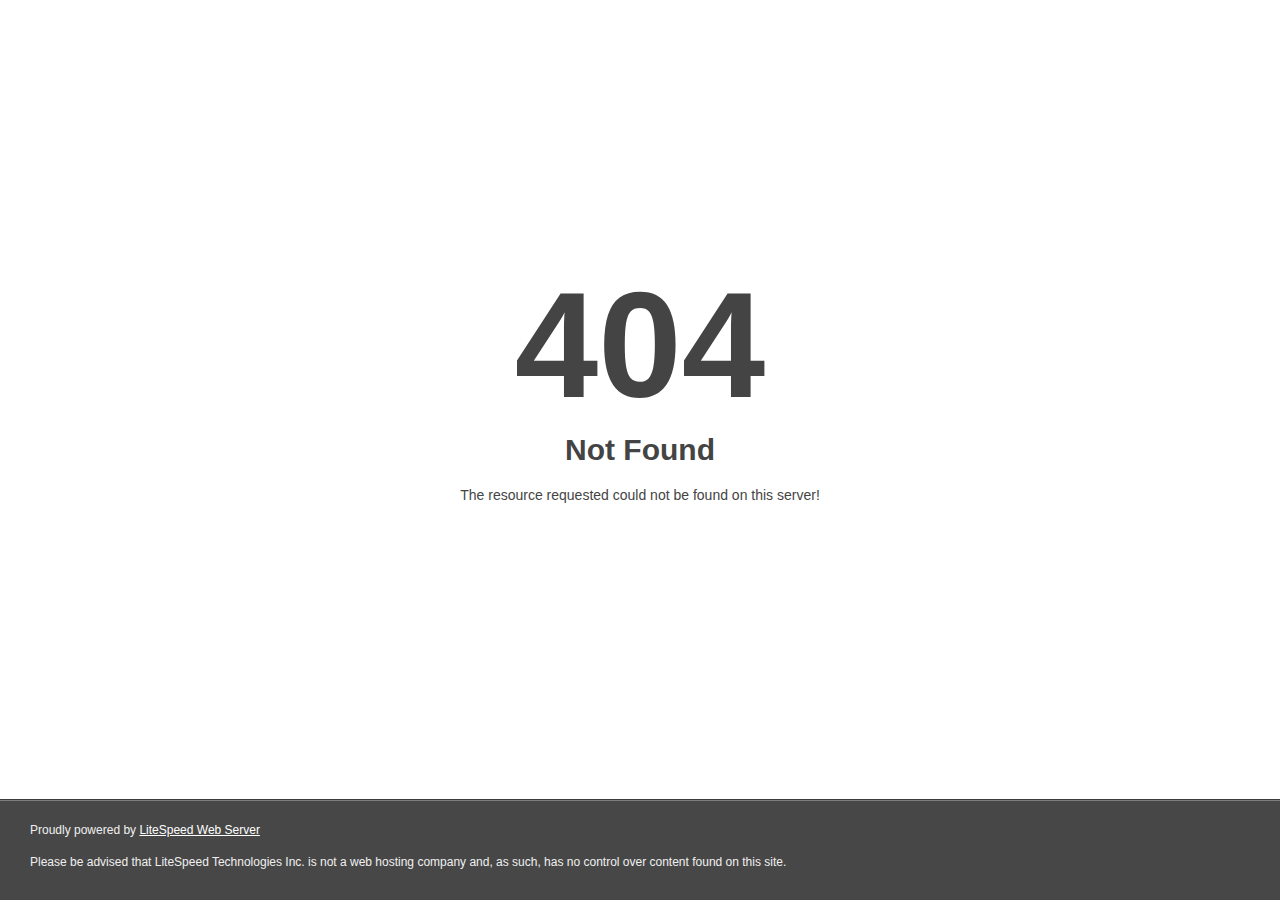
<file: css/owl.video.play.html>
<!DOCTYPE html>
<html style="height:100%">
<head>
<meta name="viewport" content="width=device-width, initial-scale=1, shrink-to-fit=no" />
<title> 404 Not Found
</title></head>
<body style="color: #444; margin:0;font: normal 14px/20px Arial, Helvetica, sans-serif; height:100%; background-color: #fff;">
<div style="height:auto; min-height:100%; ">     <div style="text-align: center; width:800px; margin-left: -400px; position:absolute; top: 30%; left:50%;">
        <h1 style="margin:0; font-size:150px; line-height:150px; font-weight:bold;">404</h1>
<h2 style="margin-top:20px;font-size: 30px;">Not Found
</h2>
<p>The resource requested could not be found on this server!</p>
</div></div><div style="color:#f0f0f0; font-size:12px;margin:auto;padding:0px 30px 0px 30px;position:relative;clear:both;height:100px;margin-top:-101px;background-color:#474747;border-top: 1px solid rgba(0,0,0,0.15);box-shadow: 0 1px 0 rgba(255, 255, 255, 0.3) inset;">
<br>Proudly powered by  <a style="color:#fff;" href="http://www.litespeedtech.com/error-page">LiteSpeed Web Server</a><p>Please be advised that LiteSpeed Technologies Inc. is not a web hosting company and, as such, has no control over content found on this site.</p></div></body></html>
</file>
<file: css/style.css>
/***************************************************************************************************************
||||||||||||||||||||||||||||       MASTER STYLESHEET FOR Dexen                ||||||||||||||||||||||||||||||||||
****************************************************************************************************************
||||||||||||||||||||||||||||              TABLE OF CONTENT                  ||||||||||||||||||||||||||||||||||||
****************************************************************************************************************
****************************************************************************************************************
* 1. imported styled
* 2. common styled
* 3. header styled
* 4. slider styled
* 5. footer styled
* 6. contact styled
* 7. project styled
* 8. inner-banner styled
* 9. cta styled
* 10. pricing styled
* 11. video styled
* 12. download styled
* 13. about styled
* 14. team styled
* 15. brand styled
* 16. testimonial styled
* 17. service styled
* 18. blog styled
* 19. faq styled
* 20. fun-fact styled
* 21. sidebar styled
****************************************************************************************************************
||||||||||||||||||||||||||||            End TABLE OF CONTENT                ||||||||||||||||||||||||||||||||||||
****************************************************************************************************************/
/*
* 1. imported styled
*/
@import url('https://fonts.googleapis.com/css2?family=Montserrat:wght@300&display=swap');
@import url("bootstrap.min.css");
@import url("animate.css");
@import url("font-awesome.min.css");
@import url("owl.carousel.css");
@import url("owl.theme.default.min.css");
@import url("magnific-popup.css");
@import url("hover.min.css");
@import url("bootstrap-select.min.css");
@import url("swiper.min.css");
@import url("../plugins/dexen-icon/style.css");

/*
* 2. common styled
*/

body {
  font-family: 'Montserrat', sans-serif;
  font-size: 16px;
  line-height: 30px;
  color: #7e7f82;
  font-weight: 100;
}

a:active,
a:hover,
a:focus,
a:visited {
  text-decoration: none;
}

.page-wrapper {
  position: relative;
  margin: 0 auto;
  width: 100%;
  min-width: 300px;
  overflow: hidden;
}

@media (min-width: 1200px) {
  .container {
    max-width: 1200px;
  }
}

.thm-black-bg {
  background-color: #1d5f53e6;
}

.thm-base-bg {
  background-color: #cfb47a;
}

.thm-primary-bg {
  background-color: #cfb47a;
}

.thm-gray-bg {
  background-color: #f3f3f3;
}

.thm-light-color {
  color: #fff;
}

.thm-primary-color {
  color: #cfb47a;
}

hr.style-one {
  margin: 0;
  border-top: 2px solid #f3f3f3;
}

.sec-pad {
  padding: 120px 0;
}

.sec-pad-content-margin-30 {
  padding-bottom: 90px;
}

.sec-pad-content-margin-50 {
  padding-bottom: 70px;
}

.sec-pad-content-margin-60 {
  padding-bottom: 60px;
}

.sec-pad-content-margin-80 {
  padding-bottom: 40px;
}

.sec-pad-top {
  padding-top: 120px;
}

.content-margin-30 {
  margin-bottom: 30px;
}

.content-margin-50 {
  margin-bottom: 50px;
}

.content-margin-60 {
  margin-bottom: 60px;
}

.content-margin-80 {
  margin-bottom: 80px;
}

.google-map__contact {
  border: none;
  outline: none;
  display: block;
  width: 100%;
  height: 100%;
}

.block-title {
  margin-bottom: 60px;
}

.block-title__tag-line {
  color: #cfb47a;
  margin: 0;
  font-size: 24px;
  font-weight: 400;
  line-height: 1em;
}

.block-title__tag-line + .block-title__title {
  margin-top: 15px;
}
.block-title__title-about {
  margin: 0;
  line-height: 1em;
  font-size: 20px;
  font-weight: bold;
  color: #1d5f53e6;
 font-family: 'Montserrat', sans-serif;
  position: relative;
  top: 10px;
}
.block-title__title {
  margin: 0;
  line-height: 1em;
  font-size: 60px;
  font-weight: bold;
  color: #1d5f53e6;
 font-family: 'Montserrat', sans-serif;
}

.block-title__primary-color {
  color: #cfb47a;
  text-align: center;
}

.block-title__light-color {
  color: #000;
}

.block-title__black-color {
  color: #1d5f53e6;
}

.thm-btn {
  display: inline-block;
  vertical-align: middle;
  cursor: pointer;
  border: none;
  outline: none;
  text-align: center;
  color: #000;
  font-size: 18px;
  font-weight: 200;
  padding: 19.5px 49px;
  transition: all 0.4s ease;
}

.thm-btn:hover {
  color: #000;
  background-color: #cfb47a;
}

.thm-btn__base-bg {
  background-color: #cfb47a;
}

.thm-btn__base-bg:hover {
  color: #000;
  background-color: #cfb47a;
}

.bootstrap-select .btn-light:not(:disabled):not(.disabled).active,
.bootstrap-select .btn-light:not(:disabled):not(.disabled):active,
.bootstrap-select .show > .btn-light.dropdown-toggle {
  background-color: transparent;
  box-shadow: none !important;
  outline: none;
}

.bootstrap-select > .dropdown-toggle {
  box-shadow: none !important;
}

.bootstrap-select .dropdown-toggle:focus,
.bootstrap-select > select.mobile-device:focus + .dropdown-toggle {
  outline: none !important;
}

.bootstrap-select .dropdown-menu {
  padding-top: 0;
  padding-bottom: 0;
  margin-top: 0;
  z-index: 991;
}

.bootstrap-select .dropdown-menu > li + li > a {
  border-top: 1px solid #eee;
}

.bootstrap-select .dropdown-menu > li:first-child > a {
  padding-top: 10px;
}

.bootstrap-select .dropdown-menu > li:last-child > a {
  padding-bottom: 10px;
}

.bootstrap-select .dropdown-menu > li.selected > a {
  background: #cfb47a;
  color: #fff;
}

.bootstrap-select .dropdown-menu > li > a {
  font-size: 16px;
  font-weight: 500;
  padding: 9px 20px;
  color: #1d5f53e6;
  transition: all 0.4s ease;
}

.bootstrap-select .dropdown-menu > li > a:hover {
  background: #cfb47a;
  color: #fff;
  cursor: pointer;
}

.row-5-col {
  display: -webkit-box;
  display: flex;
  flex-wrap: wrap;
}

.col-5-col {
  -webkit-box-flex: 1;
  flex: 1 0 10%;
  display: -webkit-box;
  display: flex;
}

.row-3-col {
  display: -webkit-box;
  display: flex;
  flex-wrap: wrap;
}

.col-3-col {
  -webkit-box-flex: 1;
  flex: 1 0 33.333333333%;
  display: -webkit-box;
  display: flex;
}

.preloader {
  position: fixed;
  top: 0;
  left: 0;
  width: 100%;
  height: 100%;
  z-index: 9999;
  background-color: #fff;
  background-image: url(../images/resources/preloader.gif);
  background-repeat: no-repeat;
  background-position: center center;
}

.scroll-to-top {
  display: inline-block;
  width: 45px;
  height: 45px;
  background: #cfb47a;
  position: fixed;
  bottom: 40px;
  right: 40px;
  z-index: 99;
  text-align: center;
  transition: all 0.4s ease;
  display: none;
  border-radius: 50%;
}

.scroll-to-top:after,
.scroll-to-top:before {
  width: 45px;
  height: 45px;
  border-radius: 50%;
  background-color: #cfb47a;
  position: absolute;
  top: 50%;
  left: 50%;
  -webkit-transform: translate(-50%, -50%);
  transform: translate(-50%, -50%);
  -webkit-animation-delay: 0.9s;
  animation-delay: 0.9s;
  content: "";
  position: absolute;
  box-shadow: 0 0 0 0 rgba(255, 255, 255, 0.6);
  -webkit-animation: ripple 3s infinite;
  animation: ripple 3s infinite;
  transition: all 0.4s ease;
}

.scroll-to-top:after {
  -webkit-animation-delay: 0.6s;
  animation-delay: 0.6s;
}

@-webkit-keyframes ripple {
  70% {
    box-shadow: 0 0 0 40px rgba(255, 255, 255, 0);
  }

  100% {
    box-shadow: 0 0 0 0 rgba(255, 255, 255, 0);
  }
}

@keyframes ripple {
  70% {
    box-shadow: 0 0 0 40px rgba(255, 255, 255, 0);
  }

  100% {
    box-shadow: 0 0 0 0 rgba(255, 255, 255, 0);
  }
}

.scroll-to-top i {
  font-size: 18px;
  line-height: 45px;
  color: #fff;
  position: relative;
  z-index: 10;
}

.scroll-to-top:hover {
  background: #1d5f53e6;
}

.scroll-to-top:hover:before,
.scroll-to-top:hover:after {
  background-color: #1d5f53e6;
}

.scroll-to-top:hover i {
  color: #fff;
}

/*
* 3. header styled
*/
.header-navigation {
  background-color: transparent;
  margin-bottom: 0;
  border-bottom: 1px solid #e1e1e1;
  border-radius: 0;
  padding: 0;
  position: relative;
  background-color: transparent;

}

.header-navigation .container {
  background: transparent;
  position: relative;
  display: block;
}

.header-navigation .container .logo-box {
  float: left;
  position: absolute;
  top: 50%;
  left: 15px;
  -webkit-transform: translateY(-50%);
  transform: translateY(-50%);
}

.header-navigation .container .navbar-brand {
  height: auto;
  margin: 0;
}

.header-navigation .container .menu-toggler {
  display: none;
}

.header-navigation .container .right-side-box {
  position: absolute;
  top: 0%;
  right: 0px;
}

.header-navigation .main-navigation {
  float: none;
  text-align: center;
}

@media (min-width: 1200px) {
  .header-navigation .main-navigation {
    display: block !important;
  }
}

.header-navigation ul.navigation-box {
  margin: 0;
  padding: 0;
  list-style: none;
}

.header-navigation ul.navigation-box li a .sub-nav-toggler {
  display: none;
}

.header-navigation ul.navigation-box > li {
  position: relative;
  padding: 0px 0;
  display: inline-block;
  vertical-align: middle;
  /* Second Level Menu */
  /* Thrid Level Menu */
}

.header-navigation ul.navigation-box > li + li {
  margin-left: 80px;
}

.header-navigation ul.navigation-box > li:first-child {
  padding-left: 0;
}

.header-navigation ul.navigation-box > li:last-child {
  padding-right: 0;
}

.header-navigation ul.navigation-box > li > a {
  font-weight: 500;
  font-size: 16px;
  letter-spacing: 0.2em;
  color: #000;
  padding: 0;
  transition: all 0.4s ease;
  position: relative;
}

.header-navigation ul.navigation-box > li > a:after {
  content: "\f107";
  font-family: FontAwesome;
  font-size: 14px;
  margin-left: 7px;
}

.header-navigation ul.navigation-box > li > a:only-child:after {
  content: "";
  display: none;
}

.header-navigation ul.navigation-box > li.current > a,
.header-navigation ul.navigation-box > li:hover > a {
  color: #000;
}

.header-navigation ul.navigation-box > li > .sub-menu {
  position: absolute;
  top: 100%;
  left: 0;
  z-index: 1000;
  float: left;
  min-width: 220px;
  padding: 0px 0px;
  text-align: left;
  list-style: none;
  background-color: #1d5f53e6;
  background-clip: padding-box;
  opacity: 0;
  border-radius: 0px;
  visibility: hidden;
  transition: opacity 0.4s ease, visibility 0.4s ease;
  box-shadow: 0px 10px 18px rgba(0, 0, 0, 0.1);
}

@media (min-width: 1200px) {
  .header-navigation ul.navigation-box > li > .sub-menu {
    display: block !important;
  }
}

.header-navigation ul.navigation-box > li > .sub-menu.right-align {
  left: auto;
  right: 0;
}

.header-navigation ul.navigation-box > li > .sub-menu.center-align {
  left: 50%;
  -webkit-transform: translateX(-50%);
  transform: translateX(-50%);
}

.header-navigation ul.navigation-box > li > .sub-menu > li {
  display: block;
  position: relative;
  transition: all 0.4s ease;
}

.header-navigation ul.navigation-box > li > .sub-menu > li + li {
  border-top: 1px solid rgba(255, 255, 255, 0.1);
}

.header-navigation ul.navigation-box > li > .sub-menu > li > a {
  font-size: 15px;
  color: #fff;
  font-weight: 500;
  padding: 12px 30px;
  display: block;
  line-height: 26px;
  white-space: nowrap;
  position: relative;
  transition: all 0.4s ease;
}

.header-navigation ul.navigation-box > li > .sub-menu > li:hover > a {
  color: #fff;
  background: #cfb47a;
}

.header-navigation ul.navigation-box > li:hover:before {
  -webkit-transform: scale(1, 1);
  transform: scale(1, 1);
  -webkit-transform-origin: left bottom;
  transform-origin: left bottom;
}

.header-navigation ul.navigation-box > li:hover > .sub-menu {
  opacity: 1;
  visibility: visible;
}

.header-navigation ul.navigation-box > li > ul > li {
  /* no more nested showen */
}

.header-navigation ul.navigation-box > li > ul > li > .sub-menu {
  position: absolute;
  top: 0%;
  left: 100%;
  z-index: 1000;
  float: left;
  min-width: 220px;
  padding: 0px 0px;
  text-align: left;
  list-style: none;
  background-color: #1d5f53e6;
  background-clip: padding-box;
  opacity: 0;
  border-radius: 0px;
  visibility: hidden;
  transition: opacity 0.4s ease, visibility 0.4s ease;
  box-shadow: 0px 10px 18px rgba(0, 0, 0, 0.1);
}

@media (min-width: 1200px) {
  .header-navigation ul.navigation-box > li > ul > li > .sub-menu {
    display: block !important;
  }
}

.header-navigation ul.navigation-box > li > ul > li > .sub-menu.right-align {
  left: auto;
  right: 100%;
}

.header-navigation ul.navigation-box > li > ul > li > .sub-menu.center-align {
  left: 50%;
  -webkit-transform: translateX(-50%);
  transform: translateX(-50%);
}

.header-navigation ul.navigation-box > li > ul > li > .sub-menu > li {
  display: block;
  position: relative;
  transition: all 0.4s ease;
}

.header-navigation ul.navigation-box > li > ul > li > .sub-menu > li + li {
  border-top: 1px solid rgba(255, 255, 255, 0.1);
}

.header-navigation ul.navigation-box > li > ul > li > .sub-menu > li > a {
  font-size: 15px;
  color: #fff;
  font-weight: 500;
  padding: 12px 30px;
  display: block;
  line-height: 26px;
  white-space: nowrap;
  position: relative;
  transition: all 0.4s ease;
}

.header-navigation ul.navigation-box > li > ul > li > .sub-menu > li:hover > a {
  color: #fff;
  background: #cfb47a;
}

.header-navigation ul.navigation-box > li > ul > li:hover > .sub-menu {
  opacity: 1;
  visibility: visible;
}

.header-navigation ul.navigation-box > li > ul > li ul {
  display: none;
}

.header-navigation.stricky-fixed {
  position: fixed;
  top: 0;
  left: 0;
  width: 100%;
  z-index: 991;
  background-color: white;
  box-shadow: 0px 10px 30px 0px rgba(0, 0, 0, 0.1);
  border-bottom: 0;
}

.site-header.header-one {
  background-color: white;
  box-shadow: 0px 10px 30px 0px rgba(0, 0, 0, 0.1);
}

.site-header.header-one .top-bar {
  padding: 42px 0;
 border-bottom: 1px solid #e1e1e1
}

.site-header.header-one .top-bar .container {
  display: -webkit-box;
  display: flex;
  -webkit-box-pack: justify;
  justify-content: space-between;
  -webkit-box-align: center;
  align-items: center;
  position: relative;
}

.site-header.header-one .top-bar .logo-block {
  position: absolute;
  top: 50%;
  left: 50%;
  -webkit-transform: translate(-50%, -50%);
  transform: translate(-50%, -50%);
}

.site-header.header-one .top-bar .social-block a {
  display: inline-block;
  width: 43px;
  height: 43px;
  background-color: #cfb47a;
  border-radius: 50%;
  text-align: center;
  transition: all 0.4s ease;
}

.site-header.header-one .top-bar .social-block a i {
  font-size: 14px;
  color: #fff;
  line-height: 43px;
}

.site-header.header-one .top-bar .social-block a:hover {
  background-color: #cfb47a;
}

.site-header.header-one .top-bar .social-block a + a {
  margin-left: 6px;
}

.site-header.header-one .top-bar .right-block a {
  color: #000000;
    font-size: 18px;
    font-weight: 300;
}

.site-header.header-one .top-bar .right-block a + a {
  margin-left: 16px;
}

.site-header.header-one .top-bar .right-block a i {
  color: #cfb47a;
  font-size: 15px;
  margin-right: 10px;
}

.site-header.header-one .header-navigation ul.navigation-box > li {
  padding: 19.5px 0;
}

.site-header.header-one .header-navigation ul.navigation-box > li > a {
  color: #7d7e81;
  font-weight: 200;
  font-size: 16px;
  text-transform: capitalize;
  letter-spacing: 0;
}

.site-header.header-one .header-navigation ul.navigation-box > li > a:before {
  background-color: #cfb47a;
}

.site-header.header-one .header-navigation ul.navigation-box > li.current > a,
.site-header.header-one .header-navigation ul.navigation-box > li:hover > a {
  color: rgb(0 0 0);
}

.site-header .right-side-box {
  display: none;
}

@media (max-width: 1199px) {
  .site-header .right-side-box {
    display: block;
  }
}

.header__social-block a {
  display: inline-block;
  width: 43px;
  height: 43px;
  background-color: #cfb47a;
  border-radius: 50%;
  text-align: center;
  transition: all 0.4s ease;
}

.header__social-block a i {
  font-size: 14px;
  color: #fff;
  line-height: 43px;
}

.header__social-block a:hover {
  background-color: #cfb47a;
}

.header__social-block a + a {
  margin-left: 6px;
}

/*
* 4. slider styled
*/
.main-banner-wrapper {
  position: relative;
}

@media screen and (-ms-high-contrast: active), (-ms-high-contrast: none) {
  .main-banner-wrapper {
    overflow: hidden;
  }
}

.main-banner-wrapper .carousel-btn-block {
  position: absolute;
  bottom: 85px;
  left: 50%;
  -webkit-transform: translateX(-50%);
  transform: translateX(-50%);
  z-index: 99;
  width: 100%;
  padding-left: 15px;
  padding-right: 15px;
  max-width: 1200px;
  text-align: right;
}

.main-banner-wrapper .carousel-btn-block .carousel-btn {
  display: inline-block;
  vertical-align: middle;
  cursor: pointer;
  transition: all 0.4s ease;
  font-size: 14px;
  color: #fff;
  width: 63px;
  height: 63px;
  border-style: solid;
  border-width: 2px;
  text-align: center;
  border-color: white;
  opacity: 0.2;
  z-index: 9;
  border-radius: 50%;
  transition: all 0.4s ease;
}

.main-banner-wrapper .carousel-btn-block .carousel-btn i {
  line-height: 59px;
  display: block;
  vertical-align: middle;
  color: transparent;
  -webkit-text-fill-color: transparent;
  -webkit-text-stroke-width: 2px;
  -webkit-text-stroke-color: #fff;
}

.main-banner-wrapper .carousel-btn-block .carousel-btn:hover {
  opacity: 1;
}

.main-banner-wrapper .carousel-btn-block .carousel-btn.left-btn {
  margin-right: 10px;
}

.main-banner-wrapper .carousel-btn-block .carousel-btn.left-btn i {
  -webkit-transform: rotate(180deg);
  transform: rotate(180deg);
}

.main-banner-wrapper .owl-dots {
  margin: 0;
  position: absolute;
  bottom: 85px;
  left: 50%;
  -webkit-transform: translateX(-50%);
  transform: translateX(-50%);
  width: 100%;
  z-index: 999;
  padding-left: 15px;
  padding-right: 15px;
  max-width: 1200px;
  text-align: left;
}

.main-banner-wrapper .owl-dots .owl-dot {
  position: relative;
  z-index: 991;
}

.main-banner-wrapper .owl-dots .owl-dot span {
  width: 13px;
  height: 13px;
  border: 2px solid #fff;
  background-color: transparent;
  opacity: 0.2;
  margin: 0;
  transition: all 0.4s ease;
}

.main-banner-wrapper .owl-dots .owl-dot + .owl-dot {
  margin-left: 7px;
}

.main-banner-wrapper .owl-dots .owl-dot.active span {
  opacity: 1;
  background-color: transparent;
}

.banner-style-one .slide {
  padding: 165px 0;
  background-repeat: no-repeat;
  background-position: center center;
  background-size: cover;
}

.banner-style-one .owl-nav {
  display: none;
}

.banner-style-one .owl-dots {
  display: none;
}

.banner-style-one h3,
.banner-style-one p {
  margin: 0;
}

.banner-style-one .tag-line {
  font-size: 24px;
  color: #000;
  font-weight: 200;
  display: block;
  width: 100%;
  margin-bottom: 25px;
  -webkit-animation-duration: 2s;
  animation-duration: 2s;
  -webkit-animation-fill-mode: both;
  animation-fill-mode: both;
  -webkit-backface-visibility: visible !important;
  backface-visibility: visible !important;
}

.banner-style-one .banner-title {
  color: #000;
  font-size: 70px;
  line-height: 90px;
  font-weight: 200;
 font-family: 'Montserrat', sans-serif;
  -webkit-animation-duration: 2s;
  animation-duration: 2s;
  -webkit-animation-fill-mode: both;
  animation-fill-mode: both;
  -webkit-backface-visibility: visible !important;
  backface-visibility: visible !important;
}

.banner-style-one p {
  font-size: 36px;
  line-height: 1.25em;
  color: #000;
  font-weight: 400;
  margin-top: 50px;
  -webkit-animation-duration: 2s;
  animation-duration: 2s;
  -webkit-animation-fill-mode: both;
  animation-fill-mode: both;
  -webkit-backface-visibility: visible !important;
  backface-visibility: visible !important;
}

.banner-style-one .banner-btn {
  display: inline-block;
  vertical-align: middle;
  color: #ffffff;
  font-size: 18px;
  background-color: #cfb47a;
  padding: 19.5px 50px;
  transition: all 0.4s ease;
  margin-top: 40px;
  -webkit-animation-duration: 2s;
  animation-duration: 2s;
  -webkit-animation-fill-mode: both;
  animation-fill-mode: both;
  -webkit-backface-visibility: visible !important;
  backface-visibility: visible !important;
}

.banner-style-one .banner-btn:hover {
  background-color: #cfb47a;
  color: #1d5f53e6;
}

.banner-style-one .active .tag-line {
  -webkit-animation-name: fadeInDown;
  animation-name: fadeInDown;
}

.banner-style-one .active .banner-title {
  -webkit-animation-name: fadeInUp;
  animation-name: fadeInUp;
  -webkit-animation-delay: 0.5s;
  animation-delay: 0.5s;
}

.banner-style-one .active p {
  -webkit-animation-name: fadeInDown;
  animation-name: fadeInDown;
  -webkit-animation-delay: 1s;
  animation-delay: 1s;
}

.banner-style-one .active .banner-btn {
  -webkit-animation-name: fadeInUp;
  animation-name: fadeInUp;
  -webkit-animation-delay: 1.5s;
  animation-delay: 1.5s;
}

.banner-style-one.no-dots .owl-dots {
  display: none !important;
}

.banner-style-two .slide {
  padding: 189px 0;
  position: relative;
}

.banner-style-two .owl-nav {
  display: none;
}

.banner-style-two .owl-dots {
  display: none;
}

.banner-style-two h3,
.banner-style-two p {
  margin: 0;
}

.banner-style-two .slider-moc {
  position: absolute;
  top: -40px;
  right: 0;
  width: auto !important;
}

@media (max-width: 1440px) {
  .banner-style-two .slider-moc {
    -webkit-transform: scale(0.75);
    transform: scale(0.75);
    -webkit-transform-origin: center right;
    transform-origin: center right;
  }
}

.banner-style-two .slide-two {
  padding: 234px 0;
}

.banner-style-two .slide-two .slider-moc {
  right: auto;
  left: 0px;
  -webkit-transform: scale(0.9);
  transform: scale(0.9);
  -webkit-transform-origin: left top;
  transform-origin: left top;
}

@media (max-width: 1440px) {
  .banner-style-two .slide-two .slider-moc {
    -webkit-transform: scale(0.65);
    transform: scale(0.65);
    -webkit-transform-origin: center left;
    transform-origin: center left;
  }
}

.banner-style-two .tag-line {
  font-size: 24px;
  color: #cfb47a;
  font-weight: 200;
  display: block;
  width: 100%;
  margin-bottom: 25px;
  -webkit-animation-duration: 2s;
  animation-duration: 2s;
  -webkit-animation-fill-mode: both;
  animation-fill-mode: both;
  -webkit-backface-visibility: visible !important;
  backface-visibility: visible !important;
}

.banner-style-two .banner-title {
  color: #ffffff;
  font-size: 90px;
  line-height: 90px;
  font-weight: 900;
 font-family: 'Montserrat', sans-serif;
  -webkit-animation-duration: 2s;
  animation-duration: 2s;
  -webkit-animation-fill-mode: both;
  animation-fill-mode: both;
  -webkit-backface-visibility: visible !important;
  backface-visibility: visible !important;
}

.banner-style-two .banner-title span {
  color: #1d5f53e6;
}

.banner-style-two p {
  font-size: 36px;
  line-height: 1.25em;
  color: rgba(255, 255, 255, 0.6);
  font-weight: 400;
  margin-top: 50px;
  -webkit-animation-duration: 2s;
  animation-duration: 2s;
  -webkit-animation-fill-mode: both;
  animation-fill-mode: both;
  -webkit-backface-visibility: visible !important;
  backface-visibility: visible !important;
}

.banner-style-two .banner-btn {
  display: inline-block;
  vertical-align: middle;
  color: #ffffff;
  font-size: 18px;
  background-color: #cfb47a;
  padding: 19.5px 50px;
  transition: all 0.4s ease;
  margin-top: 40px;
  -webkit-animation-duration: 2s;
  animation-duration: 2s;
  -webkit-animation-fill-mode: both;
  animation-fill-mode: both;
  -webkit-backface-visibility: visible !important;
  backface-visibility: visible !important;
}

.banner-style-two .banner-btn:hover {
  background-color: #fff;
  color: #1d5f53e6;
}

.banner-style-two .active .tag-line {
  -webkit-animation-name: fadeInDown;
  animation-name: fadeInDown;
}

.banner-style-two .active .banner-title {
  -webkit-animation-name: fadeInUp;
  animation-name: fadeInUp;
  -webkit-animation-delay: 0.5s;
  animation-delay: 0.5s;
}

.banner-style-two .active p {
  -webkit-animation-name: fadeInDown;
  animation-name: fadeInDown;
  -webkit-animation-delay: 1s;
  animation-delay: 1s;
}

.banner-style-two .active .banner-btn {
  -webkit-animation-name: fadeInUp;
  animation-name: fadeInUp;
  -webkit-animation-delay: 1.5s;
  animation-delay: 1.5s;
}

.banner-style-two.no-dots .owl-dots {
  display: none !important;
}

/*
* 5. footer styled
*/
.site-footer {
  background-color: #000000ed;
  position: relative;
}

.site-footer .container {
  position: relative;
}

.site-footer:before {
  content: "";
  width: 545px;
  height: 498px;
  background-color: #000000ed;
  background-image: url(../images/resources/footer-round-circle.png);
  position: absolute;
  bottom: -20%;
  left: 50%;
  -webkit-transform: translateX(-50%);
  transform: translateX(-50%);
  background-blend-mode: luminosity;
  opacity: 0.04;
  -webkit-animation: roundMover 20s linear infinite;
  animation: roundMover 20s linear infinite;
}

@-webkit-keyframes roundMover {
  form {
    -webkit-transform: translateX(-50%) scale(1) rotate(0deg);
    transform: translateX(-50%) scale(1) rotate(0deg);
    opacity: 0.04;
  }

  to {
    -webkit-transform: translateX(-50%) scale(0.9) rotate(180deg);
    transform: translateX(-50%) scale(0.9) rotate(180deg);
    opacity: 0.06;
  }
}

@keyframes roundMover {
  form {
    -webkit-transform: translateX(-50%) scale(1) rotate(0deg);
    transform: translateX(-50%) scale(1) rotate(0deg);
    opacity: 0.04;
  }

  to {
    -webkit-transform: translateX(-50%) scale(0.9) rotate(180deg);
    transform: translateX(-50%) scale(0.9) rotate(180deg);
    opacity: 0.06;
  }
}

.site-footer .upper-footer {
  padding-top: 100px;
  padding-bottom: 100px;
}

.site-footer .upper-footer .row {
  display: -webkit-box;
  display: flex;
  -webkit-box-align: center;
  align-items: center;
}

.site-footer .upper-footer .content-block {
  display: -moz-flex;
  display: -ms-flex;
  display: -o-flex;
  display: -webkit-box;
  display: flex;
  -webkit-box-align: center;
  align-items: center;
}

.site-footer .upper-footer .content-block .menu-link {
  margin-left: 20px;
}

.site-footer .upper-footer .content-block .menu-link a,
.site-footer .upper-footer .content-block .menu-link span {
  color: #fff;
  font-size: 16px;
  font-weight: 200;
  transition: all 0.4s ease;
}

.site-footer .upper-footer .content-block .menu-link a:hover,
.site-footer .upper-footer .content-block .menu-link span:hover {
  color: #fff;
}

.site-footer .upper-footer .content-block .menu-link span.sep {
  margin-left: 10px;
  margin-right: 10px;
}

.site-footer .upper-footer .subscribe-form {
  display: -webkit-box;
  display: flex;
}

.site-footer .upper-footer .subscribe-form input {
  border: none;
  outline: none;
  width: 100%;
  max-width: 381px;
  height: 69px;
  background-color: #ffffff;
  color: #7e7f82;
  font-size: 16px;
  font-weight: 200;
  padding-left: 30px;
}

.site-footer .upper-footer .subscribe-form input::-webkit-input-placeholder {
  /* Chrome/Opera/Safari */
  color: #7e7f82;
}

.site-footer .upper-footer .subscribe-form input::-moz-placeholder {
  /* Firefox 19+ */
  color: #7e7f82;
}

.site-footer .upper-footer .subscribe-form input:-ms-input-placeholder {
  /* IE 10+ */
  color: #7e7f82;
}

.site-footer .upper-footer .subscribe-form input:-moz-placeholder {
  /* Firefox 18- */
  color: #7e7f82;
}

.site-footer .upper-footer .subscribe-form button[type="submit"] {
  border: none;
  outline: none;
  background-color: #cfb47a;
  color: #ffffff;
  font-size: 18px;
  font-weight: 200;
  margin-left: 10px;
  padding: 0 50px;
  cursor: pointer;
  transition: all 0.4s ease;
}

.site-footer .upper-footer .subscribe-form button[type="submit"]:hover {
  background-color: #fff;
  color: #1d5f53e6;
}

.site-footer .main-footer .inner-container {
  padding-top: 100px;
  padding-bottom: 90px;
  border-top: 1px solid rgba(255, 255, 255, 0.1);
}

.site-footer .footer-widget .widget-title {
  margin-bottom: 35px;
}

.site-footer .footer-widget .widget-title h3 {
  margin: 0;
  color: #ffffff;
 font-family: 'Montserrat', sans-serif;
  font-weight: 700;
  font-size: 24px;
}

.site-footer .footer-widget p {
  margin: 0;
  color: #fff;
  font-size: 16px;
  font-weight: 200;
  line-height: 30px;
}

.site-footer .footer-widget ul.link-list {
  margin: 0;
  padding: 0;
  list-style: none;
}

.site-footer .footer-widget ul.link-list li a {
  color: #fff;
  font-size: 16px;
  font-weight: 200;
  position: relative;
  display: inline-block;
  transition: all 0.4s ease;
}

.site-footer .footer-widget ul.link-list li a:before {
  content: "\f101";
  font-family: "FontAwesome";
  color: #cfb47a;
  font-size: 14px;
  position: absolute;
  top: 50%;
  left: 0;
  -webkit-transform: translateY(-50%) translateX(-15px);
  transform: translateY(-50%) translateX(-15px);
  opacity: 0;
  transition: all 0.4s ease;
}

.site-footer .footer-widget ul.link-list li a:hover {
  color: #febd22;
  -webkit-transform: translateX(20px);
  transform: translateX(20px);
}

.site-footer .footer-widget ul.link-list li a:hover:before {
  opacity: 1;
}

.site-footer .footer-widget ul.link-list li + li {
  margin-top: 6px;
}

.site-footer .footer-widget .social-block {
  margin-top: 30px;
}

.site-footer .footer-widget .social-block a {
  display: inline-block;
  width: 43px;
  height: 43px;
  background-color: #cfb47a;
  border-radius: 50%;
  text-align: center;
  transition: all 0.4s ease;
}

.site-footer .footer-widget .social-block a i {
  font-size: 14px;
  color: #fff;
  line-height: 43px;
}

.site-footer .footer-widget .social-block a:hover {
  background-color: #cfb47a;
}

.site-footer .footer-widget .social-block a + a {
  margin-left: 6px;
}

.site-footer .footer-widget.contact-widget p {
  line-height: 24px;
}

.site-footer .footer-widget.contact-widget p + p {
  margin-top: 25px;
}

.site-footer .bottom-footer .inner-container {
  padding: 43.5px 0;
  border-top: 1px solid rgba(255, 255, 255, 0.1);
}

.site-footer .bottom-footer .inner-container p {
  margin: 0;
  font-size: 16px;
  font-weight: 200;
  color: #fff;
}

.site-footer .bottom-footer .inner-container p a {
  color: #cfb47a;
  transition: all 0.4s ease;
}


.footer-widget .insta-photo-list {
  margin-left: -10px;
  margin-bottom: 0;
  display: flex;
  align-items: center;
  flex-wrap: wrap;
  margin-top: 10px;
}

.footer-widget .insta-photo-list li {
  margin-left: 10px;
  margin-bottom: 10px;
}

/*
* 6. contact styled
*/
#home-google-map {
  width: 100%;
  height: 580px;
}

@media (min-width: 1200px) {
  .contact-block-one .container {
    max-width: 1000px;
  }
}

.contact-block-one__form input,
.contact-block-one__form textarea {
  border: none;
  outline: none;
  display: block;
  width: 100%;
  background-color: #f3f3f3;
  height: 69px;
  margin-bottom: 20px;
  padding-left: 30px;
}

.contact-block-one__form textarea {
  padding-top: 15px;
  height: 208px;
}

.contact-block-one__form button[type="submit"] {
  border: none;
  outline: none;
  background-color: #cfb47a;
  color: #fff;
  font-size: 18px;
  font-weight: 200;
  width: 100%;
  max-width: 219px;
  height: 69px;
  line-height: 69px;
  text-align: center;
  cursor: pointer;
  transition: all 0.4s ease;
}

.contact-block-one__form button[type="submit"]:hover {
  background-color: #cfb47a;
  color: #1d5f53e6;
}

.contact-block-one__info {
  position: relative;
  padding: 85px 80px;
  overflow: hidden;
}

.contact-block-one__info:before {
  content: "";
  width: 395px;
  height: 360px;
  background-color: #1d5f53e6;
  background-image: url(../images/resources/footer-round-circle.png);
  background-size: 100% 100%;
  position: absolute;
  bottom: -20%;
  left: 50%;
  -webkit-transform: translateX(-50%);
  transform: translateX(-50%);
  background-blend-mode: luminosity;
  opacity: 0.04;
  -webkit-animation: roundMover 20s linear infinite;
  animation: roundMover 20s linear infinite;
}

.contact-block-one__info-item {
  margin: 0;
  position: relative;
  color: #fff;
  font-size: 22px;
  font-weight: 400;
  line-height: 22px;
}

.contact-block-one__info-item + .contact-block-one__info-item {
  margin-top: 50px;
}

.contact-block-one__info .social-block {
  position: relative;
  margin-top: 30px;
}

.contact-block-one__info .social-block a {
  display: inline-block;
  width: 43px;
  height: 43px;
  background-color: #cfb47a;
  border-radius: 50%;
  text-align: center;
  transition: all 0.4s ease;
}

.contact-block-one__info .social-block a i {
  font-size: 14px;
  color: #fff;
  line-height: 43px;
}



.contact-block-one__info .social-block a + a {
  margin-left: 6px;
}

.contact-two .my-auto {
  width: 100%;
}

.contact-two__form {
  padding-right: 120px;
}

.contact-two__form input,
.contact-two__form textarea {
  border: none;
  outline: none;
  display: block;
  width: 100%;
  background-color: #fff;
  color: #7e7f82;
  height: 69px;
  margin-bottom: 20px;
  padding-left: 30px;
}

.contact-two__form input::-webkit-input-placeholder,
.contact-two__form textarea::-webkit-input-placeholder {
  /* Chrome/Opera/Safari */
  color: #7e7f82;
}

.contact-two__form input::-moz-placeholder,
.contact-two__form textarea::-moz-placeholder {
  /* Firefox 19+ */
  color: #7e7f82;
}

.contact-two__form input:-ms-input-placeholder,
.contact-two__form textarea:-ms-input-placeholder {
  /* IE 10+ */
  color: #7e7f82;
}

.contact-two__form input:-moz-placeholder,
.contact-two__form textarea:-moz-placeholder {
  /* Firefox 18- */
  color: #7e7f82;
}

.contact-two__form textarea {
  padding-top: 15px;
  height: 208px;
}

.contact-two__form button[type="submit"] {
  border: none;
  outline: none;
  background-color: #cfb47a;
  color: #fff;
  font-size: 18px;
  font-weight: 200;
  text-align: center;
  cursor: pointer;
  transition: all 0.4s ease;
}

.contact-two__form button[type="submit"]:hover {
  background-color: #cfb47a;
  color: #1d5f53e6;
}

/*
* 7. project styled
*/
.project-style-one__image-block {
  position: relative;
  overflow: hidden;
}

.project-style-one__image-block > img {
  width: 100%;
  -webkit-transform: scale(1);
  transform: scale(1);
  transition: all 0.4s ease;
}

.project-style-one__image-block:before {
  content: "";
  position: absolute;
  background-color: #34455436;
  opacity: 0.8;
  top: 0;
  left: 0;
  width: 100%;
  height: 100%;
  z-index: 10;
  -webkit-transform: scaleY(0);
  transform: scaleY(0);
  -webkit-transform-origin: 50% 0;
  transform-origin: 50% 0;
  transition-property: -webkit-transform;
  transition-property: transform;
  transition-property: transform, -webkit-transform;
  transition-duration: 0.5s;
  transition-timing-function: ease-out;
}

.project-style-one__text-block {
  position: relative;
  padding: 50px 0;
}

.project-style-one__title {
  margin: 0;
  font-size: 22px;
 font-family: 'Montserrat', sans-serif;
  font-weight: bold;
}

.project-style-one__title a {
  color: #1d5f53e6;
  transition: all 0.4s ease;
}

.project-style-one__category {
  color: #cfb47a;
  font-size: 16px;
  font-weight: 200;
  display: block;
  line-height: 1em;
  margin-bottom: 5px;
  transition: all 0.4s ease;
}

.project-style-one__more-link {
  display: inline-block;
  vertical-align: middle;
  width: 42px;
  height: 42px;
  text-align: center;
  background-color: #cfb47a;
  border-radius: 50%;
  position: absolute;
  left: 50%;
  bottom: 0;
  -webkit-transform: translateX(-50%) translateY(50%);
  transform: translateX(-50%) translateY(50%);
  transition: all 0.4s ease;
}

.project-style-one__more-link i {
  color: #fff;
  font-size: 11px;
  line-height: 42px;
}

.project-style-one__single:hover .project-style-one__image-block:before {
  -webkit-transform: scaleY(1);
  transform: scaleY(1);
  transition-timing-function: cubic-bezier(0.52, 1.64, 0.37, 0.66);
}

.project-style-one__single:hover .project-style-one__title a {
  color: #cfb47a;
}

.project-style-one__single:hover .project-style-one__category {
  color: #cfb47a;
}

.project-style-one__single:hover .project-style-one__image-block > img {
  -webkit-transform: scale(1.02);
  transform: scale(1.02);
}

.project-style-one__single:hover .project-style-one__more-link {
  background-color: #1d5f53e6;
}

.project-details .row-3-col {
  margin-left: -15px;
  margin-right: -15px;
}

.project-details .col-3-col {
  padding-left: 15px;
  padding-right: 15px;
}

.project-details .col-3-col > img {
  width: 100%;
}

.project-details__feature,
.project-details__content {
  margin-top: 30px;
}

.project-details__feature {
  padding: 60px;
}

.project-details__feature-item {
  display: -webkit-box;
  display: flex;
  -webkit-box-pack: justify;
  justify-content: space-between;
  -webkit-box-align: center;
  align-items: center;
  font-size: 16px;
  font-weight: 200;
}

.project-details__feature-item + .project-details__feature-item {
  margin-top: 20px;
}

.project-details__feature-name {
  color: #1d5f53e6;
}

.project-details__title {
  margin: 0;
  color: #1d5f53e6;
  font-size: 40px;
  font-weight: 900;
 font-family: 'Montserrat', sans-serif;
  margin-bottom: 25px;
  margin-top: -10px;
}

.project-details__text {
  margin: 0;
  color: #7d7e81;
  font-size: 16px;
  line-height: 30px;
  font-weight: 200;
}

.project-details__sub-title {
  margin: 0;
  font-size: 24px;
  font-weight: 700;
  color: #1d5f53e6;
 font-family: 'Montserrat', sans-serif;
  margin-bottom: 25px;
  margin-top: 20px;
}

/*
* 8. inner-banner styled
*/
.inner-banner {
  padding-top: 83px;
}

.inner-banner__title {
  margin: 0;
 font-family: 'Montserrat', sans-serif;
  color: #ffffff;
  font-size: 80px;
  font-weight: 900;
  margin-bottom: 55px;
}

.thm-breadcrumb {
  margin: 0;
  padding: 4px 38.5px;
  list-style: none;
  display: inline-block;
  vertical-align: middle;
  background-color: #cfb47a;
}

.thm-breadcrumb__item {
  display: inline-block;
  vertical-align: middle;
}

.thm-breadcrumb__item:not(:last-child):after {
  content: ".";
  color: #ffffff;
  font-size: 16px;
  font-weight: 200;
  display: inline-block;
  vertical-align: middle;
  margin-left: 10px;
  margin-right: 7px;
}

.thm-breadcrumb__item a,
.thm-breadcrumb__item span {
  color: #ffffff;
  font-size: 16px;
  font-weight: 200;
}

/*
* 9. cta styled
*/

.cta-one__image-block > img {
  width: 100%;
}

.cta-one__image-block__content {
  background-color: #cfb47a;
  padding: 59px 0;
}

.cta-one__image-block__content h3 {
  font-size: 30px;
  font-weight: 700;
  color: #fff;
 font-family: 'Montserrat', sans-serif;
  margin: 0;
}

.cta-one__text {
  color: #fff;
  font-size: 16px;
  font-weight: 200;
  line-height: 30px;
  margin: 0;
  margin-top: -15px;
}

.cta-one__content-block {
  padding-left: 25px;
}

@media (max-width: 991px) {
  .cta-one__content-block {
    padding-top: 70px;
    padding-bottom: 70px;
  }
  .service-two__single {
    padding: 46px;
  }
}

.cta-one__btn {
  margin-top: 50px;
}

.cta-two {
  background-color: #cfb47a;
  position: relative;
}

.cta-two__content {
  position: relative;
  z-index: 100;
}

.cta-two__image {
  position: absolute;
  top: -50px;
  right: 0;
  z-index: 99;
}

.cta-two__features {
  margin: 0;
  padding: 0;
  list-style: none;
  margin-top: -10px;
}

.cta-two__features-item {
  color: #1d5f53e6;
  font-size: 18px;
  font-weight: 200;
  position: relative;
  color: #000;
  padding-left: 30px;
}

.cta-two__features-item i {
  position: absolute;
  top: 50%;
  -webkit-transform: translateY(-50%);
  transform: translateY(-50%);
  left: 0;
}

.cta-two__features-item + .cta-two__features-item {
  margin-top: 15px;
}

.cta-two__btn {
  margin-top: 50px;
  color: #fff;
  background-color: #cfb47a;
  transition: all 0.4s ease;
}

.cta-two__btn:hover {
  color: #fff;
  background-color: #1d5f53e6;
}

.cta-three {
  overflow: hidden;
  position: relative;
}

.cta-three:before {
  content: "";
  width: 545px;
  height: 498px;
  background-color: #cfb47a;
  background-image: url(../images/resources/footer-round-circle.png);
  position: absolute;
  bottom: -20%;
  left: 50%;
  -webkit-transform: translateX(-50%);
  transform: translateX(-50%);
  background-blend-mode: luminosity;
  opacity: 0.04;
  -webkit-animation: roundMover 20s linear infinite;
  animation: roundMover 20s linear infinite;
}

.cta-three .block-title {
  margin-bottom: 45px;
}

.cta-three__image {
  position: absolute;
  bottom: -80px;
  right: 0;
}

@media (max-width: 1440px) {
  .cta-three__image {
    -webkit-transform-origin: center right;
    transform-origin: center right;
    bottom: auto;
    top: 50%;
    -webkit-transform: translateY(-50%) scale(0.75);
    transform: translateY(-50%) scale(0.75);
  }
}

.cta-three__text {
  margin: 0;
  color: #fff;
  font-size: 16px;
  line-height: 30px;
  font-weight: 200;
  margin-bottom: 45px;
}

.cta-three__btn {
  background-color: #cfb47a;
  color: #fff;
  transition: all 0.4s ease;
}

.cta-three__btn:hover {
  background-color: #cfb47a;
}

.cta-three__features {
  margin: 0;
  padding: 0;
  list-style: none;
  margin-bottom: 50px;
}

.cta-three__features-item {
  position: relative;
  color: #fff;
  font-size: 16px;
  padding-left: 25px;
}

.cta-three__features-item i {
  position: absolute;
  top: 50%;
  left: 0;
  -webkit-transform: translateY(-50%);
  transform: translateY(-50%);
}

.cta-three__features-item + .cta-three__features-item {
  margin-top: 10px;
}

.cta-four .container {
  display: -webkit-box;
  display: flex;
  -webkit-box-pack: justify;
  justify-content: space-between;
  -webkit-box-align: center;
  align-items: center;
}

.cta-four__title {
  color: #fff;
  font-size: 50px;
  font-weight: 900;
 font-family: 'Montserrat', sans-serif;
}

.cta-four__btn {
  background-color: #1d5f53e6;
  color: #fff;
}

.cta-four__btn:hover {
  background-color: #fff;
  color: #1d5f53e6;
}

/*
* 10. pricing styled
*/
.price-one__top {
  padding: 69.5px 0;
  background-color: white;
  transition: all 0.4s ease;
}

.price-one__bottom {
  padding: 53px 0;
  background-color: #f8f8f8;
  margin-top: 10px;
  transition: all 0.4s ease;
}

.price-one__title {
  font-size: 24px;
  color: #1d5f53e6;
  font-weight: 400;
  margin: 0;
  line-height: 1em;
}

.price-one__price {
  margin: 0;
 font-family: 'Montserrat', sans-serif;
  font-weight: 900;
  color: #cfb47a;
  font-size: 60px;
  line-height: 1em;
}

.price-one__feature {
  margin: 0;
  padding: 0;
  list-style: none;
}

.price-one__feature-item {
  color: #7e7f82;
  font-weight: 200;
  font-size: 16px;
}

.price-one__feature-item + .price-one__feature-item {
  margin-top: 12px;
}

.price-one .thm-btn {
  margin-top: 50px;
}

.price-one__single:hover .price-one__top {
  box-shadow: 0px 10px 30px 0px rgba(0, 0, 0, 0.05);
}

.price-one__single:hover .price-one__bottom {
  box-shadow: 0px 10px 30px 0px rgba(0, 0, 0, 0.05);
}

.price-two .container__low {
  max-width: 790px;
}

.price-two .row__low-gutters {
  margin-left: -10px;
  margin-right: -10px;
}

.price-two .row__low-gutters [class*="col-"] {
  padding-left: 10px;
  padding-right: 10px;
}

.price-two
  .bootstrap-select:not([class*="col-"]):not([class*="form-control"]):not(
    .input-group-btn
  ) {
  width: 100%;
}

.price-two .bootstrap-select > .dropdown-toggle {
  border-radius: 0;
  background-color: #ffffff !important;
  color: #7e7f82;
  padding: 0px 30px;
  height: 69px;
  line-height: 69px;
}

.price-two .dropdown-toggle::after {
  border: none;
  content: "\f107";
  font-family: FontAwesome;
}

.price-two .row-5-col {
  margin-left: -8.5px;
  margin-right: -8.5px;
}

.price-two .col-5-col {
  padding-left: 8.5px;
  padding-right: 8.5px;
}

.price-two__single {
  background-color: #fff;
  display: block;
  width: 100%;
  text-align: center;
  padding: 49px 43px;
}

.price-two__single:before {
  background-color: #cfb47a;
}

.price-two__price {
 font-family: 'Montserrat', sans-serif;
  font-size: 40px;
  font-weight: 900;
  color: #cfb47a;
  margin: 0;
  line-height: 1em;
  margin-top: 10px;
  margin-bottom: 20px;
  transition: all 0.4s ease;
}

.price-two__count {
  color: #1d5f53e6;
  font-size: 16px;
  line-height: 1.25em;
  font-weight: 200;
  margin: 0;
  transition: all 0.4s ease;
}

.price-two__average {
  font-size: 16px;
  color: #7e7f82;
  font-weight: 200;
  line-height: 1em;
  margin: 0;
  display: block;
  transition: all 0.4s ease;
}

.price-two__single:hover .price-two__count,
.price-two__single:hover .price-two__price,
.price-two__single:hover .price-two__average {
  color: #ffff;
}

.price-two__link-text {
  color: #ffffff;
  font-size: 16px;
  font-weight: 200;
  margin: 0;
}

.price-two__link-text a {
  color: #cfb47a;
  transition: all 0.4s ease;
}

.price-two__link-text a:hover {
  color: #cfb47a;
}

/*
* 11. video styled
*/
.video-one {
  position: relative;
  padding-right: 30px;
}

.video-one > img {
  width: 100%;
}

.video-one__btn-wrap {
  position: absolute;
  top: 50%;
  left: 50%;
  -webkit-transform: translate(calc(-50% - 30px), -50%);
  transform: translate(calc(-50% - 30px), -50%);
}

.video-one__btn {
  display: inline-block;
  vertical-align: middle;
  width: 100px;
  height: 100px;
  border-radius: 50%;
  text-align: center;
  background-color: #cfb47a;
  box-shadow: 0px 0px 30px 0px rgba(0, 0, 0, 0.2);
}

.video-one__btn i {
  line-height: 100px;
  color: #fff;
  font-size: 20px;
}

/*
* 12. download styled
*/
.download-one {
  padding-left: 30px;
}

.download-one__title {
  margin: 0;
  color: #1d5f53e6;
  font-size: 40px;
  font-weight: bold;
 font-family: 'Montserrat', sans-serif;
  font-weight: 700;
  margin-top: -10px;
  margin-bottom: 40px;
}

.download-one__text {
  margin: 0;
  color: #7e7f82;
  font-size: 16px;
  line-height: 30px;
  font-weight: 200;
}

.download-one__option {
  display: -moz-flex;
  display: -ms-flex;
  display: -o-flex;
  display: -webkit-box;
  display: flex;
  -webkit-box-pack: justify;
  justify-content: space-between;
  -webkit-box-align: center;
  align-items: center;
  margin-top: 45px;
}

.download-one__feature {
  margin: 0;
  padding: 0;
  list-style: none;
}

.download-one__feature-item {
  font-size: 16px;
  color: #757575;
  font-weight: 200;
}

.download-one__feature-item span {
  color: #1d5f53e6;
}

.download-one__feature-item + .download-one__feature-item {
  margin-top: 10px;
}

.download-one__links-row {
  display: -moz-flex;
  display: -ms-flex;
  display: -o-flex;
  display: -webkit-box;
  display: flex;
  -webkit-box-pack: justify;
  justify-content: space-between;
}

.download-one__links {
  width: 250px;
  margin-top: -10px;
}

.download-one__link {
  display: inline-block;
  vertical-align: middle;
  font-size: 14px;
  line-height: 38px;
  color: #fff;
  background-color: #cfb47a;
  width: 120px;
  text-align: center;
  margin-top: 10px;
  transition: all 0.4s ease;
}

.download-one__link i {
  margin-left: 5px;
}

.download-one__link:hover {
  color: #fff;
  background-color: #1d5f53e6;
}

.download-one__illu {
  background-color: #cfb47a;
}

.download-one__ind {
  background-color: #1d5f53e6;
}

.download-one__ind:hover {
  background-color: #cfb47a;
}

.download-one__jpg {
  background-color: #7e7f82;
}

.download-two__title {
  color: #1d5f53e6;
  font-size: 40px;
  font-weight: 700;
  margin: 0;
 font-family: 'Montserrat', sans-serif;
  margin-bottom: 40px;
}

.download-two__text {
  margin: 0;
  font-size: 16px;
  line-height: 30px;
  color: #7e7f82;
  margin-bottom: 45px;
}

.download-two__content {
  width: 100%;
  padding-right: 120px;
}

.download-two .download-one__feature {
  max-width: 310px;
  width: 100%;
  margin-bottom: 50px;
}

.download-two .download-one__feature-item {
  display: -webkit-box;
  display: flex;
  -webkit-box-pack: justify;
  justify-content: space-between;
}

.download-two .download-one__feature-option {
  color: #7e7f82;
}

/*
* 13. about styled
*/
.about-one__single {
  border-style: solid;
  border-width: 1px;
  border-color: #ededed;
  background-color: white;
  padding: 60px 0;
  padding-left: 60px;
  padding-right: 60px;
  transition: all 0.4s ease;
  text-transform: uppercase;
}

.about-one__single:hover {
  box-shadow: 0px 10px 30px 0px rgba(0, 0, 0, 0.05);
}

.about-one__title {
  margin: 0;
  font-size: 20px;
  font-weight: bold;
 font-family: 'Montserrat', sans-serif;
  margin-bottom: 20px;
}

.about-one__title a {
  color: #1d5f53e6;
  transition: all 0.4s ease;
}

.about-one__title a:hover {
  color: #cfb47a;
}

.about-one__text {
  margin: 0;
  color: #000;
  font-size: 16px;
  font-weight: 600;
  line-height: 28px;
}

.about-two {
  background-color: #fff;
  position: relative;
  z-index: 99;
  padding-bottom: 200px;
}

.about-two .block-title {
  margin-bottom: 0;
  display: -moz-flex;
  display: -ms-flex;
  display: -o-flex;
  display: -webkit-box;
  display: flex;
  -webkit-box-pack: justify;
  justify-content: space-between;
  -webkit-box-align: center;
  align-items: center;
  margin-top: 20px;
}

.about-two .block-title [class*="block-title__"] {
  -webkit-box-flex: 1;
  flex: 1 0 50%;
  display: -webkit-box;
  display: flex;
}

.about-two .block-title .block-title__text {
  margin: 0;
  font-size: 16px;
  font-weight: 200;
  line-height: 30px;
}

.about-three__image {
  position: relative;
}

.about-three__image-two {
  position: absolute;
  bottom: 0;
  right: 0;
  -webkit-transform: translateX(calc(50% - 30px));
  transform: translateX(calc(50% - 30px));
}

.about-three__image-two > img {
  position: relative;
}

.about-three__image-two:before {
  content: "";
  width: 100%;
  height: calc(100% + 30px);
  position: absolute;
  top: -30px;
  left: -30px;
  background-color: #f3f3f3;
}

.about-three__year {
  position: absolute;
  top: 30px;
  left: 0;
  -webkit-transform: translateX(-50%);
  transform: translateX(-50%);
  width: 190px;
  height: 174px;
  background-color: #cfb47a;
  display: -webkit-box;
  display: flex;
  text-align: center;
  -webkit-box-align: center;
  align-items: center;
  -webkit-box-pack: center;
  justify-content: center;
  -webkit-box-orient: vertical;
  -webkit-box-direction: normal;
  flex-direction: column;
}

.about-three__year .inner-block {
  width: 100%;
}

.about-three__year__title {
  font-size: 54px;
  line-height: 1em;
  font-weight: 900;
  color: #fff;
 font-family: 'Montserrat', sans-serif;
  font-weight: 900;
}

.about-three__year__text {
  margin: 0;
  font-size: 24px;
  color: #ffffff;
  font-weight: 400;
  line-height: 1.15em;
  width: 50%;
  margin-top: 5px;
}

.about-three__text {
  margin: 0;
  font-size: 16px;
  line-height: 30px;
  color: #7e7f82;
  margin-top: 20px;
}

.about-three__content {
  padding-left: 30px;
}

.about-three__discount {
  background-color: #fff;
  display: -webkit-box;
  display: flex;
  overflow: hidden;
  -webkit-box-align: center;
  align-items: center;
  margin-top: 55px;
}

.about-three__discount__icon {
  width: 190px;
  display: -webkit-box;
  display: flex;
  -webkit-box-align: center;
  align-items: center;
  background-color: #cfb47a;
  padding: 57px 0;
  padding-left: 40px;
  text-align: left;
}

.about-three__discount__icon i {
  font-size: 60px;
  color: #fff;
}

.about-three__discount__content {
  position: relative;
  padding: 41.5px 0;
}

.about-three__discount__content:before {
  content: "";
  width: 121%;
  height: 100%;
  background-color: #fff;
  -webkit-transform: skew(-45deg);
  transform: skew(-35deg);
  position: absolute;
  top: 0;
  right: 0;
}

.about-three__discount__title {
  margin: 0;
  font-size: 60px;
  color: #cfb47a;
  line-height: 1em;
  position: relative;
 font-family: 'Montserrat', sans-serif;
  font-weight: 900;
}

.about-three__discount__text {
  margin: 0;
  color: #1d5f53e6;
  font-size: 20px;
  font-weight: 400;
  line-height: 1.25em;
  position: relative;
  margin-top: 5px;
}

/*
* 14. team styled
*/
.team-one .inner-container {
  position: relative;
  overflow: hidden;
}

.team-one__image > img {
  width: 100%;
}

.team-one__content {
  background-color: #f3f3f3;
  padding-top: 100px;
  padding-left: 100px;
  padding-right: 87px;
  padding-bottom: 210px;
}

.team-one__content .block-title {
  margin-bottom: 50px;
}

.team-one__content .block-title__title {
  font-size: 40px;
}

.team-one__text {
  margin: 0;
  font-size: 16px;
  font-weight: 400;
  line-height: 30px;
  color: #000;
}

.team-one__text + .team-one__text {
  margin-top: 30px;
}

.team-one__carousel {
  width: 100%;
}

.team-one__thumb-carousel {
  width: 100%;
  max-width: 410px;
  position: absolute;
  bottom: 0;
  left: 0;
  overflow: hidden;
}

.team-one__thumb-carousel .swiper-slide {
  cursor: pointer;
}

.team-one .team-carousel-btn {
  position: absolute;
  width: 100%;
  max-width: 685px;
  right: 0;
  bottom: 100px;
  padding-left: 100px;
  z-index: 99;
}

.team-one .team-carousel-btn .carousel-btn {
  display: inline-block;
  vertical-align: middle;
  cursor: pointer;
  outline: none;
  font-size: 14px;
  color: #000;
  width: 63px;
  height: 63px;
  border-style: solid;
  border-width: 2px;
  text-align: center;
  border-color: #000;
  opacity: 0.2;
  z-index: 9;
  border-radius: 50%;
  transition: all 0.4s ease;
}

.team-one .team-carousel-btn .carousel-btn i {
  line-height: 59px;
  display: block;
  vertical-align: middle;
  color: transparent;
  -webkit-text-fill-color: transparent;
  -webkit-text-stroke-width: 2px;
  -webkit-text-stroke-color: #1d5f53e6;
  border-color: #000;
  transition: all 0.4s ease;
}

.team-one .team-carousel-btn .carousel-btn:hover {
  opacity: 1;
  border-color: #000;
}

.team-one .team-carousel-btn .carousel-btn:hover i {
  -webkit-text-stroke-color: #cfb47a;
}

.team-one .team-carousel-btn .carousel-btn.left-btn {
  margin-right: 10px;
}

.team-one .team-carousel-btn .carousel-btn.left-btn i {
  -webkit-transform: rotate(180deg);
  transform: rotate(180deg);
}

/*
* 15. brand styled
*/
.brand-one {
  background-color: #cfb47a;
  padding: 92px 0;
}

.brand-one__carousel img {
  opacity: 0.6;
  transition: all 0.4s ease;
}

.brand-one__carousel img:hover {
  opacity: 1;
}

/*
* 16. testimonial styled
*/
.testimonial-one {
  background: #1d5f53e6 url(../images/background/background-1-1.jpg) center center
    no-repeat fixed;
  background-size: cover;
  padding-bottom: 110px;
  position: relative;
}

.testimonial-one:before {
  content: "";
  position: absolute;
  top: 0;
  left: 0;
  right: 0;
  bottom: 0;
  opacity: 0.9;
  background-color: #1d5f53d1;
}

.testimonial-one .container {
  max-width: 830px;
  margin-top: -90px;
  position: relative;
  z-index: 99;
}

.testimonial-one__single {
  text-align: center;
}

.testimonial-one__text {
  font-size: 18px;
  font-weight: 900;
 font-family: 'Montserrat', sans-serif;
  color: #fff;
  line-height: 50px;
  margin: 0;
  margin-top: 55px;
}

.testimonial-one__name {
  color: #cfb47a;
  font-size: 24px;
  font-weight: 200;
  margin: 0;
  margin-top: 40px;
}

.testimonial-one__image > img {
  max-width: none;
  width: auto !important;
  border-radius: 50%;
  margin-left: auto;
  margin-right: auto;
}

.testimonial-one__carousel .owl-nav {
  display: none;
}

.testimonial-one__carousel .owl-dots {
  margin-top: 50px;
}

.testimonial-one__carousel .owl-dots .owl-dot span {
  margin: 0;
  padding: 0;
  width: 13px;
  height: 13px;
  background-color: transparent !important;
  border-radius: 50%;
  border: 2px solid #fff;
  opacity: 0.2;
  transition: all 0.4s ease;
}

.testimonial-one__carousel .owl-dots .owl-dot span:hover {
  opacity: 1;
}

.testimonial-one__carousel .owl-dots .owl-dot.active span {
  opacity: 1;
}

.testimonial-one__carousel .owl-dots .owl-dot + .owl-dot span {
  margin-left: 10px;
}

/*
* 17. service styled
*/
.service-one {
  background-color: #fff;
  position: relative;
  z-index: 99;
  padding-bottom: 230px;
}

.service-one.service-page {
  padding-bottom: 70px;
}

.service-one.service-page__one .service-one__text-block {
  padding-top: 50px;
  padding-bottom: 50px;
}

.service-one__image {
  position: relative;
  overflow: hidden;
}

.service-one__image > img {
  width: 100%;
  -webkit-transform: scale(1);
  transform: scale(1);
  transition: all 0.4s ease;
}

.service-one__image:before {
  content: "";
  position: absolute;
  background-color: #1d5f53e6;
  opacity: 0.8;
  top: 0;
  left: 0;
  width: 100%;
  height: 100%;
  z-index: 10;
  -webkit-transform: scaleY(0);
  transform: scaleY(0);
  -webkit-transform-origin: 50% 0;
  transform-origin: 50% 0;
  transition-property: -webkit-transform;
  transition-property: transform;
  transition-property: transform, -webkit-transform;
  transition-duration: 0.5s;
  transition-timing-function: ease-out;
}

.service-one__text-block {
  background-color: #f3f3f3;
  position: relative;
  z-index: 100;
  padding: 0 57px;
  padding-top: 60px;
  padding-bottom: 70px;
}

.service-one__title {
  margin: 0;
  font-size: 20px;
  font-weight: bold;
 font-family: 'Montserrat', sans-serif;
}

.service-one__title a {
  color: #1d5f53e6;
  transition: all 0.4s ease;
}

.service-one__title a:hover {
  color: #cfb47a;
}

.service-one__text {
  margin: 0;
  font-size: 16px;
  line-height: 30px;
  font-weight: 200;
  color: #7e7f82;
  margin-top: 30px;
}

.service-one__link {
  display: inline-block;
  vertical-align: middle;
  position: absolute;
  bottom: 0;
  left: 50%;
  -webkit-transform: translateX(-50%) translateY(50%);
  transform: translateX(-50%) translateY(50%);
  width: 42px;
  height: 42px;
  border-radius: 50%;
  text-align: center;
  line-height: 42px;
  background-color: #cfb47a;
  transition: all 0.4s ease;
}

.service-one__link i {
  color: #fff;
  font-size: 20px;
  line-height: 42px;
  transition: all 0.4s ease;
}

.service-one__link:hover {
  background-color: #cfb47a;
}

.service-one__single:hover .service-one__image:before {
  -webkit-transform: scaleY(1);
  transform: scaleY(1);
  transition-timing-function: cubic-bezier(0.52, 1.64, 0.37, 0.66);
}

.service-two .row-5-col {
  margin-left: -8.5px;
  margin-right: -8.5px;
  margin-top: 60px;
}

.service-two .col-5-col {
  padding-left: 12.5px;
  padding-right: 18.5px;
}

.service-two__title-text {
  margin: 0;
  color: rgb(0 0 0);
  font-size: 16px;
  line-height: 30px;
  font-weight :bold;
}

.service-two__single {
  width: 100%;
  background-color: #fff;
  display: -moz-flex;
  display: -ms-flex;
  display: -o-flex;
  display: -webkit-box;
  display: flex;
  -webkit-box-pack: center;
  justify-content: center;
  -webkit-box-align: center;
  align-items: center;
  text-align: center;
  -webkit-box-orient: vertical;
  -webkit-box-direction: normal;
  flex-direction: column;
  padding: 46px 3px;
}

.service-two__title {
  margin: 0;
  font-size: 17px;
  font-weight: 200;
  width: 50%;
  margin-top: 20px;
}

.service-two__title a {
  color: #1d5f53e6;
  transition: all 0.4s ease;
}

.service-two__title a:hover {
  color: #cfb47a;
}

.service-three {
  padding-bottom: 230px;
  background-color: #fff;
  position: relative;
  z-index: 99;
}

.service-three.service-page {
  padding-bottom: 40px;
}

.service-three__image {
  position: relative;
  overflow: hidden;
}

.service-three__image > img {
  width: 100%;
  -webkit-transform: scale(1);
  transform: scale(1);
  transition: all 0.4s ease;
}

.service-three__image:before {
  content: "";
  position: absolute;
  background-color: #1d5f53e6;
  opacity: 0.8;
  top: 0;
  left: 0;
  width: 100%;
  height: 100%;
  z-index: 10;
  -webkit-transform: scaleY(0);
  transform: scaleY(0);
  -webkit-transform-origin: 50% 0;
  transform-origin: 50% 0;
  transition-property: -webkit-transform;
  transition-property: transform;
  transition-property: transform, -webkit-transform;
  transition-duration: 0.5s;
  transition-timing-function: ease-out;
}

.service-three__text-block {
  position: relative;
  background-color: #f3f3f3;
  text-align: center;
  position: relative;
  z-index: 100;
  padding: 0 57px;
  padding-top: 80px;
  padding-bottom: 70px;
}

.service-three__title {
  margin: 0;
  font-size: 26px;
  font-weight: bold;
 font-family: 'Montserrat', sans-serif;
}

.service-three__title a {
  color: #1d5f53e6;
  transition: all 0.4s ease;
}

.service-three__title a:hover {
  color: #cfb47a;
}

.service-three__text {
  margin: 0;
  font-size: 16px;
  line-height: 30px;
  font-weight: 200;
  color: #7e7f82;
  margin-top: 30px;
}

.service-three__link {
  display: inline-block;
  vertical-align: middle;
  position: absolute;
  bottom: 0;
  left: 50%;
  -webkit-transform: translateX(-50%) translateY(50%);
  transform: translateX(-50%) translateY(50%);
  width: 42px;
  height: 42px;
  border-radius: 50%;
  text-align: center;
  line-height: 42px;
  background-color: #cfb47a;
  transition: all 0.4s ease;
}

.service-three__link i {
  color: #fff;
  font-size: 20px;
  line-height: 42px;
  transition: all 0.4s ease;
}

.service-three__link:hover {
  background-color: #cfb47a;
}

.service-three__price-block {
  display: -webkit-box;
  display: flex;
  -webkit-box-pack: center;
  justify-content: center;
  -webkit-box-align: center;
  align-items: center;
  -webkit-box-orient: vertical;
  -webkit-box-direction: normal;
  flex-direction: column;
  background-color: #fff;
  width: 100px;
  height: 100px;
  border-radius: 50%;
  text-align: center;
  position: absolute;
  left: 50%;
  top: 0;
  -webkit-transform: translateX(-50%) translateY(-50%);
  transform: translateX(-50%) translateY(-50%);
}

.service-three__price-text {
  color: #7e7f82;
  font-size: 16px;
  font-weight: 200;
  line-height: 1em;
}

.service-three__price-amount {
  margin: 0;
  margin-top: 6px;
  font-size: 20px;
  color: #cfb47a;
  font-weight: 700;
  line-height: 1em;
}

.service-three__single:hover .service-three__image:before {
  -webkit-transform: scaleY(1);
  transform: scaleY(1);
  transition-timing-function: cubic-bezier(0.52, 1.64, 0.37, 0.66);
}

.service-four__icon {
  border-style: solid;
  border-width: 1px;
  border-color: #ededed;
  background-color: white;
  width: 140px;
  height: 146px;
  display: -webkit-box;
  display: flex;
  -webkit-box-pack: center;
  justify-content: center;
  -webkit-box-align: center;
  align-items: center;
  transition: all 0.4s ease;
}

.service-four__title {
  margin: 0;
  font-size: 24px;
  font-weight: 700;
  font-family: "Josefin Sans", sans-serif;
  margin-top: 40px;
  margin-bottom: 3px;
}

.service-four__title a {
  color: #1d5f53e6;
  transition: all 0.4s ease;
}

.service-four__title a:hover {
  color: #cfb47a;
}

.service-four__text {
  margin: 0;
  color: #7e7f82;
  font-size: 16px;
  line-height: 30px;
  font-weight: 200;
  margin-bottom: 3px;
}

.service-four__link {
  display: inline-block;
  vertical-align: middle;
  color: #cfb47a;
  font-size: 16px;
  font-weight: 200;
  position: relative;
  transition: all 0.4s ease;
}

.service-four__link:before {
  content: "\f101";
  font-family: "FontAwesome";
  color: #cfb47a;
  font-size: 14px;
  position: absolute;
  top: 50%;
  left: 0;
  -webkit-transform: translateY(-50%) translateX(-15px);
  transform: translateY(-50%) translateX(-15px);
  opacity: 0;
  transition: all 0.4s ease;
}

.service-four__link:hover {
  color: #cfb47a;
  -webkit-transform: translateX(20px);
  transform: translateX(20px);
}

.service-four__link:hover:before {
  opacity: 1;
}
.service-four__single {
  box-shadow: 0px 10px 30px 0px rgb(0 0 0 / 5%);
  padding: 20px;
  height: 600px;
}
.service-four__single:hover .service-four__icon {
  box-shadow: 0px 10px 30px 0px rgba(0, 0, 0, 0.05);
}

/*
* 18. blog styled
*/
.blog-one__image-block {
  position: relative;
  overflow: hidden;
}

.blog-one__image-block > img {
  width: 100%;
  -webkit-transform: scale(1);
  transform: scale(1);
  transition: all 0.4s ease;
}

.blog-one__image-block:before {
  content: "";
  position: absolute;
  background-color: #1d5f53e6;
  opacity: 0.8;
  top: 0;
  left: 0;
  width: 100%;
  height: 100%;
  z-index: 10;
  -webkit-transform: scaleY(0);
  transform: scaleY(0);
  -webkit-transform-origin: 50% 0;
  transform-origin: 50% 0;
  transition-property: -webkit-transform;
  transition-property: transform;
  transition-property: transform, -webkit-transform;
  transition-duration: 0.5s;
  transition-timing-function: ease-out;
}

.blog-one__text-block {
  position: relative;
  padding: 0 65px;
  padding-top: 75px;
  padding-bottom: 90px;
}

.blog-one__title {
  margin: 0;
  font-size: 30px;
  line-height: 1.1em;
  font-weight: bold;
 font-family: 'Montserrat', sans-serif;
  margin-top: 14px;
  margin-bottom: 30px;
}

.blog-one__title a {
  color: #1d5f53e6;
  transition: all 0.4s ease;
}

.blog-one__title a:hover {
  color: #cfb47a;
}

.blog-one__text {
  margin: 0;
  color: #7e7f82;
  font-weight: 200;
  font-size: 16px;
  line-height: 30px;
}

.blog-one__meta-item {
  color: #7e7f82;
  font-size: 14px;
  font-weight: 200;
  line-height: 1em;
  transition: all 0.4s ease;
}

.blog-one__meta-item i {
  color: #cfb47a;
  line-height: 1em;
  margin-right: 9px;
  transition: all 0.4s ease;
}

.blog-one__meta-item:hover {
  color: #cfb47a;
}

.blog-one__meta-item:hover i {
  color: #1d5f53e6;
}

.blog-one__meta-item + .blog-one__meta-item {
  margin-left: 16px;
}

.blog-one__link {
  display: inline-block;
  vertical-align: middle;
  border-radius: 50%;
  width: 42px;
  height: 42px;
  text-align: center;
  background-color: #cfb47a;
  transition: all 0.4s ease;
  position: absolute;
  bottom: 0;
  left: 50%;
  -webkit-transform: translateX(-50%) translateY(50%);
  transform: translateX(-50%) translateY(50%);
}

.blog-one__link i {
  font-size: 20px;
  color: #fff;
  line-height: 42px;
  transition: all 0.4s ease;
}

.blog-one__link:hover {
  background-color: #cfb47a;
}

.blog-one__single:hover .blog-one__image-block:before {
  -webkit-transform: scaleY(1);
  transform: scaleY(1);
  transition-timing-function: cubic-bezier(0.52, 1.64, 0.37, 0.66);
}

.blog-post-pagination {
  margin-top: -20px;
}

.blog-post-pagination a {
  display: inline-block;
  vertical-align: middle;
  width: 52px;
  height: 52px;
  border-radius: 50%;
  background: #ebf3ff;
  line-height: 52px;
  text-align: center;
  font-size: 18px;
  color: #1d5f53e6;
  transition: all 0.4s ease;
  font-weight: 200;
}

.blog-post-pagination a.prev,
.blog-post-pagination a.next {
  background: #1d5f53e6;
  color: #fff;
  font-size: 14px;
}

.blog-post-pagination a.active {
  cursor: auto;
}

.blog-post-pagination a.active,
.blog-post-pagination a:hover {
  background: #cfb47a;
  color: #1d5f53e6;
}

.blog-post-pagination a + a {
  margin-left: 10px;
}

.blog-details__image > img {
  width: 100%;
}

.blog-details__content {
  padding: 80px 100px;
}

.blog-details .blog-one__title {
  font-size: 40px;
}

.blog-details .blog-one__text + .blog-one__text {
  margin-top: 50px;
}

.blog-details__tags-share {
  padding: 50px 0;
  margin-top: 10px;
  padding-left: 50px;
  padding-right: 50px;
  display: -webkit-box;
  display: flex;
  -webkit-box-pack: justify;
  justify-content: space-between;
  -webkit-box-align: center;
  align-items: center;
}

.blog-details__tags-title {
  font-size: 22px;
  font-weight: bold;
  color: #1d5f53e6;
 font-family: 'Montserrat', sans-serif;
}

.blog-details__tags-link {
  color: #7e7f82;
  font-size: 16px;
  font-weight: 200;
  display: inline-block;
  vertical-align: middle;
  background-color: #fff;
  transition: all 0.4s ease;
  margin-left: 6px;
  padding: 4px 19px;
}

.blog-details__tags-link:hover {
  background-color: #cfb47a;
  color: #fff;
}

.blog-details__social-link {
  display: inline-block;
  vertical-align: middle;
  width: 43px;
  height: 43px;
  background-color: #cfb47a;
  font-size: 14px;
  line-height: 43px;
  border-radius: 50%;
  color: #fff;
  text-align: center;
  transition: all 0.4s ease;
}

.blog-details__social-link i {
  line-height: 43px;
}

.blog-details__social-link:hover {
  background-color: #1d5f53e6;
  color: #fff;
}

.blog-details__author {
  margin-top: 10px;
  padding: 60px;
  margin-bottom: 60px;
}

.blog-details__author-image,
.blog-details__author-content {
  display: table-cell;
  vertical-align: top;
}

.blog-details__author-image {
  width: 170px;
}

.blog-details__author-image > img {
  width: 100%;
}

.blog-details__author-content {
  padding-left: 40px;
}

.blog-details__author-title {
  color: #1d5f53e6;
  font-size: 22px;
  font-weight: 700;
  margin: 0;
}

.blog-details__author-text {
  color: #7e7f82;
  font-size: 16px;
  line-height: 30px;
  font-weight: 200;
  margin: 0;
  margin-top: 35px;
}

.blog-details .block-title__tag-line {
  font-size: 20px;
}

.blog-details .block-title__title {
  font-size: 40px;
}

.comment-one__single {
  border-bottom: 1px solid #f3f3f3;
  padding-bottom: 50px;
  margin-bottom: 60px;
}

.comment-one__image,
.comment-one__content {
  display: table-cell;
  vertical-align: top;
}

.comment-one__image .inner-block {
  width: 113px;
  overflow: hidden;
  border-radius: 50%;
}

.comment-one__image .inner-block > img {
  overflow: hidden;
  width: 100%;
}

.comment-one__content {
  padding-left: 30px;
  padding-right: 70px;
  position: relative;
}

.comment-one__title {
  margin: 0;
  color: #1d5f53e6;
  font-size: 22px;
  font-weight: bold;
 font-family: 'Montserrat', sans-serif;
}

.comment-one__date {
  display: block;
  color: #cfb47a;
  font-size: 16px;
  font-weight: 200;
  line-height: 1em;
  margin-top: 10px;
}

.comment-one__date .sep {
  margin-left: 15px;
  margin-right: 15px;
}

.comment-one__text {
  margin: 0;
  font-size: 16px;
  line-height: 30px;
  font-weight: 200;
  margin-top: 40px;
}

.comment-one__btn {
  padding: 4px 27px;
  font-size: 16px;
  position: absolute;
  top: 0;
  right: 0;
}

/*
* 19. faq styled
*/
.accrodion-grp .accrodion + .accrodion {
  margin-top: 10px;
}

.accrodion-grp .accrodion .accrodion-title {
  cursor: pointer;
  background-color: #f3f3f3;
}

.accrodion-grp .accrodion .accrodion-title h4 {
  margin: 0;
  font-size: 20px;
  font-weight: 200;
  color: #1d5f53e6;
  padding: 28px 30px;
  position: relative;
  transition: all 0.4s ease;
}

.accrodion-grp .accrodion .accrodion-title h4:before {
  font-family: "FontAwesome";
  content: "\f067";
  display: inline-block;
  width: 22px;
  height: 22px;
  line-height: 22px;
  border-radius: 50%;
  text-align: center;
  font-size: 14px;
  color: #1d5f53e6;
  position: absolute;
  top: 50%;
  right: 30px;
  -webkit-transform: translateY(-50%);
  transform: translateY(-50%);
  transition: all 0.4s ease;
}

.accrodion-grp .accrodion .accrodion-content .inner {
  padding: 0 25px;
  padding-top: 30px;
  padding-bottom: 25px;
}

.accrodion-grp .accrodion .accrodion-content .inner p {
  margin: 0;
  font-size: 16px;
  line-height: 30px;
  font-weight: 200;
}

.accrodion-grp .accrodion .accrodion-content .inner p span {
  color: #cfb47a;
}

.accrodion-grp .accrodion .accrodion-content .inner p + p {
  margin-top: 30px;
}

.accrodion-grp .accrodion.active .accrodion-title {
  background-color: #cfb47a;
}

.accrodion-grp .accrodion.active .accrodion-title h4 {
  color: #fff;
}

.accrodion-grp .accrodion.active .accrodion-title h4:before {
  content: "\f068";
  color: #fff;
}

.faq-one__accordion-wrap {
  padding-left: 30px;
}

.faq-one__content {
  padding: 100px;
  padding-top: 80px;
  margin-right: 30px;
}

.faq-one__title {
  margin: 0;
 font-family: 'Montserrat', sans-serif;
  color: #1d5f53e6;
  font-size: 40px;
  line-height: 50px;
  font-weight: bold;
}

.faq-one__text {
  margin: 0;
  color: #7e7f82;
  font-size: 16px;
  line-height: 30px;
  font-weight: 200;
  margin-top: 30px;
  margin-bottom: 35px;
}

.faq-one__image > img {
  width: 100%;
}

/*
* 20. fun-fact styled
*/
.fun-fact-one__title {
  margin: 0;
  color: #fff;
 font-family: 'Montserrat', sans-serif;
  font-weight: 900;
  line-height: 1em;
  font-size: 60px;
}

.fun-fact-one__text {
  font-size: 16px;
  font-weight: 200;
  color: #fff;
  line-height: 1em;
  margin: 0;
  margin-top: 20px;
  margin-bottom: 30px;
}

.fun-fact-one__link {
  display: inline-block;
  vertical-align: middle;
  border-radius: 50%;
  width: 42px;
  height: 42px;
  background-color: #cfb47a;
  text-align: center;
  transition: all 0.4s ease;
}

.fun-fact-one__link i {
  font-size: 20px;
  color: #fff;
  line-height: 42px;
}

.fun-fact-one__link:hover {
  background-color: #cfb47a;
}

/*
* 21. sidebar styled
*/
.sidebar__single:not(.sidebar__search) {
  background-color: #f3f3f3;
  padding: 50px 40px;
}

.sidebar__single + .sidebar__single {
  margin-top: 30px;
}

.sidebar__search {
  background-color: #cfb47a;
}

.sidebar__search-form {
  width: 100%;
  height: 94px;
  padding-left: 50px;
  padding-right: 50px;
  position: relative;
}

.sidebar__search-form input {
  width: 100%;
  height: 100%;
  border: none;
  outline: none;
  background-color: transparent;
  color: #1d5f53e6;
}

.sidebar__search-form input::-webkit-input-placeholder {
  /* Chrome/Opera/Safari */
  color: #1d5f53e6;
}

.sidebar__search-form input::-moz-placeholder {
  /* Firefox 19+ */
  color: #1d5f53e6;
}

.sidebar__search-form input:-ms-input-placeholder {
  /* IE 10+ */
  color: #1d5f53e6;
}

.sidebar__search-form input:-moz-placeholder {
  /* Firefox 18- */
  color: #1d5f53e6;
}

.sidebar__search_btn {
  border: none;
  outline: none;
  background-color: transparent;
  cursor: pointer;
  color: #1d5f53e6;
  position: absolute;
  top: 50%;
  right: 50px;
  -webkit-transform: translateY(-50%);
  transform: translateY(-50%);
}

.sidebar__title {
  margin: 0;
  color: #1d5f53e6;
 font-family: 'Montserrat', sans-serif;
  font-size: 22px;
  font-weight: 700;
  margin-bottom: 35px;
}

.sidebar__categories-list {
  margin: 0;
  padding: 0;
  list-style: none;
}

.sidebar__categories-list-item {
  line-height: 1em;
}

.sidebar__categories-list-item a {
  color: #7e7f82;
  font-size: 16px;
  font-weight: 200;
  transition: all 0.4s ease;
  position: relative;
  display: inline-block;
}

.sidebar__categories-list-item a:before {
  content: "\f101";
  font-family: "FontAwesome";
  color: #cfb47a;
  font-size: 14px;
  position: absolute;
  top: 50%;
  left: 0;
  -webkit-transform: translateY(-50%) translateX(-15px);
  transform: translateY(-50%) translateX(-15px);
  opacity: 0;
  transition: all 0.4s ease;
}

.sidebar__categories-list-item a:hover {
  color: #febd22;
  -webkit-transform: translateX(20px);
  transform: translateX(20px);
}

.sidebar__categories-list-item a:hover:before {
  opacity: 1;
}

.sidebar__categories-list-item a:hover {
  color: #cfb47a;
}

.sidebar__categories-list-item + .sidebar__categories-list-item {
  margin-top: 20px;
}

.sidebar__featured-post__title {
  margin: 0;
  font-size: 22px;
  font-weight: 700;
 font-family: 'Montserrat', sans-serif;
  margin-top: 25px;
  margin-bottom: 20px;
}

.sidebar__featured-post__title a {
  color: #1d5f53e6;
  transition: all 0.4s ease;
}

.sidebar__featured-post__title a:hover {
  color: #cfb47a;
}

.sidebar__featured-post__text {
  margin: 0;
  font-size: 16px;
  line-height: 30px;
  color: #7e7f82;
  font-weight: 200;
}

.sidebar__tags-list {
  margin: 0;
  padding: 0;
  list-style: none;
  margin-left: -5px;
  margin-right: -5px;
  margin-top: -10px;
}

.sidebar__tags-list-item {
  float: left;
  padding-left: 5px;
  padding-right: 5px;
  margin-top: 10px;
}

.sidebar__tags-list-item a {
  background-color: #fff;
  color: #7e7f82;
  font-size: 16px;
  font-weight: 200;
  transition: all 0.4s ease;
  padding: 4.5px 20px;
  display: block;
}

.sidebar__tags-list-item a:hover {
  color: #fff;
  background-color: #cfb47a;
}

.sidebar__recent-post__single + .sidebar__recent-post__single {
  margin-top: 30px;
  padding-top: 30px;
  border-top: 2px solid #fff;
}

.sidebar__recent-post__image,
.sidebar__recent-post__content {
  display: table-cell;
  vertical-align: bottom;
}

.sidebar__recent-post__image {
  width: 66px;
}

.sidebar__recent-post__image > img {
  width: 100%;
}

.sidebar__recent-post__content {
  padding-left: 20px;
}

.sidebar__recent-post__date {
  font-size: 14px;
  color: #cfb47a;
  font-weight: 200;
  margin: 0;
  display: block;
  line-height: 1em;
}

.sidebar__recent-post__title {
  margin: 0;
  font-size: 16px;
  font-weight: bold;
  line-height: 1.25em;
 font-family: 'Montserrat', sans-serif;
  margin: 0;
  margin-top: 5px;
}

.sidebar__recent-post__title a {
  color: #7e7f82;
  transition: all 0.4s ease;
}

.sidebar__recent-post__title a:hover {
  color: #1d5f53e6;
}
</file>
<file: css/responsive.css>
/*
* expandable menu started
*/


@media (max-width: 1199px) {


    .header-navigation {
        margin-bottom: 0;
    }

    .logo-box {
        width: 100%;
        float: none;
        margin: 0 !important;
    }

    .navigation-box {
        margin: 0;
    }

    .navbar-expand-lg .menu-toggler {
        display: block;
        margin-right: 0;
        border-color: #fff;
        background-color: transparent !important;
        margin: 23px 0;
        color: #fff;
        border: none;
        font-size: 28px;
        float: right;
        outline: none;
        cursor: pointer;
    }

    .menu-toggler:hover {
        border-color: #00AD4D;
    }

    .menu-toggler .icon-bar {
        background: #fff;
    }

    .menu-toggler:hover .icon-bar {
        background: #00AD4D;
    }

    .navbar-expand-lg .navbar-collapse {
        padding-bottom: 0;
        overflow: auto !important;
        width: 100%;
    }

    .navbar-expand-lg .navbar-collapse {
        display: none !important;
        background: transparent;
        padding: 0px 0px !important;
        padding-bottom: 0px !important;
        margin: 0;
        background: #000;
        -webkit-transition: all .5s ease;
        -o-transition: all .5s ease;
        transition: all .5s ease;
        height: 0;
    }

    .navbar-expand-lg .navbar-collapse.showen {
        display: block !important;
        height: auto;
        max-height: 70vh;
    }

    .navbar-collapse.show {
        overflow-y: auto;
    }

    .header-navigation .nav {
        width: 100%;
        text-align: left;
    }

    .header-navigation .nav>li {
        display: block;
        padding: 0 !important;
        width: 100%;
        float: none;
    }

    .header-navigation .nav>li+li {
        margin-left: 0 !important;
    }

    .header-navigation .nav>li>a {
        padding: 8px 0;
    }

    .header-navigation .right-box.nav {
        width: 100%;
        margin: 0;
    }

    .header-navigation .right-box.nav>li>a {
        border: none !important;
        padding: 8px 0;
        color: #fff;
    }

    .header-navigation .nav>li>a:after {
        display: none;
    }

    .header-navigation .nav.navigation-box+.nav {
        border-top: 1px dashed #282828;
    }

    .header-navigation .navigation-box>li>.sub-menu,
    .header-navigation .navigation-box>li>.sub-menu>li>.sub-menu {
        position: relative !important;
        width: 100% !important;
        opacity: 1 !important;
        visibility: visible !important;
        left: auto !important;
        right: auto !important;
        top: auto !important;
        -webkit-transition: none !important;
        -o-transition: none !important;
        transition: none !important;
        display: none;
        float: none !important;
        margin: 0;
        -webkit-transform: translateX(0);
        -ms-transform: translateX(0);
        transform: translateX(0);
        -webkit-box-shadow: none !important;
        box-shadow: none !important;
    }

    .header-navigation .navigation-box>li>.sub-menu>li>a::after {
        display: none;
    }

    .header-navigation ul.navigation-box>li+li {
        padding: 0 !important;
        border-top: 1px solid rgba(255, 255, 255, .1);
        display: block;
        float: none;
    }

    .header-navigation .nav>li.show-mobile {
        display: none;
    }

    .header-navigation ul.navigation-box>li>a,
    .header-navigation .right-box.nav>li>a {
        padding: 0;
        display: block;
        color: #fff !important;
        padding: 16px 0 16px 20px !important;
        -webkit-transition: background 0.4s ease 0s;
        -o-transition: background 0.4s ease 0s;
        transition: background 0.4s ease 0s;
    }

    .header .stricky-fixed.header-navigation .nav>li {
        padding: 0 !important;
    }

    .header-navigation ul.navigation-box li a .sub-nav-toggler {
        background-color: transparent;
        background-image: none;
        border: 1px solid #FFC000;
        border-radius: 4px;
        padding: 9px 9px;
        position: absolute;
        top: 50%;
        -webkit-transform: translateY(-50%);
        -ms-transform: translateY(-50%);
        transform: translateY(-50%);
        right: 15px;
        /*margin-top: 8px;*/
        margin-right: 0px;
        display: block;
        cursor: pointer;
    }

    .header-navigation .navigation-box .sub-nav-toggler .icon-bar {
        background-color: #FFC000;
        border-radius: 1px;
        display: block;
        height: 1px;
        width: 20px;
    }

    .header-navigation .navigation-box .sub-nav-toggler .icon-bar+.icon-bar {
        margin-top: 4px;
    }

    .header-navigation .container .right-side-box {
        top: 0px;
        right: 0px;
        -webkit-transform: translateY(0%);
            -ms-transform: translateY(0%);
                transform: translateY(0%)
    }

    .header-navigation .container {
        display: block;
        padding-right: 0px;
        padding-left: 0px;
        position: relative;
    }

    .header-navigation .container .logo-box {
        position: relative;
        top: 0;
        left: 0;
        -webkit-transform: translateY(0);
        -ms-transform: translateY(0);
        transform: translateY(0);
        float: none;
        padding-right: 145px;
    }

    .header-navigation .container .logo-box .navbar-brand {
        float: left;
        padding: 20px 0;
    }

    .header-navigation .container .logo-box .navbar-toggler {
        float: left;
    }

    .header-navigation ul.navigation-box {
        display: block;
        margin: 0 !important;
        width: 100%;
    }

    .header-navigation ul.navigation-box>li {
        padding: 0;
        display: block;
    }

    .header-navigation ul.navigation-box>li>a {
        display: block;
        padding: 13px 30px;
    }

    .header-navigation ul.navigation-box>li>a:after {
        display: none;
    }

    .header-navigation ul.navigation-box>li+li {
        margin: 0;
    }

    .header-navigation .main-navigation {
        float: none;
        width: 100%;
        display: none;
        text-align: left;
        background: #cfb47a;
        max-height: 70vh;
        overflow-y: hidden;
    }

    .header-navigation .container .menu-toggler {
        display: block;
    }

    .header-navigation.stricky-fixed ul.navigation-box>li {
        padding: 0;
    }

    .header-navigation .container .logo-box .navbar-brand {
        background-color: transparent;
    }

    .header-navigation .container .menu-toggler {
        float: left;
        margin: 23px 0;
        color: #111111;
    }

    .header-navigation .container .logo-box {
        padding-right: 0 !important;
    }

    .header-navigation {
        padding-left: 0px !important;
        padding-right: 0px !important;
    }


    .site-header.header-one .header-navigation .container {
        padding-left: 15px;
        padding-right: 15px;
    }

    .site-header.header-one .header-navigation .container .menu-toggler {
        color: #cfb47a;
    }

    .site-header.header-one .header-navigation ul.navigation-box>li {
        padding: 0;
    }

    .site-header.header-one .header-navigation .container .right-side-box {
        top: 30px;
        -webkit-transform: translateY(0);
        -ms-transform: translateY(0);
        transform: translateY(0);
    }

    .site-header.header-one .header-navigation .container .right-side-box {
        top: 20px;
        right: 15px;
    }

    .site-header.header-one .top-bar .social-block {
        display: none;
    }

    .site-header.header-one .top-bar .container {
        -ms-flex-wrap: wrap;
            flex-wrap: wrap;
        -webkit-box-pack: justify;
            -ms-flex-pack: justify;
                justify-content: space-between;
    }

    .site-header.header-one .top-bar .right-block {}

    .site-header.header-one .top-bar .logo-block {
        position: relative;
        top: 0%;
        left: 0%;
        -webkit-transform: translate(0);
        -ms-transform: translate(0);
        transform: translate(0);
    }


}

/*
* main style
*/

@media(max-width: 1199px) {
    br {
        display: none;
    }

    .service-one__text-block {
        padding: 35px;
    }

    .service-one__text {
        margin-top: 10px;
    }

    .team-one__content {
        padding: 55px;
        padding-bottom: 100px;
    }

    .team-one__content .block-title {
        margin-bottom: 30px;
    }

    .team-one__thumb-carousel {
        max-width: 300px;
    }

    .team-one__thumb-carousel img {
        width: 100%;
    }

    .team-one .team-carousel-btn {
        bottom: 20px;
        padding-left: 200px;
    }

    .video-one {
        padding-right: 0;
    }

    .about-three__discount__content {
        padding: 24.5px 0;
        padding-left: 30px;
    }

    .about-three__discount__content:before {
        display: none;
    }

    .about-three__image>img {
        width: 100%;
    }

    .service-three__text-block {
        padding-left: 30px;
        padding-right: 30px;
        padding-bottom: 40px;
    }

    .cta-four .container {
        -webkit-box-orient: vertical;
        -webkit-box-direction: normal;
            -ms-flex-direction: column;
                flex-direction: column;
    }

    .faq-one__content {
        padding: 70px;
    }

    .faq-one__accordion-wrap {
        padding-left: 0;
    }

    .cta-three__image {
        -webkit-transform: translateY(-50%) scale(0.50);
        -ms-transform: translateY(-50%) scale(0.50);
            transform: translateY(-50%) scale(0.50);
    }

    .blog-one__text-block {
        padding-left: 30px;
        padding-right: 30px;
        padding-top: 30px;
        padding-bottom: 45px;
    }

    .about-two img {
        width: 100%;
    }
    .cta-one__content-block {
        padding-top: 70px;
        padding-bottom: 70px;
    }
    .cta-one__image-block {
        margin-top: 100px;
    }


    .banner-style-two .slider-moc {
        display: none !important;
    }
    .about-three__year {
        left: auto;
        right: 0;
        top: -40px;
    }
}

@media(max-width: 991px) {
    .site-header.header-one .top-bar .container {
        -webkit-box-orient: vertical;
        -webkit-box-direction: normal;
            -ms-flex-direction: column;
                flex-direction: column;
    }

    .site-header.header-one .top-bar .logo-block {
        position: relative;
        top: 0;
        left: 0;
        -webkit-transform: translate(0, 0);
        -ms-transform: translate(0, 0);
        transform: translate(0, 0);
        margin-top: 20px;
        margin-bottom: 20px;
    }

    .service-two__title-text {
        margin-top: 30px;
    }

    .col-5-col {
        -webkit-box-flex: 1;
        -ms-flex: 1 0 33.3333333%;
            flex: 1 0 33.3333333%;
    }

    .service-one {
        padding-bottom: 170px;
    }

    .service-one__single {
        margin-bottom: 60px;
    }

    .team-one .team-carousel-btn {
        position: relative;
        width: 100%;
        padding: 0;
        text-align: center;
        right: 0;
        bottom: 0;
        margin-top: 30px;
    }

    .team-one__thumb-carousel {
        position: relative;
        bottom: 0;
        left: 0;
        width: 100%;
        margin-left: auto;
        margin-right: auto;
    }

    .cta-two__image {
        display: none;
    }

    .cta-one__content-block {
        padding-top: 50px;
        padding-bottom: 50px;
    }

    .cta-one__image-block img {
        width: 100%;
    }

    .site-footer .upper-footer .content-block {
        -webkit-box-orient: vertical;
        -webkit-box-direction: normal;
            -ms-flex-direction: column;
                flex-direction: column;
        -webkit-box-pack: center;
            -ms-flex-pack: center;
                justify-content: center;
    }

    .site-footer .upper-footer .subscribe-form {
        margin-top: 30px;
        -webkit-box-pack: center;
            -ms-flex-pack: center;
                justify-content: center;
    }

    .site-footer .upper-footer {
        padding: 50px 0;
    }

    .site-footer .main-footer .inner-container {
        padding-top: 50px;
        padding-bottom: 20px;
    }

    .site-footer .footer-widget {
        margin-bottom: 30px;
    }

    .team-one__content {
        padding-bottom: 55px;
    }

    .banner-style-two .slider-moc {
        display: none !important;
    }

    .about-three__content {
        padding-left: 0;
    }

    .service-three {
        padding-bottom: 150px;
    }

    .service-three__single {
        margin-bottom: 80px;
    }

    .cta-four {
        text-align: center;
    }

    .cta-three__image {
        display: none;
    }

    .contact-two .my-auto {
        width: 100%;
        padding-top: 80px;
        padding-bottom: 80px;
    }

    .contact-two__form {
        padding-right: 0;
    }

    .contact-two__image-block>img {
        max-width: 100%;
    }

    .price-two .content-margin-60 {
        margin-bottom: 30px;
    }

    .download-two__image>img {
        width: 100%;
    }

    .download-two__content {
        padding: 80px 50px;
    }

    .project-details .col-3-col {
        -webkit-box-flex: 1;
            -ms-flex: 1 0 50%;
                flex: 1 0 50%;
    }

    .cta-one__content-block {
        padding-left: 15px;
        padding-right: 15px;
    }

    .download-one {
        padding-left: 0;
    }
    .cta-two__content {
        padding-top: 80px;
        padding-bottom: 80px;
    }
    .cta-two img {
        float: none;
        max-width: 100%;
    }
    .cta-one__image-block {
        margin-top: 0;
    }
}

@media(max-width: 767px) {
    img {
        max-width: 100%;
    }
    .banner-style-one .banner-title {
        font-size: 70px;
        line-height: 70px;
    }

    .banner-style-two .banner-title span {
        color: #fff;
    }

    .banner-style-two .banner-title {
        font-size: 70px;
        line-height: 1em;
    }

    .banner-style-two .banner-title br {
        display: none;
    }

    .banner-style-two .slide {
        padding: 150px 0;
    }

    .about-three__year {
        left: 50%;
        -webkit-transform: translateX(-50%);
        -ms-transform: translateX(-50%);
        transform: translateX(-50%);
    }
    .about-two .block-title [class*=block-title__] {
        -webkit-box-flex: 1;
            -ms-flex: 1 1 100%;
                flex: 1 1 100%;
        -ms-flex-wrap: wrap;
            flex-wrap: wrap;
    }
    .about-two .block-title {
        flex-wrap: wrap;
    }
    .about-two .block-title .block-title__text {
        margin-top: 20px;
    }

}

@media(max-width: 575px) {
    .sec-pad {
        padding: 90px 0;
    }

    .sec-pad-content-margin-30 {
        padding-bottom: 60px;
    }

    .sec-pad-content-margin-50 {
        padding-bottom: 40px;
    }

    .sec-pad-content-margin-80 {
        padding-bottom: 10px;
    }

    .content-margin-60 {
        margin-bottom: 40px;
    }

    .sec-pad-top {
        padding-top: 90px;
    }

    .banner-style-one .banner-title {
        font-size: 60px;
        line-height: 50px;
    }

    .banner-style-one p {
        font-size: 20px;
    }

    .block-title {
        margin-bottom: 40px;
    }

    .block-title__title {
        font-size: 40px;
    }

    .service-one {
        padding-bottom: 140px;
    }

    .testimonial-one__text {
        font-size: 25px;
        line-height: 1.5em;
    }

    .cta-four__title {
        font-size: 30px;
    }

    .faq-one__content {
        margin-right: 0;
        padding: 30px;
    }

    .blog-details__content {
        padding: 50px;
    }

    .blog-details__tags-share {
        -webkit-box-orient: vertical;
        -webkit-box-direction: normal;
            -ms-flex-direction: column;
                flex-direction: column;
    }

    .blog-details__social {
        margin-top: 20px;
    }

    .inner-banner__title {
        font-size: 40px;
    }

    .cta-two {
        padding-top: 80px;
        padding-bottom: 80px;
    }

    .cta-two img {
        max-width: 100%;
        margin-top: 40px;
    }
    .sidebar__single:not(.sidebar__search),
    .project-details__feature,
    .download-two__content {
        padding-left: 15px;
        padding-right: 15px;
    }
}

@media(max-width: 480px) {
    .col-5-col {
        -webkit-box-flex: 1;
        -ms-flex: 1 0 50%;
            flex: 1 0 50%;
    }

    .download-one__option {
        -webkit-box-orient: vertical;
        -webkit-box-direction: normal;
            -ms-flex-direction: column;
                flex-direction: column;
    }

    .download-one__feature {
        margin-bottom: 25px;
    }

    .blog-details__author-image,
    .blog-details__author-content {
        display: block;
    }

    .blog-details__author-content {
        padding-left: 0;
        margin-top: 30px;
    }

    .comment-one__image,
    .comment-one__content {
        display: block;
    }

    .comment-one__content {
        padding: 0;
        margin-top: 30px;
    }

    .about-three__image-two {
        position: relative;
        bottom: 0;
        right: 0;
        -webkit-transform: translate(0);
        -ms-transform: translate(0);
        transform: translate(0);
        border: 20px solid #fff;
        margin-top: 30px;
    }

    .about-three__image-two img {
        width: 100%;
    }

    .about-three__image-two:before {
        display: none;
    }

    .about-three__discount {
        -webkit-box-orient: vertical;
        -webkit-box-direction: normal;
            -ms-flex-direction: column;
                flex-direction: column;
    }

    .about-three__discount__icon {
        text-align: center;
        -webkit-box-pack: center;
            -ms-flex-pack: center;
                justify-content: center;
        padding-left: 0;
        padding-right: 0;
        margin-top: 30px;
    }

    .project-details .col-3-col {
        -webkit-box-flex: 1;
            -ms-flex: 1 0 100%;
                flex: 1 0 100%;
    }
}

@media(max-width: 375px) {
    .site-footer .upper-footer .subscribe-form {
        -webkit-box-orient: vertical;
        -webkit-box-direction: normal;
            -ms-flex-direction: column;
                flex-direction: column;
    }

    .site-footer .upper-footer .subscribe-form button[type=submit] {
        margin-left: 0;
        height: 69px;
    }

    .site-header.header-one .top-bar .right-block {
        display: -moz-flex;
        display: -ms-flex;
        display: -o-flex;
        display: -webkit-box;
        display: -ms-flexbox;
        display: flex;
        -webkit-box-pack: center;
            -ms-flex-pack: center;
                justify-content: center;
        -webkit-box-orient: vertical;
        -webkit-box-direction: normal;
            -ms-flex-direction: column;
                flex-direction: column;
        text-align: center;
    }

    .site-header.header-one .top-bar .right-block a+a {
        margin-left: 0;
    }

    .blog-details__tags-share {
        padding: 25px;
    }

    .blog-details__tags-link {
        font-size: 13px;
        margin-bottom: 10px;
    }

    .blog-details__social {
        margin-top: 10px;
    }

    .blog-details__author {
        padding: 30px;
    }

    .comment-one__btn {
        position: relative;
        margin-top: 30px;
    }

    .blog-details__content {
        padding-left: 15px;
        padding-right: 15px;
    }

    .banner-style-two .banner-title {
        font-size: 38px;
    }

    .col-5-col {
        -webkit-box-flex: 1;
        -ms-flex: 1 0 100%;
            flex: 1 0 100%;
    }

    .team-one__content {
        padding: 25px;
    }
}
</file>
